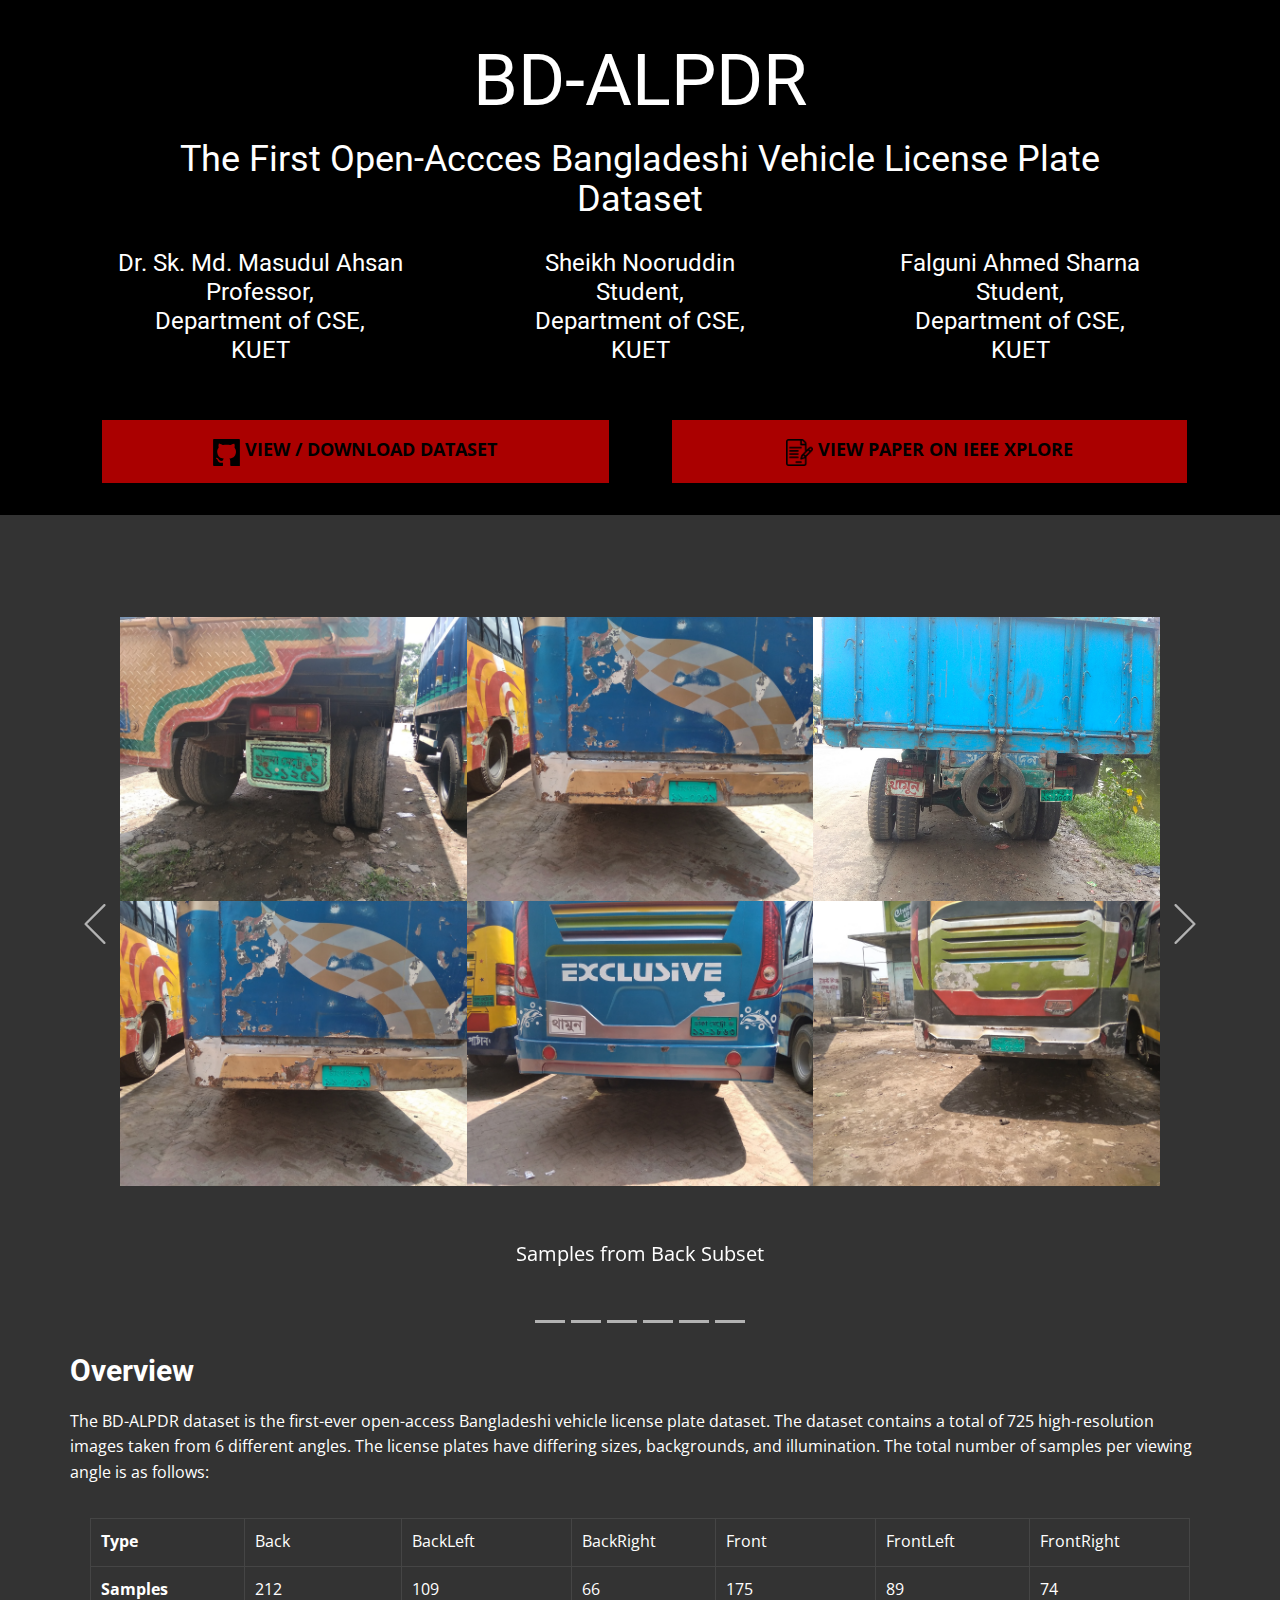
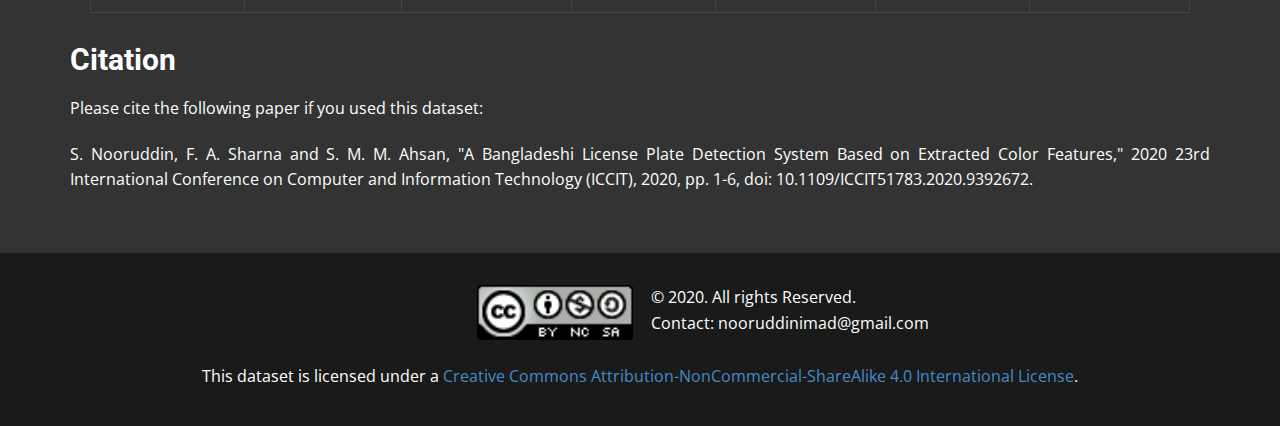
<file: index.html>
<!DOCTYPE html>
<html style="font-size: 16px;">
  <head>
    <title>BD-ALPDR : Open-access Bangladeshi Vehicle License Plate Dataset.</title>
    <meta name="viewport" content="width=device-width, initial-scale=1.0">
    <meta charset="utf-8">
    <meta name="keywords" content="BD-ALPDR, The First Open-Accces Bangladeshi Vehicle License Plate Dataset, ALPDR, Dataset, Bangladesh">
    <meta name="description" content="Website for the first ever open-access Bangladeshi Vehicle License Plate Dataset">
    <meta name="page_type" content="np-template-header-footer-from-plugin">
    <title>BD-ALPDR</title>
    <link rel="stylesheet" href="nicepage.css" media="screen">
<link rel="stylesheet" href="BD-ALPDR.css" media="screen">
    <script class="u-script" type="text/javascript" src="jquery.js" defer=""></script>
    <script class="u-script" type="text/javascript" src="nicepage.js" defer=""></script>
    <meta name="generator" content="Nicepage 4.3.3, nicepage.com">
    <link id="u-theme-google-font" rel="stylesheet" href="https://fonts.googleapis.com/css?family=Roboto:100,100i,300,300i,400,400i,500,500i,700,700i,900,900i|Open+Sans:300,300i,400,400i,600,600i,700,700i,800,800i">
    
    
    
    <script type="application/ld+json">{
		"@context": "http://schema.org",
		"@type": "Organization",
		"name": ""
}</script>
    <meta name="theme-color" content="#478ac9">
    <meta property="og:title" content="BD-ALPDR">
    <meta property="og:type" content="website">
  </head>
  <body data-home-page="BD-ALPDR.html" data-home-page-title="BD-ALPDR" class="u-body"><header class="u-align-left u-black u-clearfix u-header u-header" id="sec-7ce0"><div class="u-clearfix u-sheet u-sheet-1">
        <h1 class="u-align-center u-heading-font u-text u-text-default u-title u-text-1">BD-ALPDR</h1>
        <h2 class="u-align-center u-text u-text-2">The First Open-Accces Bangladeshi Vehicle License Plate Dataset</h2>
        <div class="u-clearfix u-expanded-width u-layout-wrap u-layout-wrap-1">
          <div class="u-layout">
            <div class="u-layout-row">
              <div class="u-container-style u-layout-cell u-left-cell u-size-20 u-layout-cell-1">
                <div class="u-container-layout u-valign-middle u-container-layout-1">
                  <h4 class="u-align-center u-text u-text-3">
                    <a class="u-active-none u-border-none u-btn u-button-link u-button-style u-hover-none u-none u-text-white u-btn-1" href="http://www.kuet.ac.bd/cse/smmasudul/index.php?pg=publication" target="_blank">Dr. Sk. Md. Masudul Ahsan<br>Professor,<br>Department of CSE,<br>KUET
                    </a>
                  </h4>
                </div>
              </div>
              <div class="u-container-style u-layout-cell u-size-20 u-layout-cell-2">
                <div class="u-container-layout u-valign-middle u-container-layout-2">
                  <h4 class="u-align-center u-text u-text-4">
                    <a class="u-active-none u-border-none u-btn u-button-link u-button-style u-hover-none u-none u-text-body-alt-color u-btn-2" href="https://scholar.google.com/citations?user=53dPmZkAAAAJ&amp;hl=en" target="_blank">Sheikh Nooruddin<br>Student,<br>Department of CSE,<br>KUET
                    </a>
                  </h4>
                </div>
              </div>
              <div class="u-container-style u-layout-cell u-right-cell u-size-20 u-layout-cell-3">
                <div class="u-container-layout u-valign-middle u-container-layout-3">
                  <h4 class="u-align-center u-text u-text-5">
                    <a class="u-active-none u-border-none u-btn u-button-link u-button-style u-hover-none u-none u-text-body-alt-color u-btn-3" href="https://scholar.google.com/citations?user=rL8X_lAAAAAJ&amp;hl=en" target="_blank">Falguni Ahmed Sharna<br>Student,<br>Department of CSE,<br>KUET
                    </a>
                  </h4>
                </div>
              </div>
            </div>
          </div>
        </div>
        <div class="u-clearfix u-expanded-width u-layout-wrap u-layout-wrap-2">
          <div class="u-layout">
            <div class="u-layout-row">
              <div class="u-container-style u-layout-cell u-left-cell u-size-30 u-layout-cell-4">
                <div class="u-container-layout u-container-layout-4">
                  <a href="https://github.com/snooruddin/BD-ALPDR" class="u-border-2 u-border-black u-btn u-button-style u-custom-color-3 u-hover-palette-2-light-1 u-text-black u-text-hover-white u-btn-4" target="_blank"><span class="u-icon u-icon-1"><svg xmlns="http://www.w3.org/2000/svg" xmlns:xlink="http://www.w3.org/1999/xlink" version="1.1" xml:space="preserve" class="u-svg-content" viewBox="0 0 568.034 568.034" x="0px" y="0px" style="width: 1em; height: 1em;"><g><g><path d="M550.99,0H17.051C8.948,0,2.381,6.567,2.381,14.67v538.694c0,8.104,6.567,14.67,14.67,14.67h177.498v-0.129    c8.011-0.092,14.149-4.577,14.431-12.166c0.728-19.725,0.214-39.492,0.214-58.562c-14.296,0.667-27.944,2.473-41.438,1.695    c-29.762-1.714-52.632-14.413-64.493-43.556c-7.026-17.265-17.613-32.032-34.101-41.886c-3.079-1.842-5.771-4.554-8.127-7.308    c-3.079-3.592-2.503-7.282,2.362-8.268c4.908-0.998,10.27-1.695,15.11-0.79c19.009,3.568,32.154,15.49,42.216,31.347    c19.896,31.371,50.521,40.974,84.976,26.487c1.921-0.808,4.363-2.766,4.725-4.553c2.778-13.887,7.968-26.549,18.427-37.65    c-11.628-2.154-22.399-3.739-32.962-6.188c-30.417-7.038-57.742-19.7-77.724-44.848c-16.303-20.514-23.758-44.528-27.185-70.086    c-5.367-40.031-0.563-77.503,26.928-109.493c1.389-1.616,2.142-4.927,1.524-6.94c-6.885-22.497-5.833-44.805,0.991-67.051    c3.581-11.683,4.578-12.265,16.5-10.637c0.729,0.098,1.438,0.281,2.161,0.404c23.898,3.954,44.468,15.526,64.731,27.95    c2.724,1.671,6.873,2.711,9.866,1.983c48.397-11.744,96.702-11.695,145.093,0.043c2.809,0.679,6.561-0.288,9.247-1.695    c11.016-5.759,21.561-12.454,32.718-17.914c12.98-6.346,26.652-11.12,41.371-10.857c2.576,0.049,6.561,2.509,7.423,4.786    c8.856,23.464,10.723,47.375,3.666,71.794c-0.753,2.607,0.367,6.322,1.769,8.892c6.965,12.779,16.689,24.572,21.096,38.127    c13.434,41.316,8.538,82.229-9.749,121.06c-16.757,35.594-47.834,53.63-84.621,62.933c-12.424,3.14-25.153,5.049-38.556,7.681    c17.564,18.348,20.318,40.74,20.006,64.192c-0.324,24.192-0.238,48.391-0.251,72.589c-0.006,11.72,5.11,18.195,14.039,18.574    c-0.006,0.037,188.723,0.037,188.723,0.037V14.67C565.653,6.567,559.087,0,550.99,0z"></path>
</g>
</g></svg><img></span> view / Download Dataset
                  </a>
                </div>
              </div>
              <div class="u-container-style u-layout-cell u-right-cell u-size-30 u-layout-cell-5">
                <div class="u-container-layout u-valign-middle-xl u-container-layout-5">
                  <a href="https://ieeexplore.ieee.org/document/9392672" class="u-border-2 u-border-black u-btn u-button-style u-custom-color-3 u-hover-palette-2-light-1 u-text-black u-text-hover-white u-btn-5" target="_blank"><span class="u-file-icon u-icon u-icon-2"><img src="images/684831.png" alt=""></span> View Paper on IEEE XPLORE
                  </a>
                </div>
              </div>
            </div>
          </div>
        </div>
      </div></header>
    <section class="u-clearfix u-grey-80 u-section-1" id="sec-0926">
      <div class="u-clearfix u-sheet u-valign-middle u-sheet-1">
        <div id="carousel-d577" data-interval="5000" data-u-ride="carousel" class="u-carousel u-expanded-width u-slider u-slider-1">
          <ol class="u-absolute-hcenter u-carousel-indicators u-carousel-indicators-1">
            <li data-u-target="#carousel-d577" class="u-active u-grey-30" data-u-slide-to="0"></li>
            <li data-u-target="#carousel-d577" class="u-grey-30" data-u-slide-to="1"></li>
            <li data-u-target="#carousel-d577" class="u-grey-30" data-u-slide-to="2"></li>
            <li data-u-target="#carousel-d577" class="u-grey-30" data-u-slide-to="3"></li>
            <li data-u-target="#carousel-d577" class="u-grey-30" data-u-slide-to="4"></li>
            <li data-u-target="#carousel-d577" class="u-grey-30" data-u-slide-to="5"></li>
          </ol>
          <div class="u-carousel-inner" role="listbox">
            <div class="u-active u-align-left u-carousel-item u-container-style u-slide u-carousel-item-1">
              <div class="u-container-layout u-container-layout-1">
                <div class="u-gallery u-layout-grid u-lightbox u-no-transition u-show-text-on-hover u-gallery-1">
                  <div class="u-gallery-inner u-gallery-inner-1">
                    <div class="u-effect-fade u-gallery-item">
                      <div class="u-back-slide">
                        <img class="u-back-image u-expanded" src="images/IMG_20190412_110513.jpg">
                      </div>
                      <div class="u-over-slide u-shading u-over-slide-1">
                        <h3 class="u-gallery-heading"></h3>
                        <p class="u-gallery-text"></p>
                      </div>
                    </div>
                    <div class="u-effect-fade u-gallery-item">
                      <div class="u-back-slide">
                        <img class="u-back-image u-expanded" src="images/IMG_20190413_130220.jpg">
                      </div>
                      <div class="u-over-slide u-shading u-over-slide-2">
                        <h3 class="u-gallery-heading"></h3>
                        <p class="u-gallery-text"></p>
                      </div>
                    </div>
                    <div class="u-effect-fade u-gallery-item">
                      <div class="u-back-slide">
                        <img class="u-back-image u-expanded" src="images/IMG_20190412_112918.jpg">
                      </div>
                      <div class="u-over-slide u-shading u-over-slide-3">
                        <h3 class="u-gallery-heading"></h3>
                        <p class="u-gallery-text"></p>
                      </div>
                    </div>
                    <div class="u-effect-fade u-gallery-item">
                      <div class="u-back-slide">
                        <img class="u-back-image u-expanded" src="images/IMG_20190413_1302201.jpg">
                      </div>
                      <div class="u-over-slide u-shading u-over-slide-4">
                        <h3 class="u-gallery-heading"></h3>
                        <p class="u-gallery-text"></p>
                      </div>
                    </div>
                    <div class="u-effect-fade u-gallery-item">
                      <div class="u-back-slide">
                        <img class="u-back-image u-expanded" src="images/IMG_20190413_130156.jpg">
                      </div>
                      <div class="u-over-slide u-shading u-over-slide-5">
                        <h3 class="u-gallery-heading"></h3>
                        <p class="u-gallery-text"></p>
                      </div>
                    </div>
                    <div class="u-effect-fade u-gallery-item">
                      <div class="u-back-slide">
                        <img class="u-back-image u-expanded" src="images/IMG_20190413_125458.jpg">
                      </div>
                      <div class="u-over-slide u-shading u-over-slide-6">
                        <h3 class="u-gallery-heading"></h3>
                        <p class="u-gallery-text"></p>
                      </div>
                    </div>
                  </div>
                </div>
                <p class="u-text u-text-default u-text-1">Samples from Back Subset</p>
              </div>
            </div>
            <div class="u-carousel-item u-container-style u-slide">
              <div class="u-container-layout u-valign-middle u-container-layout-2">
                <div class="u-gallery u-layout-grid u-lightbox u-no-transition u-show-text-on-hover u-gallery-2">
                  <div class="u-gallery-inner u-gallery-inner-2">
                    <div class="u-effect-fade u-gallery-item">
                      <div class="u-back-slide">
                        <img class="u-back-image u-expanded" src="images/IMG_20190412_114606.jpg">
                      </div>
                      <div class="u-over-slide u-shading u-over-slide-7">
                        <h3 class="u-gallery-heading"></h3>
                        <p class="u-gallery-text"></p>
                      </div>
                    </div>
                    <div class="u-effect-fade u-gallery-item">
                      <div class="u-back-slide">
                        <img class="u-back-image u-expanded" src="images/IMG_20190412_112219.jpg">
                      </div>
                      <div class="u-over-slide u-shading u-over-slide-8">
                        <h3 class="u-gallery-heading"></h3>
                        <p class="u-gallery-text"></p>
                      </div>
                    </div>
                    <div class="u-effect-fade u-gallery-item">
                      <div class="u-back-slide">
                        <img class="u-back-image u-expanded" src="images/IMG_20190412_115119.jpg">
                      </div>
                      <div class="u-over-slide u-shading u-over-slide-9">
                        <h3 class="u-gallery-heading"></h3>
                        <p class="u-gallery-text"></p>
                      </div>
                    </div>
                    <div class="u-effect-fade u-gallery-item">
                      <div class="u-back-slide">
                        <img class="u-back-image u-expanded" src="images/IMG_20190413_130246.jpg">
                      </div>
                      <div class="u-over-slide u-shading u-over-slide-10">
                        <h3 class="u-gallery-heading"></h3>
                        <p class="u-gallery-text"></p>
                      </div>
                    </div>
                    <div class="u-effect-fade u-gallery-item">
                      <div class="u-back-slide">
                        <img class="u-back-image u-expanded" src="images/IMG_20190413_123650.jpg">
                      </div>
                      <div class="u-over-slide u-shading u-over-slide-11">
                        <h3 class="u-gallery-heading"></h3>
                        <p class="u-gallery-text"></p>
                      </div>
                    </div>
                    <div class="u-effect-fade u-gallery-item">
                      <div class="u-back-slide">
                        <img class="u-back-image u-expanded" src="images/IMG_20190413_122948.jpg">
                      </div>
                      <div class="u-over-slide u-shading u-over-slide-12">
                        <h3 class="u-gallery-heading"></h3>
                        <p class="u-gallery-text"></p>
                      </div>
                    </div>
                  </div>
                </div>
                <p class="u-text u-text-default u-text-2">Samples from BackRight Subset</p>
              </div>
            </div>
            <div class="test-slide u-carousel-item u-container-style u-slide">
              <div class="u-container-layout u-valign-middle u-container-layout-3">
                <div class="u-gallery u-layout-grid u-lightbox u-no-transition u-show-text-on-hover u-gallery-3">
                  <div class="u-gallery-inner u-gallery-inner-3">
                    <div class="u-effect-fade u-gallery-item">
                      <div class="u-back-slide">
                        <img class="u-back-image u-expanded" src="images/IMG_20190412_115019.jpg">
                      </div>
                      <div class="u-over-slide u-shading u-over-slide-13">
                        <h3 class="u-gallery-heading"></h3>
                        <p class="u-gallery-text"></p>
                      </div>
                    </div>
                    <div class="u-effect-fade u-gallery-item">
                      <div class="u-back-slide">
                        <img class="u-back-image u-expanded" src="images/IMG_20190413_122231.jpg">
                      </div>
                      <div class="u-over-slide u-shading u-over-slide-14">
                        <h3 class="u-gallery-heading"></h3>
                        <p class="u-gallery-text"></p>
                      </div>
                    </div>
                    <div class="u-effect-fade u-gallery-item">
                      <div class="u-back-slide">
                        <img class="u-back-image u-expanded" src="images/IMG_20190413_130211.jpg">
                      </div>
                      <div class="u-over-slide u-shading u-over-slide-15">
                        <h3 class="u-gallery-heading"></h3>
                        <p class="u-gallery-text"></p>
                      </div>
                    </div>
                    <div class="u-effect-fade u-gallery-item">
                      <div class="u-back-slide">
                        <img class="u-back-image u-expanded" src="images/IMG_20190413_123612.jpg">
                      </div>
                      <div class="u-over-slide u-shading u-over-slide-16">
                        <h3 class="u-gallery-heading"></h3>
                        <p class="u-gallery-text"></p>
                      </div>
                    </div>
                    <div class="u-effect-fade u-gallery-item">
                      <div class="u-back-slide">
                        <img class="u-back-image u-expanded u-image-contain" src="images/IMG_20190413_124855.jpg">
                      </div>
                      <div class="u-over-slide u-shading u-over-slide-17">
                        <h3 class="u-gallery-heading"></h3>
                        <p class="u-gallery-text"></p>
                      </div>
                    </div>
                    <div class="u-effect-fade u-gallery-item">
                      <div class="u-back-slide">
                        <img class="u-back-image u-expanded" src="images/IMG_20190413_124542.jpg">
                      </div>
                      <div class="u-over-slide u-shading u-over-slide-18">
                        <h3 class="u-gallery-heading"></h3>
                        <p class="u-gallery-text"></p>
                      </div>
                    </div>
                  </div>
                </div>
                <p class="u-text u-text-default u-text-3">Samples from BackRight Subset</p>
              </div>
            </div>
            <div class="test-slide u-carousel-item u-container-style u-slide">
              <div class="u-container-layout u-valign-middle u-container-layout-4">
                <div class="u-gallery u-layout-grid u-lightbox u-no-transition u-show-text-on-hover u-gallery-4">
                  <div class="u-gallery-inner u-gallery-inner-4">
                    <div class="u-effect-fade u-gallery-item">
                      <div class="u-back-slide">
                        <img class="u-back-image u-expanded" src="images/IMG_20190412_105234.jpg">
                      </div>
                      <div class="u-over-slide u-shading u-over-slide-19">
                        <h3 class="u-gallery-heading"></h3>
                        <p class="u-gallery-text"></p>
                      </div>
                    </div>
                    <div class="u-effect-fade u-gallery-item">
                      <div class="u-back-slide">
                        <img class="u-back-image u-expanded" src="images/IMG_20190412_105252.jpg">
                      </div>
                      <div class="u-over-slide u-shading u-over-slide-20">
                        <h3 class="u-gallery-heading"></h3>
                        <p class="u-gallery-text"></p>
                      </div>
                    </div>
                    <div class="u-effect-fade u-gallery-item">
                      <div class="u-back-slide">
                        <img class="u-back-image u-expanded" src="images/IMG_20190412_105352.jpg">
                      </div>
                      <div class="u-over-slide u-shading u-over-slide-21">
                        <h3 class="u-gallery-heading"></h3>
                        <p class="u-gallery-text"></p>
                      </div>
                    </div>
                    <div class="u-effect-fade u-gallery-item">
                      <div class="u-back-slide">
                        <img class="u-back-image u-expanded" src="images/IMG_20190413_125311.jpg">
                      </div>
                      <div class="u-over-slide u-shading u-over-slide-22">
                        <h3 class="u-gallery-heading"></h3>
                        <p class="u-gallery-text"></p>
                      </div>
                    </div>
                    <div class="u-effect-fade u-gallery-item">
                      <div class="u-back-slide">
                        <img class="u-back-image u-expanded" src="images/IMG_20190413_122346.jpg">
                      </div>
                      <div class="u-over-slide u-shading u-over-slide-23">
                        <h3 class="u-gallery-heading"></h3>
                        <p class="u-gallery-text"></p>
                      </div>
                    </div>
                    <div class="u-effect-fade u-gallery-item">
                      <div class="u-back-slide">
                        <img class="u-back-image u-expanded" src="images/IMG_20190413_124346.jpg">
                      </div>
                      <div class="u-over-slide u-shading u-over-slide-24">
                        <h3 class="u-gallery-heading"></h3>
                        <p class="u-gallery-text"></p>
                      </div>
                    </div>
                  </div>
                </div>
                <p class="u-text u-text-default u-text-4">Samplesfrom the Front Subset</p>
              </div>
            </div>
            <div class="test-slide u-carousel-item u-container-style u-slide u-carousel-item-5">
              <div class="u-container-layout u-valign-middle u-container-layout-5">
                <div class="u-gallery u-layout-grid u-lightbox u-no-transition u-show-text-on-hover u-gallery-5">
                  <div class="u-gallery-inner u-gallery-inner-5">
                    <div class="u-effect-fade u-gallery-item">
                      <div class="u-back-slide">
                        <img class="u-back-image u-expanded" src="images/IMG_20190412_105312.jpg">
                      </div>
                      <div class="u-over-slide u-shading u-over-slide-25">
                        <h3 class="u-gallery-heading"></h3>
                        <p class="u-gallery-text"></p>
                      </div>
                    </div>
                    <div class="u-effect-fade u-gallery-item">
                      <div class="u-back-slide">
                        <img class="u-back-image u-expanded" src="images/IMG_20190412_110846.jpg">
                      </div>
                      <div class="u-over-slide u-shading u-over-slide-26">
                        <h3 class="u-gallery-heading"></h3>
                        <p class="u-gallery-text"></p>
                      </div>
                    </div>
                    <div class="u-effect-fade u-gallery-item">
                      <div class="u-back-slide">
                        <img class="u-back-image u-expanded" src="images/IMG_20190412_114922.jpg">
                      </div>
                      <div class="u-over-slide u-shading u-over-slide-27">
                        <h3 class="u-gallery-heading"></h3>
                        <p class="u-gallery-text"></p>
                      </div>
                    </div>
                    <div class="u-effect-fade u-gallery-item">
                      <div class="u-back-slide">
                        <img class="u-back-image u-expanded" src="images/IMG_20190413_125645.jpg">
                      </div>
                      <div class="u-over-slide u-shading u-over-slide-28">
                        <h3 class="u-gallery-heading"></h3>
                        <p class="u-gallery-text"></p>
                      </div>
                    </div>
                    <div class="u-effect-fade u-gallery-item">
                      <div class="u-back-slide">
                        <img class="u-back-image u-expanded" src="images/IMG_20190413_123123.jpg">
                      </div>
                      <div class="u-over-slide u-shading u-over-slide-29">
                        <h3 class="u-gallery-heading"></h3>
                        <p class="u-gallery-text"></p>
                      </div>
                    </div>
                    <div class="u-effect-fade u-gallery-item">
                      <div class="u-back-slide">
                        <img class="u-back-image u-expanded" src="images/IMG_20190413_1242561.jpg">
                      </div>
                      <div class="u-over-slide u-shading u-over-slide-30">
                        <h3 class="u-gallery-heading"></h3>
                        <p class="u-gallery-text"></p>
                      </div>
                    </div>
                  </div>
                </div>
                <p class="u-text u-text-default u-text-5">Samples from FrontLeft Dataset</p>
              </div>
            </div>
            <div class="test-slide u-carousel-item u-container-style u-slide">
              <div class="u-container-layout u-valign-middle u-container-layout-6">
                <div class="u-gallery u-layout-grid u-lightbox u-no-transition u-show-text-on-hover u-gallery-6">
                  <div class="u-gallery-inner u-gallery-inner-6">
                    <div class="u-effect-fade u-gallery-item">
                      <div class="u-back-slide">
                        <img class="u-back-image u-expanded" src="images/IMG_20190412_112528.jpg">
                      </div>
                      <div class="u-over-slide u-shading u-over-slide-31">
                        <h3 class="u-gallery-heading"></h3>
                        <p class="u-gallery-text"></p>
                      </div>
                    </div>
                    <div class="u-effect-fade u-gallery-item">
                      <div class="u-back-slide">
                        <img class="u-back-image u-expanded" src="images/IMG_20190412_114849.jpg">
                      </div>
                      <div class="u-over-slide u-shading u-over-slide-32">
                        <h3 class="u-gallery-heading"></h3>
                        <p class="u-gallery-text"></p>
                      </div>
                    </div>
                    <div class="u-effect-fade u-gallery-item">
                      <div class="u-back-slide">
                        <img class="u-back-image u-expanded" src="images/IMG_20190413_121825.jpg">
                      </div>
                      <div class="u-over-slide u-shading u-over-slide-33">
                        <h3 class="u-gallery-heading"></h3>
                        <p class="u-gallery-text"></p>
                      </div>
                    </div>
                    <div class="u-effect-fade u-gallery-item">
                      <div class="u-back-slide">
                        <img class="u-back-image u-expanded" src="images/IMG_20190413_123246.jpg">
                      </div>
                      <div class="u-over-slide u-shading u-over-slide-34">
                        <h3 class="u-gallery-heading"></h3>
                        <p class="u-gallery-text"></p>
                      </div>
                    </div>
                    <div class="u-effect-fade u-gallery-item">
                      <div class="u-back-slide">
                        <img class="u-back-image u-expanded" src="images/IMG_20190413_123312.jpg">
                      </div>
                      <div class="u-over-slide u-shading u-over-slide-35">
                        <h3 class="u-gallery-heading"></h3>
                        <p class="u-gallery-text"></p>
                      </div>
                    </div>
                    <div class="u-effect-fade u-gallery-item">
                      <div class="u-back-slide">
                        <img class="u-back-image u-expanded" src="images/IMG_20190413_122955.jpg">
                      </div>
                      <div class="u-over-slide u-shading u-over-slide-36">
                        <h3 class="u-gallery-heading"></h3>
                        <p class="u-gallery-text"></p>
                      </div>
                    </div>
                  </div>
                </div>
                <p class="u-text u-text-6">Samples from FrontRight Subset</p>
              </div>
            </div>
          </div>
          <a class="u-absolute-vcenter u-carousel-control u-carousel-control-prev u-spacing-5 u-text-grey-30 u-carousel-control-1" href="#carousel-d577" role="button" data-u-slide="prev">
            <span aria-hidden="true">
              <svg viewBox="0 0 477.175 477.175"><path d="M145.188,238.575l215.5-215.5c5.3-5.3,5.3-13.8,0-19.1s-13.8-5.3-19.1,0l-225.1,225.1c-5.3,5.3-5.3,13.8,0,19.1l225.1,225
                    c2.6,2.6,6.1,4,9.5,4s6.9-1.3,9.5-4c5.3-5.3,5.3-13.8,0-19.1L145.188,238.575z"></path></svg>
            </span>
            <span class="sr-only">Previous</span>
          </a>
          <a class="u-absolute-vcenter u-carousel-control u-carousel-control-next u-spacing-5 u-text-grey-30 u-carousel-control-2" href="#carousel-d577" role="button" data-u-slide="next">
            <span aria-hidden="true">
              <svg viewBox="0 0 477.175 477.175"><path d="M360.731,229.075l-225.1-225.1c-5.3-5.3-13.8-5.3-19.1,0s-5.3,13.8,0,19.1l215.5,215.5l-215.5,215.5
                    c-5.3,5.3-5.3,13.8,0,19.1c2.6,2.6,6.1,4,9.5,4c3.4,0,6.9-1.3,9.5-4l225.1-225.1C365.931,242.875,365.931,234.275,360.731,229.075z"></path></svg>
            </span>
            <span class="sr-only">Next</span>
          </a>
        </div>
      </div>
    </section>
    <section class="u-clearfix u-grey-80 u-section-2" id="sec-ed35">
      <div class="u-clearfix u-sheet u-sheet-1">
        <h3 class="u-text u-text-1">Overview</h3>
        <p class="u-text u-text-2">The BD-ALPDR dataset is the first-ever open-access Bangladeshi vehicle license plate dataset. The dataset contains a total of 725 high-resolution images taken from 6 different angles. The license plates have differing sizes, backgrounds, and illumination. The total number of samples per viewing angle is as follows:</p>
        <div class="u-table u-table-responsive u-table-1">
          <table class="u-table-entity">
            <colgroup>
              <col width="14%">
              <col width="14.3%">
              <col width="15.5%">
              <col width="13.1%">
              <col width="14.5%">
              <col width="14%">
              <col width="14.6%">
            </colgroup>
            <tbody class="u-table-body">
              <tr style="height: 48px;">
                <td class="u-border-1 u-border-grey-dark-1 u-table-cell u-table-cell-1">Type</td>
                <td class="u-border-1 u-border-grey-dark-1 u-table-cell">Back</td>
                <td class="u-border-1 u-border-grey-dark-1 u-table-cell">BackLeft</td>
                <td class="u-border-1 u-border-grey-dark-1 u-table-cell">BackRight</td>
                <td class="u-border-1 u-border-grey-dark-1 u-table-cell">Front</td>
                <td class="u-border-1 u-border-grey-dark-1 u-table-cell">FrontLeft</td>
                <td class="u-border-1 u-border-grey-dark-1 u-table-cell">FrontRight</td>
              </tr>
              <tr style="height: 26px;">
                <td class="u-border-1 u-border-grey-dark-1 u-table-cell u-table-cell-8">Samples</td>
                <td class="u-border-1 u-border-grey-dark-1 u-table-cell">212</td>
                <td class="u-border-1 u-border-grey-dark-1 u-table-cell">109</td>
                <td class="u-border-1 u-border-grey-dark-1 u-table-cell">66</td>
                <td class="u-border-1 u-border-grey-dark-1 u-table-cell">175</td>
                <td class="u-border-1 u-border-grey-dark-1 u-table-cell">89</td>
                <td class="u-border-1 u-border-grey-dark-1 u-table-cell">74</td>
              </tr>
            </tbody>
          </table>
        </div>
        <h2 class="u-text u-text-3">Citation</h2>
        <p class="u-text u-text-4">Please cite the following paper if you used this dataset:<br>
        </p>
        <p class="u-align-justify u-text u-text-5"> S. Nooruddin, F. A. Sharna and S. M. M. Ahsan, "A Bangladeshi License Plate Detection System Based on Extracted Color Features," 2020 23rd International Conference on Computer and Information Technology (ICCIT), 2020, pp. 1-6, doi: 10.1109/ICCIT51783.2020.9392672.</p>
      </div>
    </section>
    
    
    <footer class="u-align-center u-clearfix u-footer u-grey-90 u-footer" id="sec-f451"><div class="u-align-left u-clearfix u-sheet u-sheet-1">
        <p class="u-align-center u-text u-text-1"> &nbsp;<br> This dataset is licensed under a&nbsp;<a rel="license" href="http://creativecommons.org/licenses/by-nc-sa/4.0/" class="u-active-none u-border-none u-btn u-button-style u-hover-none u-none u-text-palette-1-base u-btn-1">Creative Commons Attribution-NonCommercial-ShareAlike 4.0 International License</a>.
        </p>
        <div class="u-clearfix u-expanded-width u-layout-wrap u-layout-wrap-1">
          <div class="u-layout">
            <div class="u-layout-row">
              <div class="u-container-style u-layout-cell u-size-30 u-layout-cell-1">
                <div class="u-container-layout u-container-layout-1"><span class="u-align-right u-file-icon u-icon u-icon-1"><img src="images/cc_nc_sa.png" alt=""></span>
                </div>
              </div>
              <div class="u-container-style u-layout-cell u-size-30 u-layout-cell-2">
                <div class="u-container-layout u-valign-bottom u-container-layout-2">
                  <p class="u-text u-text-default u-text-2"> © 2020. All rights Reserved.<br>Contact: nooruddinimad@gmail.com
                  </p>
                </div>
              </div>
            </div>
          </div>
        </div>
	    </div></footer>
  </body>
</html>
</file>
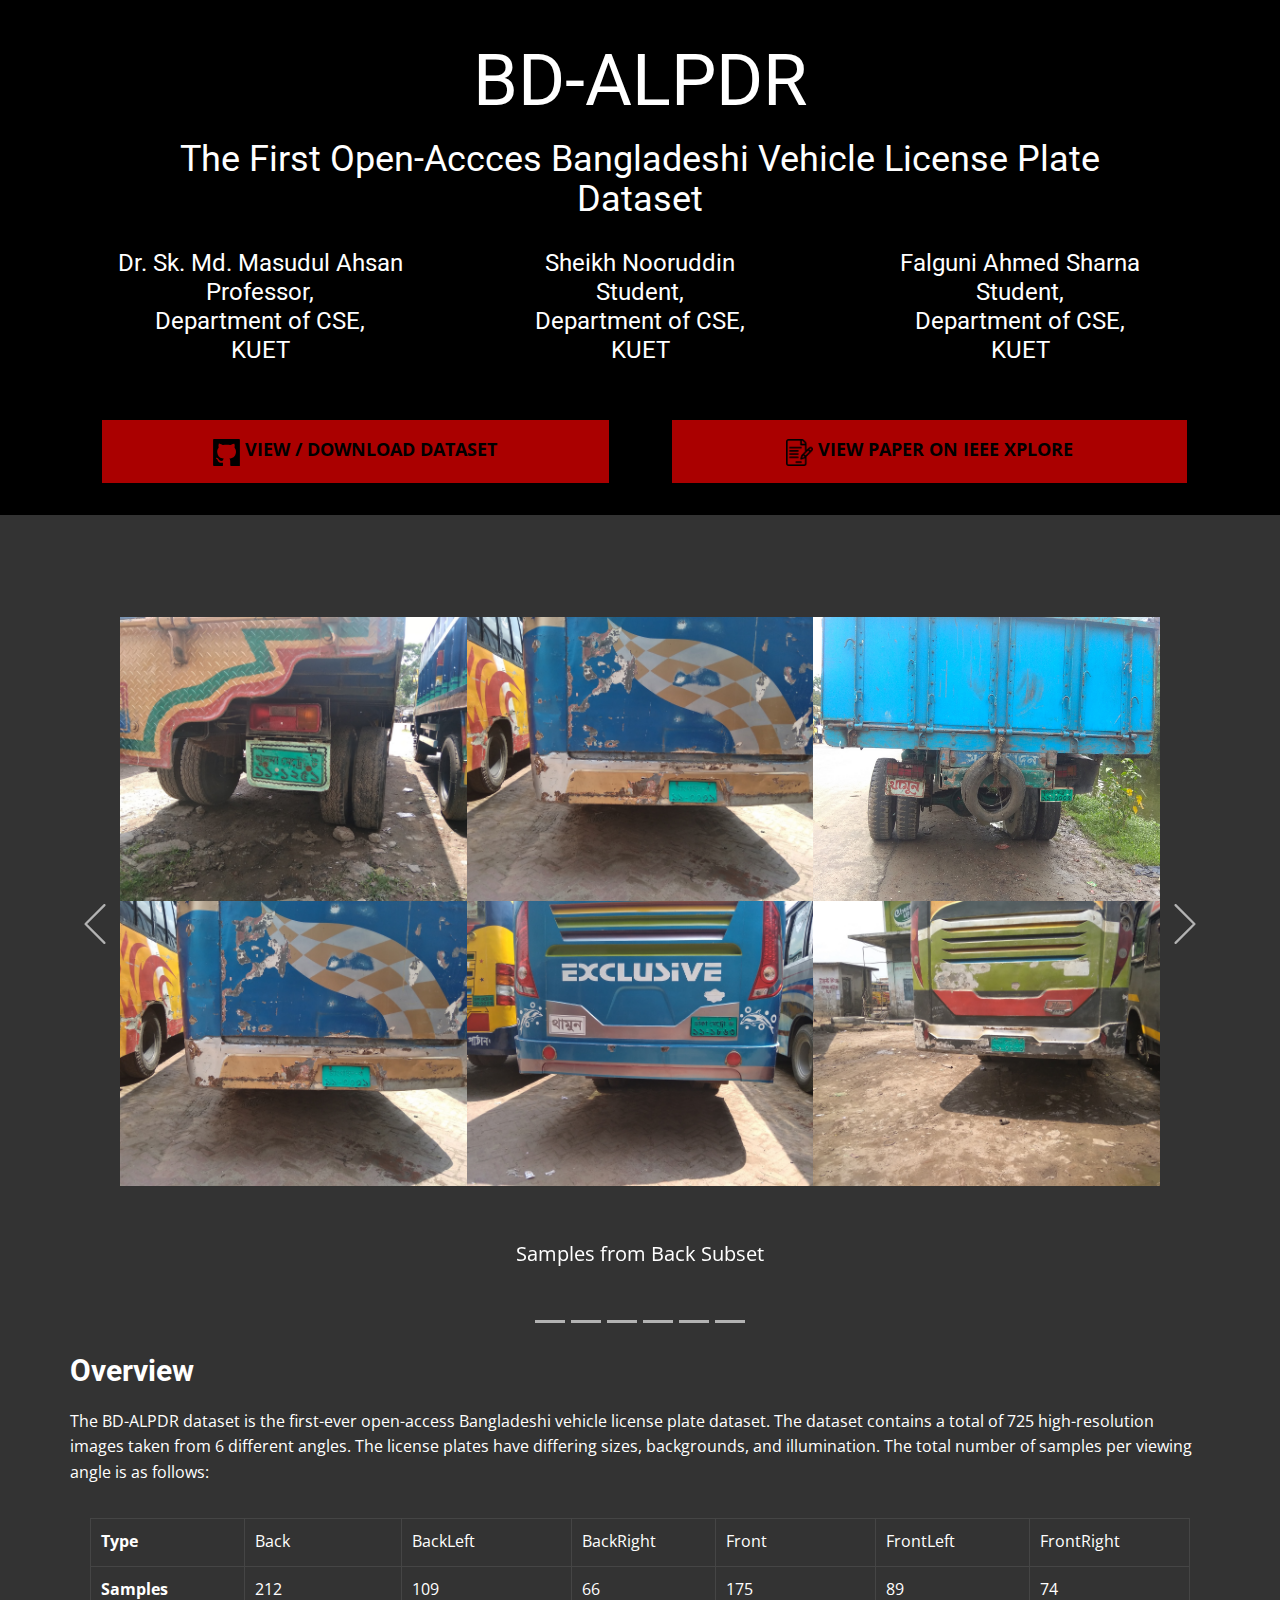
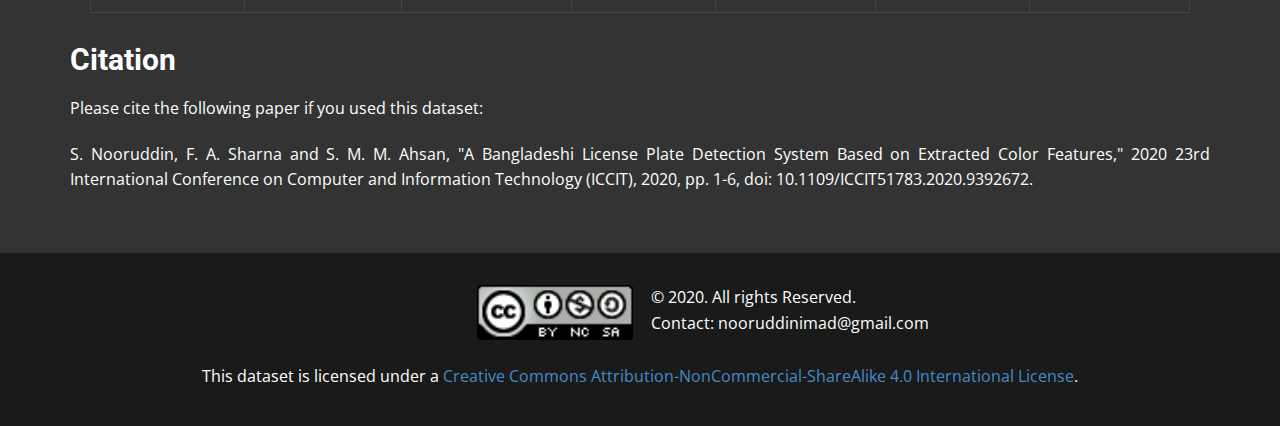
<file: BD-ALPDR.html>
<!DOCTYPE html>
<html style="font-size: 16px;">
  <head>
    <title>BD-ALPDR : Open-access Bangladeshi Vehicle License Plate Dataset.</title>
    <meta name="viewport" content="width=device-width, initial-scale=1.0">
    <meta charset="utf-8">
    <meta name="keywords" content="BD-ALPDR, The First Open-Accces Bangladeshi Vehicle License Plate Dataset, ALPDR, Dataset, Bangladesh">
    <meta name="description" content="Website for the first ever open-access Bangladeshi Vehicle License Plate Dataset">
    <meta name="page_type" content="np-template-header-footer-from-plugin">
    <title>BD-ALPDR</title>
    <link rel="stylesheet" href="nicepage.css" media="screen">
<link rel="stylesheet" href="BD-ALPDR.css" media="screen">
    <script class="u-script" type="text/javascript" src="jquery.js" defer=""></script>
    <script class="u-script" type="text/javascript" src="nicepage.js" defer=""></script>
    <meta name="generator" content="Nicepage 4.3.3, nicepage.com">
    <link id="u-theme-google-font" rel="stylesheet" href="https://fonts.googleapis.com/css?family=Roboto:100,100i,300,300i,400,400i,500,500i,700,700i,900,900i|Open+Sans:300,300i,400,400i,600,600i,700,700i,800,800i">
    
    
    
    <script type="application/ld+json">{
		"@context": "http://schema.org",
		"@type": "Organization",
		"name": ""
}</script>
    <meta name="theme-color" content="#478ac9">
    <meta property="og:title" content="BD-ALPDR">
    <meta property="og:type" content="website">
  </head>
  <body class="u-body"><header class="u-align-left u-black u-clearfix u-header u-header" id="sec-7ce0"><div class="u-clearfix u-sheet u-sheet-1">
        <h1 class="u-align-center u-heading-font u-text u-text-default u-title u-text-1">BD-ALPDR</h1>
        <h2 class="u-align-center u-text u-text-2">The First Open-Accces Bangladeshi Vehicle License Plate Dataset</h2>
        <div class="u-clearfix u-expanded-width u-layout-wrap u-layout-wrap-1">
          <div class="u-layout">
            <div class="u-layout-row">
              <div class="u-container-style u-layout-cell u-left-cell u-size-20 u-layout-cell-1">
                <div class="u-container-layout u-valign-middle u-container-layout-1">
                  <h4 class="u-align-center u-text u-text-3">
                    <a class="u-active-none u-border-none u-btn u-button-link u-button-style u-hover-none u-none u-text-white u-btn-1" href="http://www.kuet.ac.bd/cse/smmasudul/index.php?pg=publication" target="_blank">Dr. Sk. Md. Masudul Ahsan<br>Professor,<br>Department of CSE,<br>KUET
                    </a>
                  </h4>
                </div>
              </div>
              <div class="u-container-style u-layout-cell u-size-20 u-layout-cell-2">
                <div class="u-container-layout u-valign-middle u-container-layout-2">
                  <h4 class="u-align-center u-text u-text-4">
                    <a class="u-active-none u-border-none u-btn u-button-link u-button-style u-hover-none u-none u-text-body-alt-color u-btn-2" href="https://scholar.google.com/citations?user=53dPmZkAAAAJ&amp;hl=en" target="_blank">Sheikh Nooruddin<br>Student,<br>Department of CSE,<br>KUET
                    </a>
                  </h4>
                </div>
              </div>
              <div class="u-container-style u-layout-cell u-right-cell u-size-20 u-layout-cell-3">
                <div class="u-container-layout u-valign-middle u-container-layout-3">
                  <h4 class="u-align-center u-text u-text-5">
                    <a class="u-active-none u-border-none u-btn u-button-link u-button-style u-hover-none u-none u-text-body-alt-color u-btn-3" href="https://scholar.google.com/citations?user=rL8X_lAAAAAJ&amp;hl=en" target="_blank">Falguni Ahmed Sharna<br>Student,<br>Department of CSE,<br>KUET
                    </a>
                  </h4>
                </div>
              </div>
            </div>
          </div>
        </div>
        <div class="u-clearfix u-expanded-width u-layout-wrap u-layout-wrap-2">
          <div class="u-layout">
            <div class="u-layout-row">
              <div class="u-container-style u-layout-cell u-left-cell u-size-30 u-layout-cell-4">
                <div class="u-container-layout u-container-layout-4">
                  <a href="https://github.com/snooruddin/BD-ALPDR" class="u-border-2 u-border-black u-btn u-button-style u-custom-color-3 u-hover-palette-2-light-1 u-text-black u-text-hover-white u-btn-4" target="_blank"><span class="u-icon u-icon-1"><svg xmlns="http://www.w3.org/2000/svg" xmlns:xlink="http://www.w3.org/1999/xlink" version="1.1" xml:space="preserve" class="u-svg-content" viewBox="0 0 568.034 568.034" x="0px" y="0px" style="width: 1em; height: 1em;"><g><g><path d="M550.99,0H17.051C8.948,0,2.381,6.567,2.381,14.67v538.694c0,8.104,6.567,14.67,14.67,14.67h177.498v-0.129    c8.011-0.092,14.149-4.577,14.431-12.166c0.728-19.725,0.214-39.492,0.214-58.562c-14.296,0.667-27.944,2.473-41.438,1.695    c-29.762-1.714-52.632-14.413-64.493-43.556c-7.026-17.265-17.613-32.032-34.101-41.886c-3.079-1.842-5.771-4.554-8.127-7.308    c-3.079-3.592-2.503-7.282,2.362-8.268c4.908-0.998,10.27-1.695,15.11-0.79c19.009,3.568,32.154,15.49,42.216,31.347    c19.896,31.371,50.521,40.974,84.976,26.487c1.921-0.808,4.363-2.766,4.725-4.553c2.778-13.887,7.968-26.549,18.427-37.65    c-11.628-2.154-22.399-3.739-32.962-6.188c-30.417-7.038-57.742-19.7-77.724-44.848c-16.303-20.514-23.758-44.528-27.185-70.086    c-5.367-40.031-0.563-77.503,26.928-109.493c1.389-1.616,2.142-4.927,1.524-6.94c-6.885-22.497-5.833-44.805,0.991-67.051    c3.581-11.683,4.578-12.265,16.5-10.637c0.729,0.098,1.438,0.281,2.161,0.404c23.898,3.954,44.468,15.526,64.731,27.95    c2.724,1.671,6.873,2.711,9.866,1.983c48.397-11.744,96.702-11.695,145.093,0.043c2.809,0.679,6.561-0.288,9.247-1.695    c11.016-5.759,21.561-12.454,32.718-17.914c12.98-6.346,26.652-11.12,41.371-10.857c2.576,0.049,6.561,2.509,7.423,4.786    c8.856,23.464,10.723,47.375,3.666,71.794c-0.753,2.607,0.367,6.322,1.769,8.892c6.965,12.779,16.689,24.572,21.096,38.127    c13.434,41.316,8.538,82.229-9.749,121.06c-16.757,35.594-47.834,53.63-84.621,62.933c-12.424,3.14-25.153,5.049-38.556,7.681    c17.564,18.348,20.318,40.74,20.006,64.192c-0.324,24.192-0.238,48.391-0.251,72.589c-0.006,11.72,5.11,18.195,14.039,18.574    c-0.006,0.037,188.723,0.037,188.723,0.037V14.67C565.653,6.567,559.087,0,550.99,0z"></path>
</g>
</g></svg><img></span> view / Download Dataset
                  </a>
                </div>
              </div>
              <div class="u-container-style u-layout-cell u-right-cell u-size-30 u-layout-cell-5">
                <div class="u-container-layout u-valign-middle-xl u-container-layout-5">
                  <a href="https://ieeexplore.ieee.org/document/9392672" class="u-border-2 u-border-black u-btn u-button-style u-custom-color-3 u-hover-palette-2-light-1 u-text-black u-text-hover-white u-btn-5" target="_blank"><span class="u-file-icon u-icon u-icon-2"><img src="images/684831.png" alt=""></span> View Paper on IEEE XPLORE
                  </a>
                </div>
              </div>
            </div>
          </div>
        </div>
      </div></header>
    <section class="u-clearfix u-grey-80 u-section-1" id="sec-0926">
      <div class="u-clearfix u-sheet u-valign-middle u-sheet-1">
        <div id="carousel-d577" data-interval="5000" data-u-ride="carousel" class="u-carousel u-expanded-width u-slider u-slider-1">
          <ol class="u-absolute-hcenter u-carousel-indicators u-carousel-indicators-1">
            <li data-u-target="#carousel-d577" class="u-active u-grey-30" data-u-slide-to="0"></li>
            <li data-u-target="#carousel-d577" class="u-grey-30" data-u-slide-to="1"></li>
            <li data-u-target="#carousel-d577" class="u-grey-30" data-u-slide-to="2"></li>
            <li data-u-target="#carousel-d577" class="u-grey-30" data-u-slide-to="3"></li>
            <li data-u-target="#carousel-d577" class="u-grey-30" data-u-slide-to="4"></li>
            <li data-u-target="#carousel-d577" class="u-grey-30" data-u-slide-to="5"></li>
          </ol>
          <div class="u-carousel-inner" role="listbox">
            <div class="u-active u-align-left u-carousel-item u-container-style u-slide u-carousel-item-1">
              <div class="u-container-layout u-container-layout-1">
                <div class="u-gallery u-layout-grid u-lightbox u-no-transition u-show-text-on-hover u-gallery-1">
                  <div class="u-gallery-inner u-gallery-inner-1">
                    <div class="u-effect-fade u-gallery-item">
                      <div class="u-back-slide">
                        <img class="u-back-image u-expanded" src="images/IMG_20190412_110513.jpg">
                      </div>
                      <div class="u-over-slide u-shading u-over-slide-1">
                        <h3 class="u-gallery-heading"></h3>
                        <p class="u-gallery-text"></p>
                      </div>
                    </div>
                    <div class="u-effect-fade u-gallery-item">
                      <div class="u-back-slide">
                        <img class="u-back-image u-expanded" src="images/IMG_20190413_130220.jpg">
                      </div>
                      <div class="u-over-slide u-shading u-over-slide-2">
                        <h3 class="u-gallery-heading"></h3>
                        <p class="u-gallery-text"></p>
                      </div>
                    </div>
                    <div class="u-effect-fade u-gallery-item">
                      <div class="u-back-slide">
                        <img class="u-back-image u-expanded" src="images/IMG_20190412_112918.jpg">
                      </div>
                      <div class="u-over-slide u-shading u-over-slide-3">
                        <h3 class="u-gallery-heading"></h3>
                        <p class="u-gallery-text"></p>
                      </div>
                    </div>
                    <div class="u-effect-fade u-gallery-item">
                      <div class="u-back-slide">
                        <img class="u-back-image u-expanded" src="images/IMG_20190413_1302201.jpg">
                      </div>
                      <div class="u-over-slide u-shading u-over-slide-4">
                        <h3 class="u-gallery-heading"></h3>
                        <p class="u-gallery-text"></p>
                      </div>
                    </div>
                    <div class="u-effect-fade u-gallery-item">
                      <div class="u-back-slide">
                        <img class="u-back-image u-expanded" src="images/IMG_20190413_130156.jpg">
                      </div>
                      <div class="u-over-slide u-shading u-over-slide-5">
                        <h3 class="u-gallery-heading"></h3>
                        <p class="u-gallery-text"></p>
                      </div>
                    </div>
                    <div class="u-effect-fade u-gallery-item">
                      <div class="u-back-slide">
                        <img class="u-back-image u-expanded" src="images/IMG_20190413_125458.jpg">
                      </div>
                      <div class="u-over-slide u-shading u-over-slide-6">
                        <h3 class="u-gallery-heading"></h3>
                        <p class="u-gallery-text"></p>
                      </div>
                    </div>
                  </div>
                </div>
                <p class="u-text u-text-default u-text-1">Samples from Back Subset</p>
              </div>
            </div>
            <div class="u-carousel-item u-container-style u-slide">
              <div class="u-container-layout u-valign-middle u-container-layout-2">
                <div class="u-gallery u-layout-grid u-lightbox u-no-transition u-show-text-on-hover u-gallery-2">
                  <div class="u-gallery-inner u-gallery-inner-2">
                    <div class="u-effect-fade u-gallery-item">
                      <div class="u-back-slide">
                        <img class="u-back-image u-expanded" src="images/IMG_20190412_114606.jpg">
                      </div>
                      <div class="u-over-slide u-shading u-over-slide-7">
                        <h3 class="u-gallery-heading"></h3>
                        <p class="u-gallery-text"></p>
                      </div>
                    </div>
                    <div class="u-effect-fade u-gallery-item">
                      <div class="u-back-slide">
                        <img class="u-back-image u-expanded" src="images/IMG_20190412_112219.jpg">
                      </div>
                      <div class="u-over-slide u-shading u-over-slide-8">
                        <h3 class="u-gallery-heading"></h3>
                        <p class="u-gallery-text"></p>
                      </div>
                    </div>
                    <div class="u-effect-fade u-gallery-item">
                      <div class="u-back-slide">
                        <img class="u-back-image u-expanded" src="images/IMG_20190412_115119.jpg">
                      </div>
                      <div class="u-over-slide u-shading u-over-slide-9">
                        <h3 class="u-gallery-heading"></h3>
                        <p class="u-gallery-text"></p>
                      </div>
                    </div>
                    <div class="u-effect-fade u-gallery-item">
                      <div class="u-back-slide">
                        <img class="u-back-image u-expanded" src="images/IMG_20190413_130246.jpg">
                      </div>
                      <div class="u-over-slide u-shading u-over-slide-10">
                        <h3 class="u-gallery-heading"></h3>
                        <p class="u-gallery-text"></p>
                      </div>
                    </div>
                    <div class="u-effect-fade u-gallery-item">
                      <div class="u-back-slide">
                        <img class="u-back-image u-expanded" src="images/IMG_20190413_123650.jpg">
                      </div>
                      <div class="u-over-slide u-shading u-over-slide-11">
                        <h3 class="u-gallery-heading"></h3>
                        <p class="u-gallery-text"></p>
                      </div>
                    </div>
                    <div class="u-effect-fade u-gallery-item">
                      <div class="u-back-slide">
                        <img class="u-back-image u-expanded" src="images/IMG_20190413_122948.jpg">
                      </div>
                      <div class="u-over-slide u-shading u-over-slide-12">
                        <h3 class="u-gallery-heading"></h3>
                        <p class="u-gallery-text"></p>
                      </div>
                    </div>
                  </div>
                </div>
                <p class="u-text u-text-default u-text-2">Samples from BackRight Subset</p>
              </div>
            </div>
            <div class="test-slide u-carousel-item u-container-style u-slide">
              <div class="u-container-layout u-valign-middle u-container-layout-3">
                <div class="u-gallery u-layout-grid u-lightbox u-no-transition u-show-text-on-hover u-gallery-3">
                  <div class="u-gallery-inner u-gallery-inner-3">
                    <div class="u-effect-fade u-gallery-item">
                      <div class="u-back-slide">
                        <img class="u-back-image u-expanded" src="images/IMG_20190412_115019.jpg">
                      </div>
                      <div class="u-over-slide u-shading u-over-slide-13">
                        <h3 class="u-gallery-heading"></h3>
                        <p class="u-gallery-text"></p>
                      </div>
                    </div>
                    <div class="u-effect-fade u-gallery-item">
                      <div class="u-back-slide">
                        <img class="u-back-image u-expanded" src="images/IMG_20190413_122231.jpg">
                      </div>
                      <div class="u-over-slide u-shading u-over-slide-14">
                        <h3 class="u-gallery-heading"></h3>
                        <p class="u-gallery-text"></p>
                      </div>
                    </div>
                    <div class="u-effect-fade u-gallery-item">
                      <div class="u-back-slide">
                        <img class="u-back-image u-expanded" src="images/IMG_20190413_130211.jpg">
                      </div>
                      <div class="u-over-slide u-shading u-over-slide-15">
                        <h3 class="u-gallery-heading"></h3>
                        <p class="u-gallery-text"></p>
                      </div>
                    </div>
                    <div class="u-effect-fade u-gallery-item">
                      <div class="u-back-slide">
                        <img class="u-back-image u-expanded" src="images/IMG_20190413_123612.jpg">
                      </div>
                      <div class="u-over-slide u-shading u-over-slide-16">
                        <h3 class="u-gallery-heading"></h3>
                        <p class="u-gallery-text"></p>
                      </div>
                    </div>
                    <div class="u-effect-fade u-gallery-item">
                      <div class="u-back-slide">
                        <img class="u-back-image u-expanded u-image-contain" src="images/IMG_20190413_124855.jpg">
                      </div>
                      <div class="u-over-slide u-shading u-over-slide-17">
                        <h3 class="u-gallery-heading"></h3>
                        <p class="u-gallery-text"></p>
                      </div>
                    </div>
                    <div class="u-effect-fade u-gallery-item">
                      <div class="u-back-slide">
                        <img class="u-back-image u-expanded" src="images/IMG_20190413_124542.jpg">
                      </div>
                      <div class="u-over-slide u-shading u-over-slide-18">
                        <h3 class="u-gallery-heading"></h3>
                        <p class="u-gallery-text"></p>
                      </div>
                    </div>
                  </div>
                </div>
                <p class="u-text u-text-default u-text-3">Samples from BackRight Subset</p>
              </div>
            </div>
            <div class="test-slide u-carousel-item u-container-style u-slide">
              <div class="u-container-layout u-valign-middle u-container-layout-4">
                <div class="u-gallery u-layout-grid u-lightbox u-no-transition u-show-text-on-hover u-gallery-4">
                  <div class="u-gallery-inner u-gallery-inner-4">
                    <div class="u-effect-fade u-gallery-item">
                      <div class="u-back-slide">
                        <img class="u-back-image u-expanded" src="images/IMG_20190412_105234.jpg">
                      </div>
                      <div class="u-over-slide u-shading u-over-slide-19">
                        <h3 class="u-gallery-heading"></h3>
                        <p class="u-gallery-text"></p>
                      </div>
                    </div>
                    <div class="u-effect-fade u-gallery-item">
                      <div class="u-back-slide">
                        <img class="u-back-image u-expanded" src="images/IMG_20190412_105252.jpg">
                      </div>
                      <div class="u-over-slide u-shading u-over-slide-20">
                        <h3 class="u-gallery-heading"></h3>
                        <p class="u-gallery-text"></p>
                      </div>
                    </div>
                    <div class="u-effect-fade u-gallery-item">
                      <div class="u-back-slide">
                        <img class="u-back-image u-expanded" src="images/IMG_20190412_105352.jpg">
                      </div>
                      <div class="u-over-slide u-shading u-over-slide-21">
                        <h3 class="u-gallery-heading"></h3>
                        <p class="u-gallery-text"></p>
                      </div>
                    </div>
                    <div class="u-effect-fade u-gallery-item">
                      <div class="u-back-slide">
                        <img class="u-back-image u-expanded" src="images/IMG_20190413_125311.jpg">
                      </div>
                      <div class="u-over-slide u-shading u-over-slide-22">
                        <h3 class="u-gallery-heading"></h3>
                        <p class="u-gallery-text"></p>
                      </div>
                    </div>
                    <div class="u-effect-fade u-gallery-item">
                      <div class="u-back-slide">
                        <img class="u-back-image u-expanded" src="images/IMG_20190413_122346.jpg">
                      </div>
                      <div class="u-over-slide u-shading u-over-slide-23">
                        <h3 class="u-gallery-heading"></h3>
                        <p class="u-gallery-text"></p>
                      </div>
                    </div>
                    <div class="u-effect-fade u-gallery-item">
                      <div class="u-back-slide">
                        <img class="u-back-image u-expanded" src="images/IMG_20190413_124346.jpg">
                      </div>
                      <div class="u-over-slide u-shading u-over-slide-24">
                        <h3 class="u-gallery-heading"></h3>
                        <p class="u-gallery-text"></p>
                      </div>
                    </div>
                  </div>
                </div>
                <p class="u-text u-text-default u-text-4">Samplesfrom the Front Subset</p>
              </div>
            </div>
            <div class="test-slide u-carousel-item u-container-style u-slide u-carousel-item-5">
              <div class="u-container-layout u-valign-middle u-container-layout-5">
                <div class="u-gallery u-layout-grid u-lightbox u-no-transition u-show-text-on-hover u-gallery-5">
                  <div class="u-gallery-inner u-gallery-inner-5">
                    <div class="u-effect-fade u-gallery-item">
                      <div class="u-back-slide">
                        <img class="u-back-image u-expanded" src="images/IMG_20190412_105312.jpg">
                      </div>
                      <div class="u-over-slide u-shading u-over-slide-25">
                        <h3 class="u-gallery-heading"></h3>
                        <p class="u-gallery-text"></p>
                      </div>
                    </div>
                    <div class="u-effect-fade u-gallery-item">
                      <div class="u-back-slide">
                        <img class="u-back-image u-expanded" src="images/IMG_20190412_110846.jpg">
                      </div>
                      <div class="u-over-slide u-shading u-over-slide-26">
                        <h3 class="u-gallery-heading"></h3>
                        <p class="u-gallery-text"></p>
                      </div>
                    </div>
                    <div class="u-effect-fade u-gallery-item">
                      <div class="u-back-slide">
                        <img class="u-back-image u-expanded" src="images/IMG_20190412_114922.jpg">
                      </div>
                      <div class="u-over-slide u-shading u-over-slide-27">
                        <h3 class="u-gallery-heading"></h3>
                        <p class="u-gallery-text"></p>
                      </div>
                    </div>
                    <div class="u-effect-fade u-gallery-item">
                      <div class="u-back-slide">
                        <img class="u-back-image u-expanded" src="images/IMG_20190413_125645.jpg">
                      </div>
                      <div class="u-over-slide u-shading u-over-slide-28">
                        <h3 class="u-gallery-heading"></h3>
                        <p class="u-gallery-text"></p>
                      </div>
                    </div>
                    <div class="u-effect-fade u-gallery-item">
                      <div class="u-back-slide">
                        <img class="u-back-image u-expanded" src="images/IMG_20190413_123123.jpg">
                      </div>
                      <div class="u-over-slide u-shading u-over-slide-29">
                        <h3 class="u-gallery-heading"></h3>
                        <p class="u-gallery-text"></p>
                      </div>
                    </div>
                    <div class="u-effect-fade u-gallery-item">
                      <div class="u-back-slide">
                        <img class="u-back-image u-expanded" src="images/IMG_20190413_1242561.jpg">
                      </div>
                      <div class="u-over-slide u-shading u-over-slide-30">
                        <h3 class="u-gallery-heading"></h3>
                        <p class="u-gallery-text"></p>
                      </div>
                    </div>
                  </div>
                </div>
                <p class="u-text u-text-default u-text-5">Samples from FrontLeft Dataset</p>
              </div>
            </div>
            <div class="test-slide u-carousel-item u-container-style u-slide">
              <div class="u-container-layout u-valign-middle u-container-layout-6">
                <div class="u-gallery u-layout-grid u-lightbox u-no-transition u-show-text-on-hover u-gallery-6">
                  <div class="u-gallery-inner u-gallery-inner-6">
                    <div class="u-effect-fade u-gallery-item">
                      <div class="u-back-slide">
                        <img class="u-back-image u-expanded" src="images/IMG_20190412_112528.jpg">
                      </div>
                      <div class="u-over-slide u-shading u-over-slide-31">
                        <h3 class="u-gallery-heading"></h3>
                        <p class="u-gallery-text"></p>
                      </div>
                    </div>
                    <div class="u-effect-fade u-gallery-item">
                      <div class="u-back-slide">
                        <img class="u-back-image u-expanded" src="images/IMG_20190412_114849.jpg">
                      </div>
                      <div class="u-over-slide u-shading u-over-slide-32">
                        <h3 class="u-gallery-heading"></h3>
                        <p class="u-gallery-text"></p>
                      </div>
                    </div>
                    <div class="u-effect-fade u-gallery-item">
                      <div class="u-back-slide">
                        <img class="u-back-image u-expanded" src="images/IMG_20190413_121825.jpg">
                      </div>
                      <div class="u-over-slide u-shading u-over-slide-33">
                        <h3 class="u-gallery-heading"></h3>
                        <p class="u-gallery-text"></p>
                      </div>
                    </div>
                    <div class="u-effect-fade u-gallery-item">
                      <div class="u-back-slide">
                        <img class="u-back-image u-expanded" src="images/IMG_20190413_123246.jpg">
                      </div>
                      <div class="u-over-slide u-shading u-over-slide-34">
                        <h3 class="u-gallery-heading"></h3>
                        <p class="u-gallery-text"></p>
                      </div>
                    </div>
                    <div class="u-effect-fade u-gallery-item">
                      <div class="u-back-slide">
                        <img class="u-back-image u-expanded" src="images/IMG_20190413_123312.jpg">
                      </div>
                      <div class="u-over-slide u-shading u-over-slide-35">
                        <h3 class="u-gallery-heading"></h3>
                        <p class="u-gallery-text"></p>
                      </div>
                    </div>
                    <div class="u-effect-fade u-gallery-item">
                      <div class="u-back-slide">
                        <img class="u-back-image u-expanded" src="images/IMG_20190413_122955.jpg">
                      </div>
                      <div class="u-over-slide u-shading u-over-slide-36">
                        <h3 class="u-gallery-heading"></h3>
                        <p class="u-gallery-text"></p>
                      </div>
                    </div>
                  </div>
                </div>
                <p class="u-text u-text-6">Samples from FrontRight Subset</p>
              </div>
            </div>
          </div>
          <a class="u-absolute-vcenter u-carousel-control u-carousel-control-prev u-spacing-5 u-text-grey-30 u-carousel-control-1" href="#carousel-d577" role="button" data-u-slide="prev">
            <span aria-hidden="true">
              <svg viewBox="0 0 477.175 477.175"><path d="M145.188,238.575l215.5-215.5c5.3-5.3,5.3-13.8,0-19.1s-13.8-5.3-19.1,0l-225.1,225.1c-5.3,5.3-5.3,13.8,0,19.1l225.1,225
                    c2.6,2.6,6.1,4,9.5,4s6.9-1.3,9.5-4c5.3-5.3,5.3-13.8,0-19.1L145.188,238.575z"></path></svg>
            </span>
            <span class="sr-only">Previous</span>
          </a>
          <a class="u-absolute-vcenter u-carousel-control u-carousel-control-next u-spacing-5 u-text-grey-30 u-carousel-control-2" href="#carousel-d577" role="button" data-u-slide="next">
            <span aria-hidden="true">
              <svg viewBox="0 0 477.175 477.175"><path d="M360.731,229.075l-225.1-225.1c-5.3-5.3-13.8-5.3-19.1,0s-5.3,13.8,0,19.1l215.5,215.5l-215.5,215.5
                    c-5.3,5.3-5.3,13.8,0,19.1c2.6,2.6,6.1,4,9.5,4c3.4,0,6.9-1.3,9.5-4l225.1-225.1C365.931,242.875,365.931,234.275,360.731,229.075z"></path></svg>
            </span>
            <span class="sr-only">Next</span>
          </a>
        </div>
      </div>
    </section>
    <section class="u-clearfix u-grey-80 u-section-2" id="sec-ed35">
      <div class="u-clearfix u-sheet u-sheet-1">
        <h3 class="u-text u-text-1">Overview</h3>
        <p class="u-text u-text-2">The BD-ALPDR dataset is the first-ever open-access Bangladeshi vehicle license plate dataset. The dataset contains a total of 725 high-resolution images taken from 6 different angles. The license plates have differing sizes, backgrounds, and illumination. The total number of samples per viewing angle is as follows:</p>
        <div class="u-table u-table-responsive u-table-1">
          <table class="u-table-entity">
            <colgroup>
              <col width="14%">
              <col width="14.3%">
              <col width="15.5%">
              <col width="13.1%">
              <col width="14.5%">
              <col width="14%">
              <col width="14.6%">
            </colgroup>
            <tbody class="u-table-body">
              <tr style="height: 48px;">
                <td class="u-border-1 u-border-grey-dark-1 u-table-cell u-table-cell-1">Type</td>
                <td class="u-border-1 u-border-grey-dark-1 u-table-cell">Back</td>
                <td class="u-border-1 u-border-grey-dark-1 u-table-cell">BackLeft</td>
                <td class="u-border-1 u-border-grey-dark-1 u-table-cell">BackRight</td>
                <td class="u-border-1 u-border-grey-dark-1 u-table-cell">Front</td>
                <td class="u-border-1 u-border-grey-dark-1 u-table-cell">FrontLeft</td>
                <td class="u-border-1 u-border-grey-dark-1 u-table-cell">FrontRight</td>
              </tr>
              <tr style="height: 26px;">
                <td class="u-border-1 u-border-grey-dark-1 u-table-cell u-table-cell-8">Samples</td>
                <td class="u-border-1 u-border-grey-dark-1 u-table-cell">212</td>
                <td class="u-border-1 u-border-grey-dark-1 u-table-cell">109</td>
                <td class="u-border-1 u-border-grey-dark-1 u-table-cell">66</td>
                <td class="u-border-1 u-border-grey-dark-1 u-table-cell">175</td>
                <td class="u-border-1 u-border-grey-dark-1 u-table-cell">89</td>
                <td class="u-border-1 u-border-grey-dark-1 u-table-cell">74</td>
              </tr>
            </tbody>
          </table>
        </div>
        <h2 class="u-text u-text-3">Citation</h2>
        <p class="u-text u-text-4">Please cite the following paper if you used this dataset:<br>
        </p>
        <p class="u-align-justify u-text u-text-5"> S. Nooruddin, F. A. Sharna and S. M. M. Ahsan, "A Bangladeshi License Plate Detection System Based on Extracted Color Features," 2020 23rd International Conference on Computer and Information Technology (ICCIT), 2020, pp. 1-6, doi: 10.1109/ICCIT51783.2020.9392672.</p>
      </div>
    </section>
    
    
    <footer class="u-align-center u-clearfix u-footer u-grey-90 u-footer" id="sec-f451"><div class="u-align-left u-clearfix u-sheet u-sheet-1">
        <p class="u-align-center u-text u-text-1"> &nbsp;<br> This dataset is licensed under a&nbsp;<a rel="license" href="http://creativecommons.org/licenses/by-nc-sa/4.0/" class="u-active-none u-border-none u-btn u-button-style u-hover-none u-none u-text-palette-1-base u-btn-1">Creative Commons Attribution-NonCommercial-ShareAlike 4.0 International License</a>.
        </p>
        <div class="u-clearfix u-expanded-width u-layout-wrap u-layout-wrap-1">
          <div class="u-layout">
            <div class="u-layout-row">
              <div class="u-container-style u-layout-cell u-size-30 u-layout-cell-1">
                <div class="u-container-layout u-container-layout-1"><span class="u-align-right u-file-icon u-icon u-icon-1"><img src="images/cc_nc_sa.png" alt=""></span>
                </div>
              </div>
              <div class="u-container-style u-layout-cell u-size-30 u-layout-cell-2">
                <div class="u-container-layout u-valign-bottom u-container-layout-2">
                  <p class="u-text u-text-default u-text-2"> © 2020. All rights Reserved.<br>Contact: nooruddinimad@gmail.com
                  </p>
                </div>
              </div>
            </div>
          </div>
        </div>
      </div></footer>
  </body>
</html>
</file>
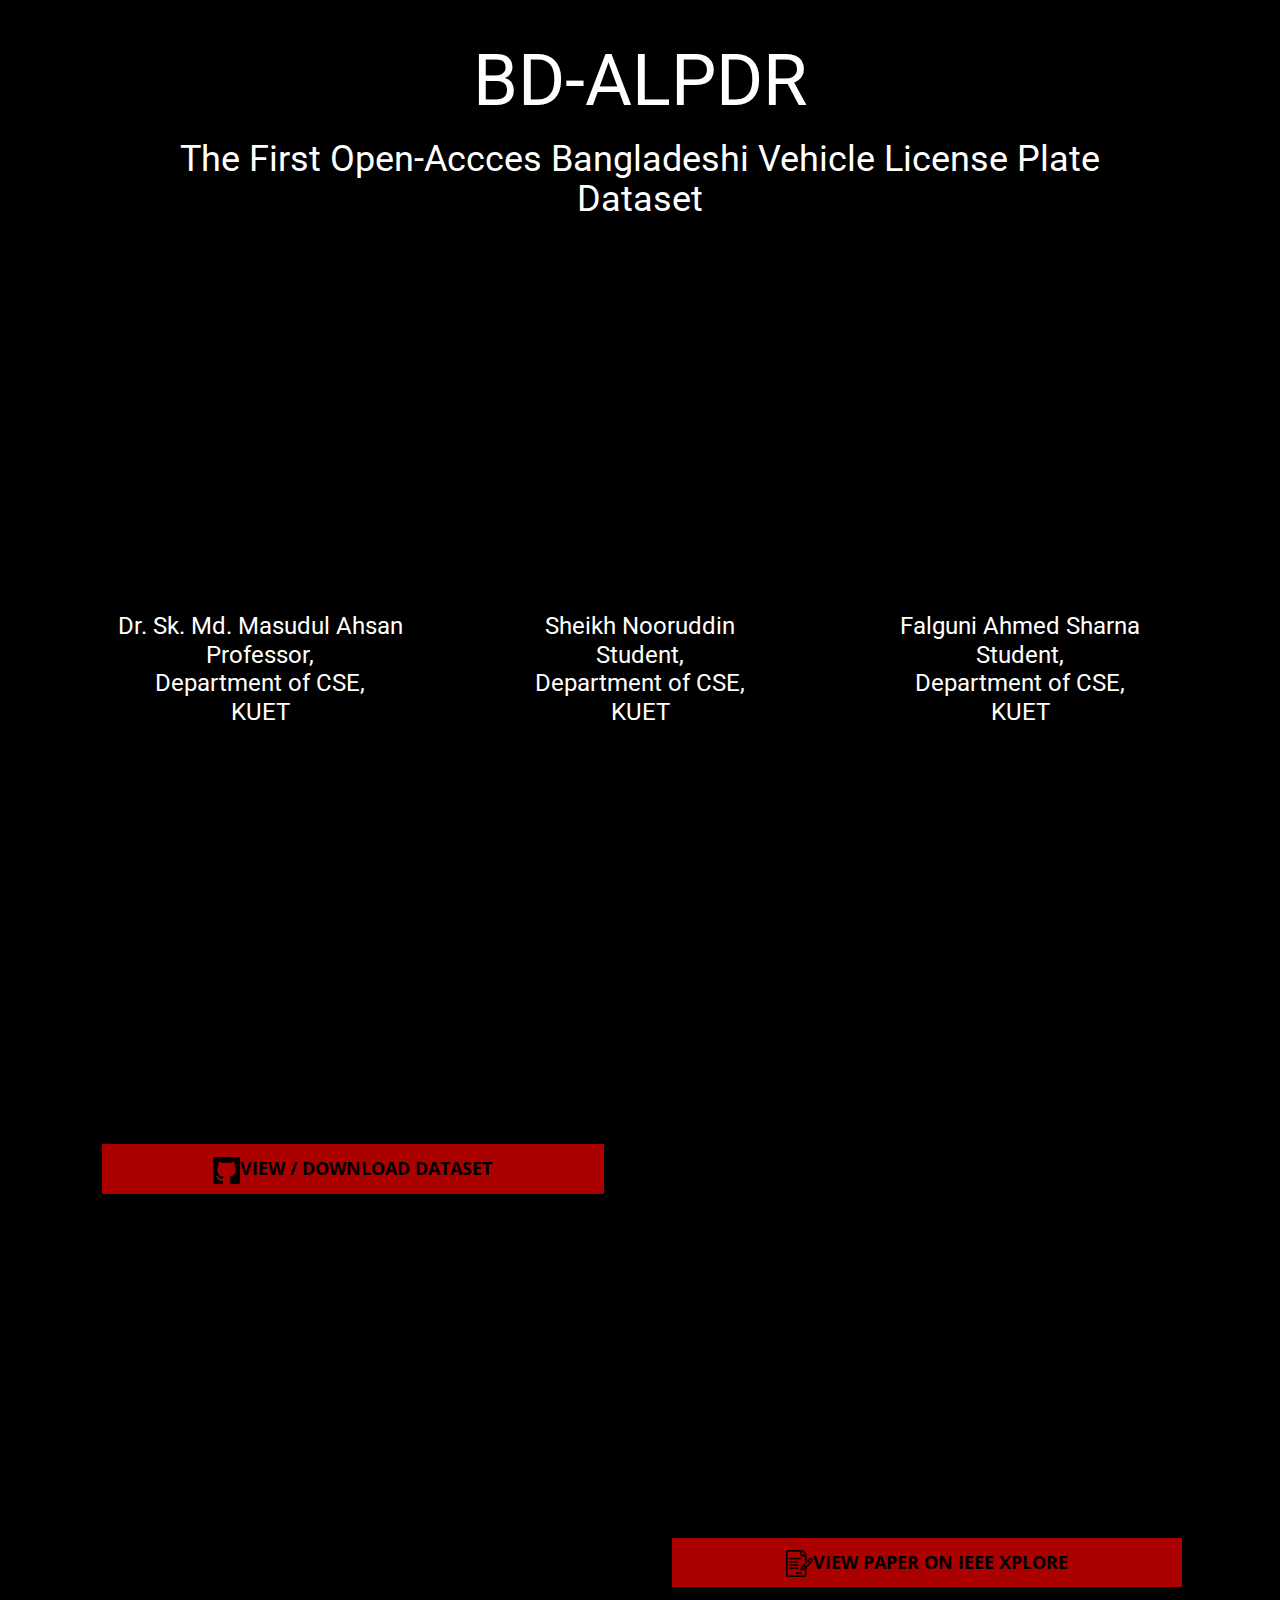
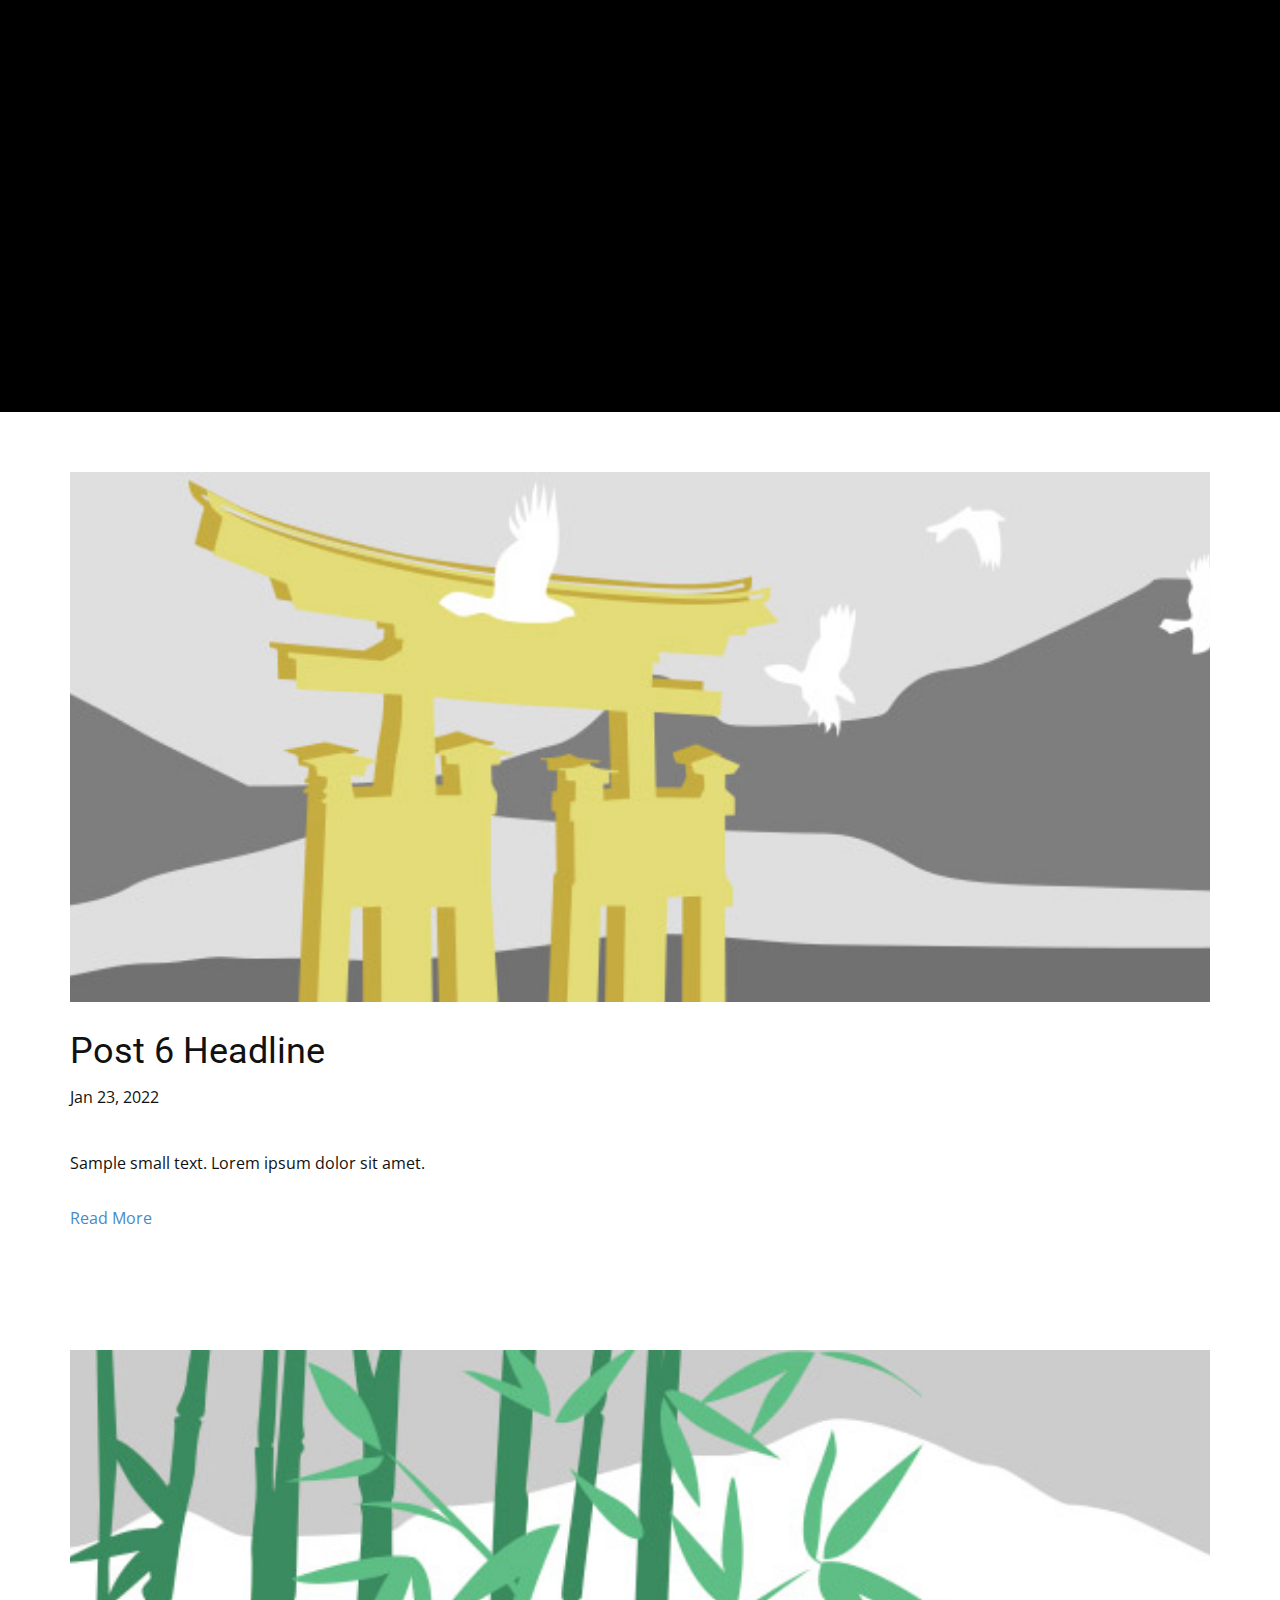
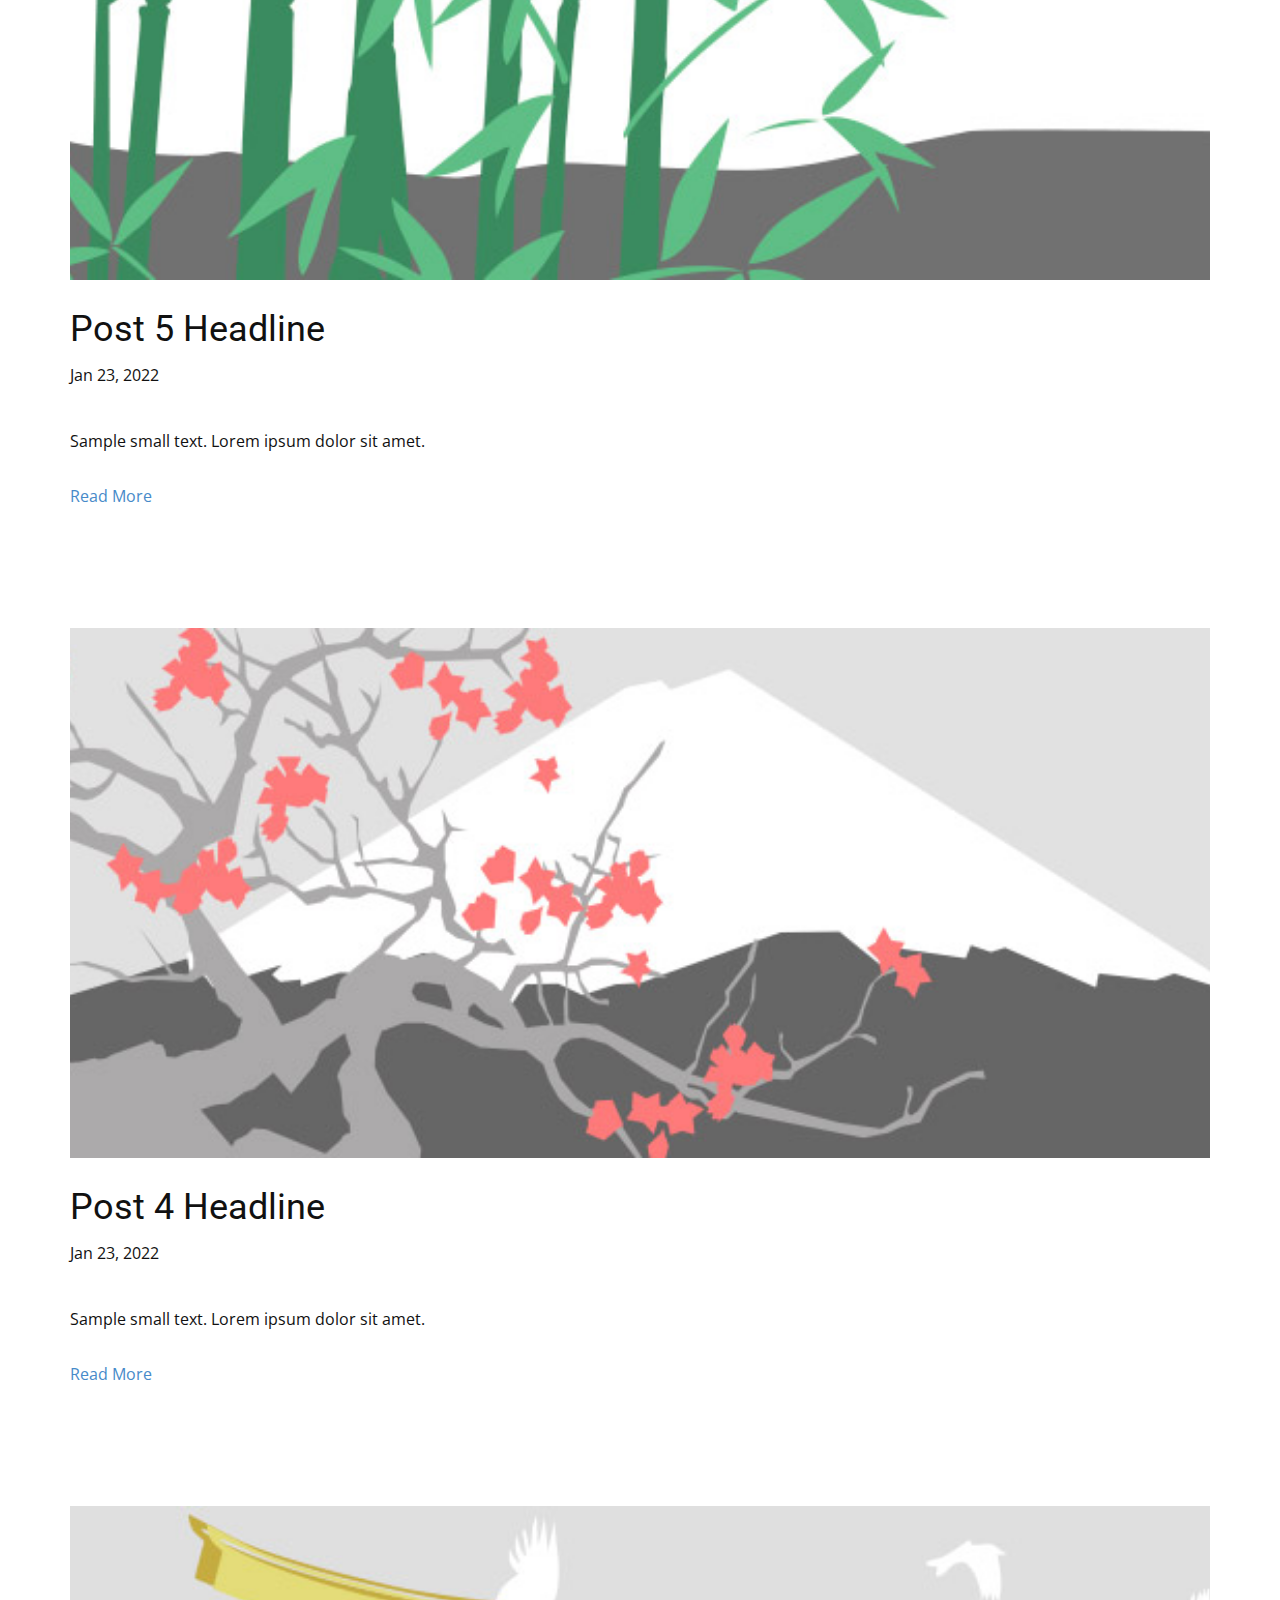
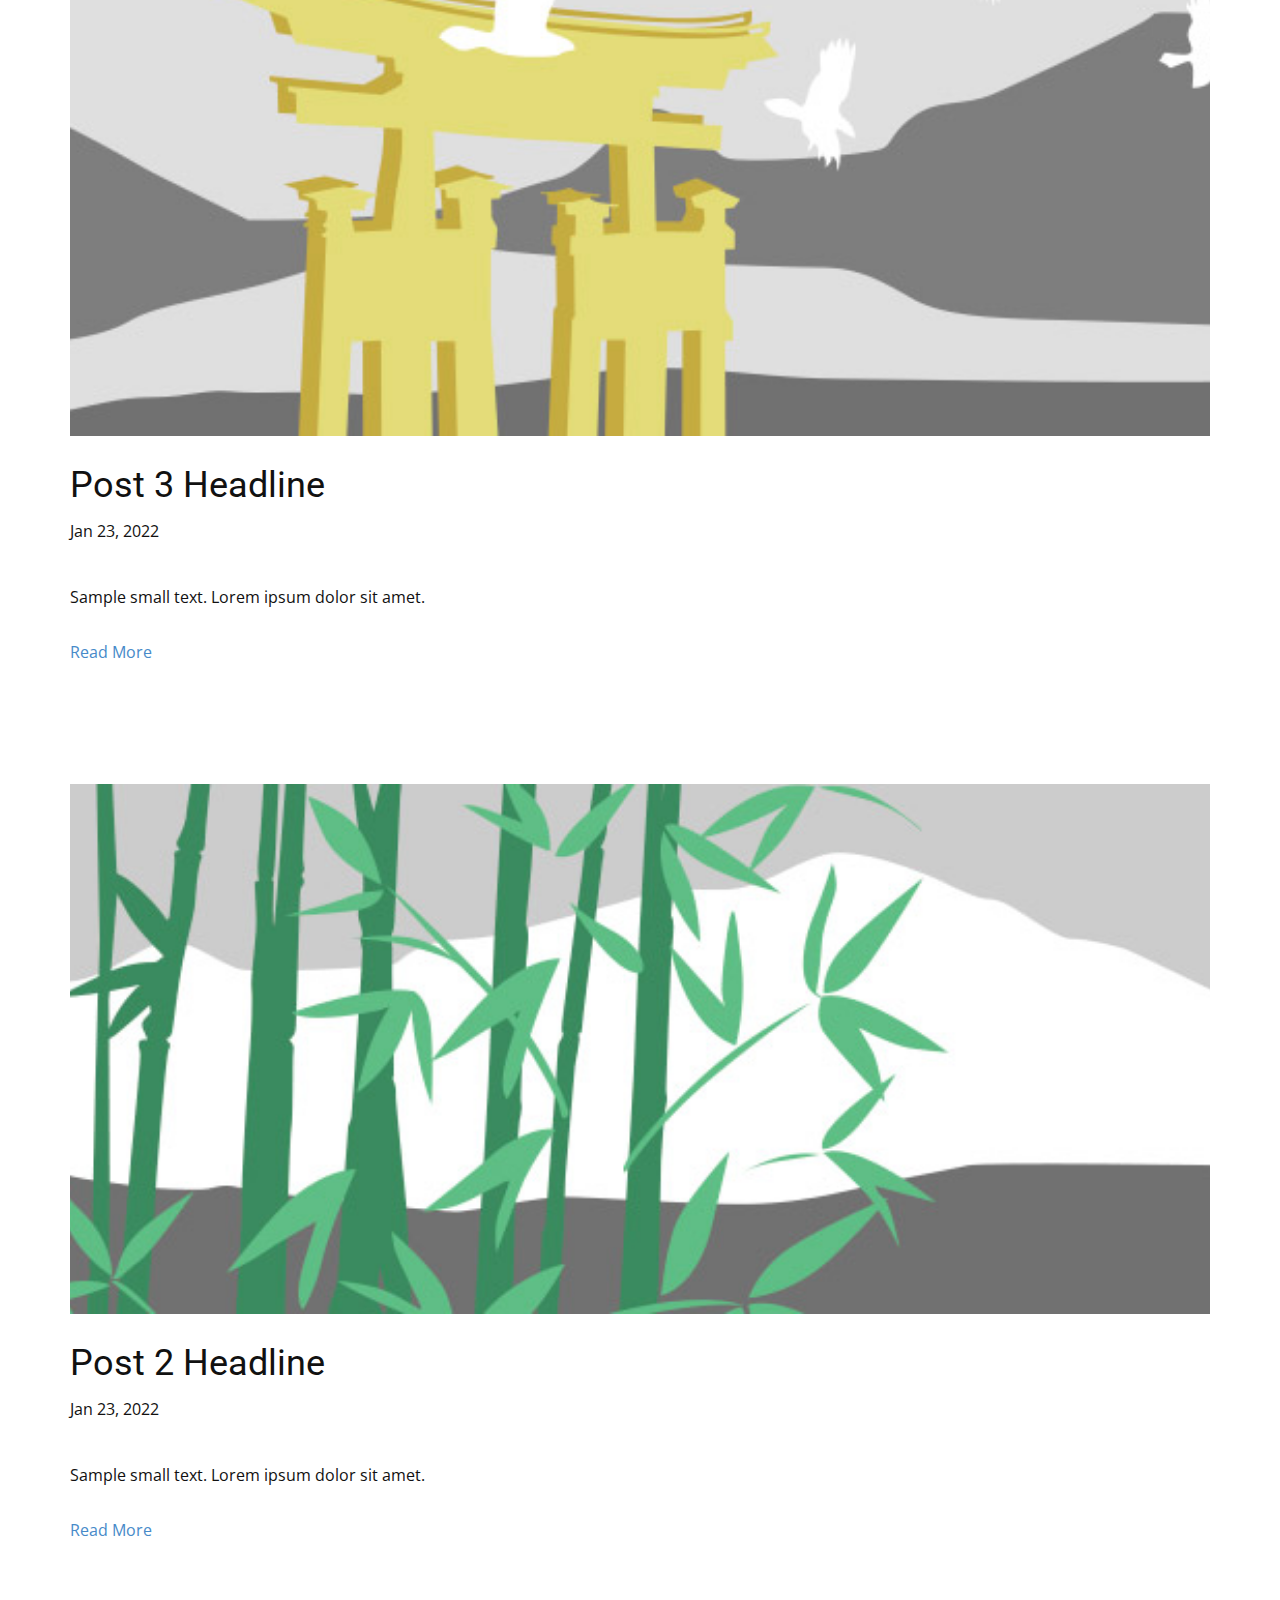
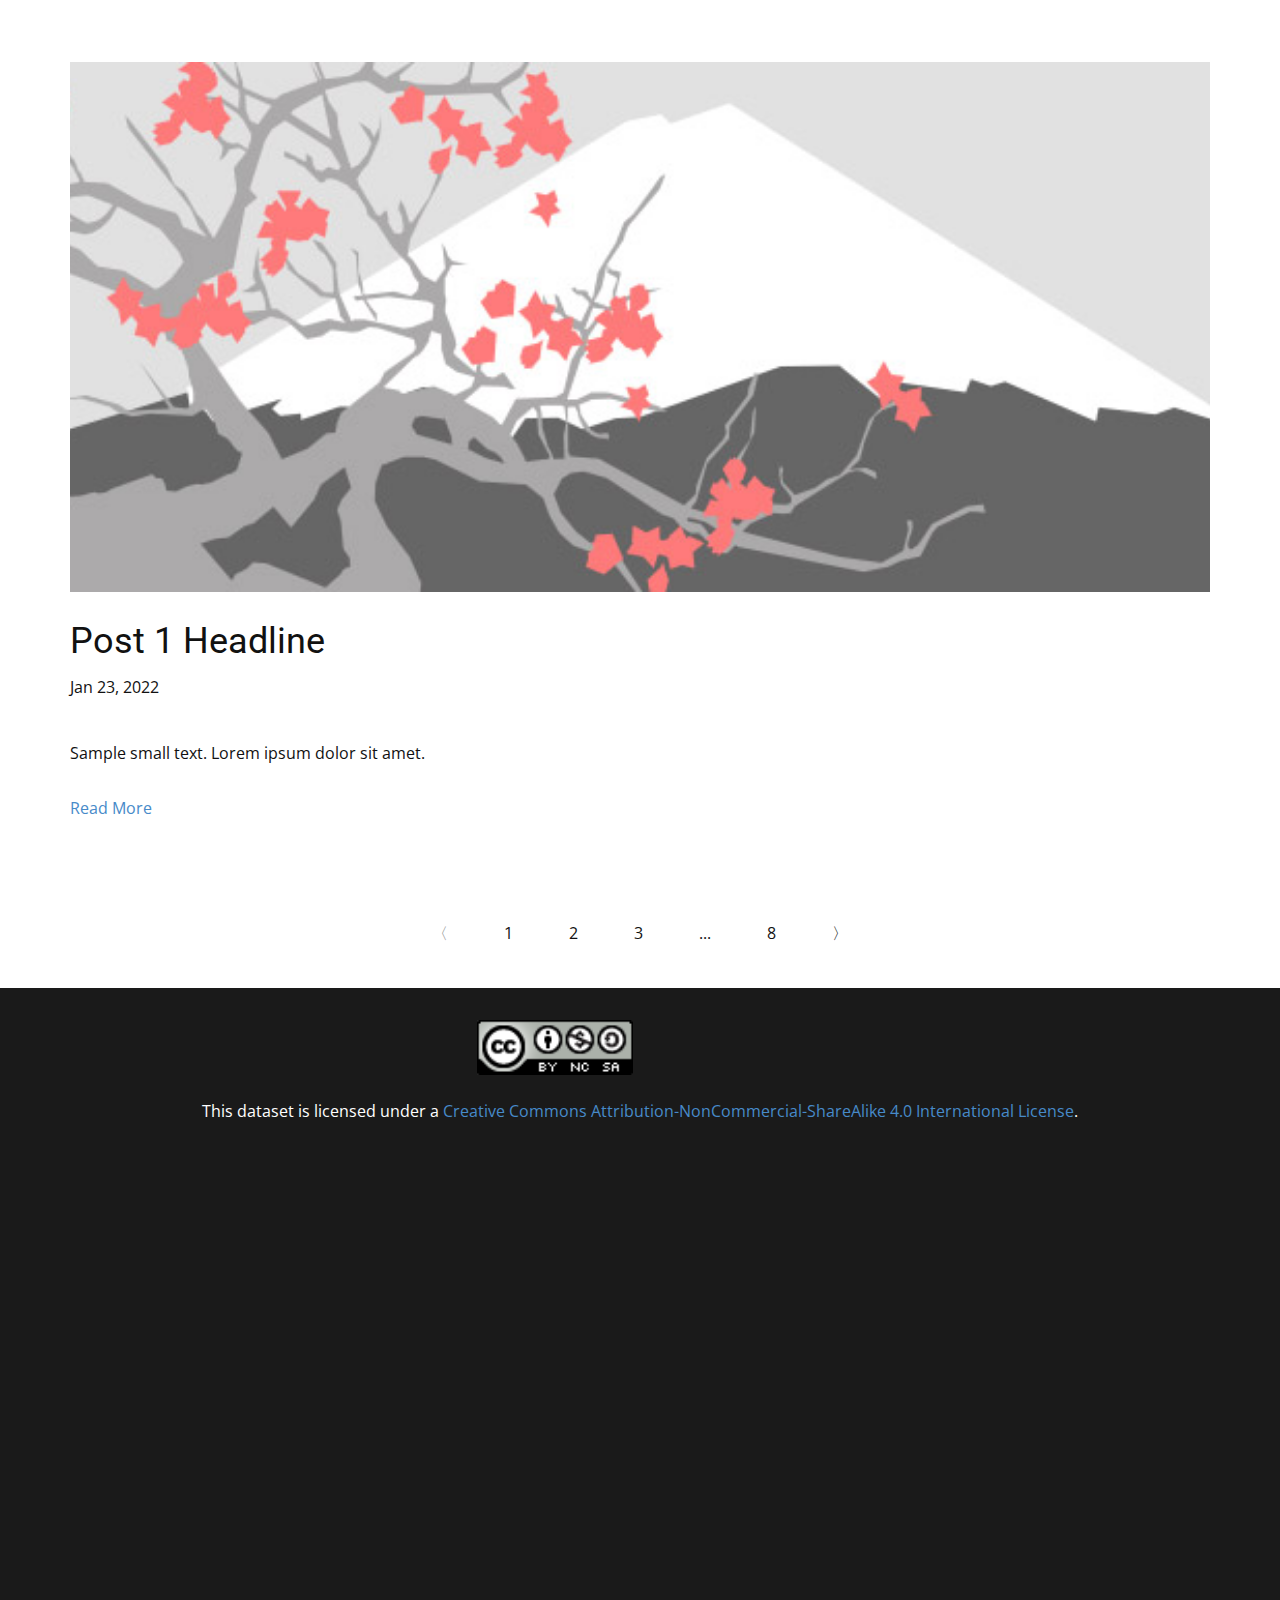
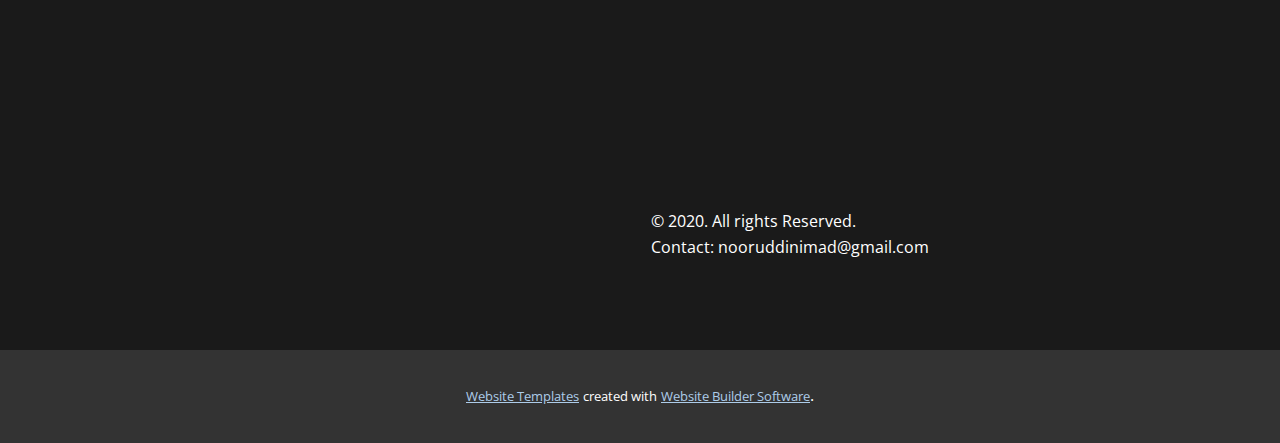
<file: blog/blog.html>
<html style="font-size: 16px;"><head>
    <meta name="viewport" content="width=device-width, initial-scale=1.0">
    <meta charset="utf-8">
    <meta name="keywords" content="Blog Post 1, Blog Post 2, Blog Post 3, Blog Post 4">
    <meta name="description" content="">
    <meta name="page_type" content="np-template-header-footer-from-plugin">
    <title>Blog Template</title>
    <link rel="stylesheet" href="../nicepage.css" media="screen">
<link rel="stylesheet" href="../Blog-Template.css" media="screen">
    <script class="u-script" type="text/javascript" src="../jquery.js" defer=""></script>
    <script class="u-script" type="text/javascript" src="../nicepage.js" defer=""></script>
    <meta name="generator" content="Nicepage 4.3.3, nicepage.com">
    <link id="u-theme-google-font" rel="stylesheet" href="https://fonts.googleapis.com/css?family=Roboto:100,100i,300,300i,400,400i,500,500i,700,700i,900,900i|Open+Sans:300,300i,400,400i,600,600i,700,700i,800,800i">
    
    
    
    
    
    
    <script type="application/ld+json">{
		"@context": "http://schema.org",
		"@type": "Organization",
		"name": ""
}</script>
    <meta name="theme-color" content="#478ac9">
  </head>
  <body class="u-body"><header class="u-align-left u-black u-clearfix u-header u-header" id="sec-7ce0"><div class="u-clearfix u-sheet u-sheet-1">
        <h1 class="u-align-center u-heading-font u-text u-text-default u-title u-text-1">BD-ALPDR</h1>
        <h2 class="u-align-center u-text u-text-2">The First Open-Accces Bangladeshi Vehicle License Plate Dataset</h2>
        <div class="u-clearfix u-expanded-width u-layout-wrap u-layout-wrap-1">
          <div class="u-layout">
            <div class="u-layout-row">
              <div class="u-container-style u-layout-cell u-left-cell u-size-20 u-layout-cell-1">
                <div class="u-container-layout u-valign-middle u-container-layout-1">
                  <h4 class="u-align-center u-text u-text-3">
                    <a class="u-active-none u-border-none u-btn u-button-link u-button-style u-hover-none u-none u-text-white u-btn-1" href="http://www.kuet.ac.bd/cse/smmasudul/index.php?pg=publication" target="_blank">Dr. Sk. Md. Masudul Ahsan<br>Professor,<br>Department of CSE,<br>KUET
                    </a>
                  </h4>
                </div>
              </div>
              <div class="u-container-style u-layout-cell u-size-20 u-layout-cell-2">
                <div class="u-container-layout u-valign-middle u-container-layout-2">
                  <h4 class="u-align-center u-text u-text-4">
                    <a class="u-active-none u-border-none u-btn u-button-link u-button-style u-hover-none u-none u-text-body-alt-color u-btn-2" href="https://scholar.google.com/citations?user=53dPmZkAAAAJ&amp;hl=en" target="_blank">Sheikh Nooruddin<br>Student,<br>Department of CSE,<br>KUET
                    </a>
                  </h4>
                </div>
              </div>
              <div class="u-container-style u-layout-cell u-right-cell u-size-20 u-layout-cell-3">
                <div class="u-container-layout u-valign-middle u-container-layout-3">
                  <h4 class="u-align-center u-text u-text-5">
                    <a class="u-active-none u-border-none u-btn u-button-link u-button-style u-hover-none u-none u-text-body-alt-color u-btn-3" href="https://scholar.google.com/citations?user=rL8X_lAAAAAJ&amp;hl=en" target="_blank">Falguni Ahmed Sharna<br>Student,<br>Department of CSE,<br>KUET
                    </a>
                  </h4>
                </div>
              </div>
            </div>
          </div>
        </div>
        <div class="u-clearfix u-expanded-width u-layout-wrap u-layout-wrap-2">
          <div class="u-layout">
            <div class="u-layout-row">
              <div class="u-container-style u-layout-cell u-left-cell u-size-30 u-layout-cell-4">
                <div class="u-container-layout u-container-layout-4">
                  <a href="https://github.com/snooruddin/BD-ALPDR" class="u-border-2 u-border-black u-btn u-button-style u-custom-color-3 u-hover-palette-2-light-1 u-text-black u-text-hover-white u-btn-4" target="_blank"><span class="u-icon u-icon-1"><svg xmlns="http://www.w3.org/2000/svg" xmlns:xlink="http://www.w3.org/1999/xlink" version="1.1" xml:space="preserve" class="u-svg-content" viewBox="0 0 568.034 568.034" x="0px" y="0px" style="width: 1em; height: 1em;"><g><g><path d="M550.99,0H17.051C8.948,0,2.381,6.567,2.381,14.67v538.694c0,8.104,6.567,14.67,14.67,14.67h177.498v-0.129    c8.011-0.092,14.149-4.577,14.431-12.166c0.728-19.725,0.214-39.492,0.214-58.562c-14.296,0.667-27.944,2.473-41.438,1.695    c-29.762-1.714-52.632-14.413-64.493-43.556c-7.026-17.265-17.613-32.032-34.101-41.886c-3.079-1.842-5.771-4.554-8.127-7.308    c-3.079-3.592-2.503-7.282,2.362-8.268c4.908-0.998,10.27-1.695,15.11-0.79c19.009,3.568,32.154,15.49,42.216,31.347    c19.896,31.371,50.521,40.974,84.976,26.487c1.921-0.808,4.363-2.766,4.725-4.553c2.778-13.887,7.968-26.549,18.427-37.65    c-11.628-2.154-22.399-3.739-32.962-6.188c-30.417-7.038-57.742-19.7-77.724-44.848c-16.303-20.514-23.758-44.528-27.185-70.086    c-5.367-40.031-0.563-77.503,26.928-109.493c1.389-1.616,2.142-4.927,1.524-6.94c-6.885-22.497-5.833-44.805,0.991-67.051    c3.581-11.683,4.578-12.265,16.5-10.637c0.729,0.098,1.438,0.281,2.161,0.404c23.898,3.954,44.468,15.526,64.731,27.95    c2.724,1.671,6.873,2.711,9.866,1.983c48.397-11.744,96.702-11.695,145.093,0.043c2.809,0.679,6.561-0.288,9.247-1.695    c11.016-5.759,21.561-12.454,32.718-17.914c12.98-6.346,26.652-11.12,41.371-10.857c2.576,0.049,6.561,2.509,7.423,4.786    c8.856,23.464,10.723,47.375,3.666,71.794c-0.753,2.607,0.367,6.322,1.769,8.892c6.965,12.779,16.689,24.572,21.096,38.127    c13.434,41.316,8.538,82.229-9.749,121.06c-16.757,35.594-47.834,53.63-84.621,62.933c-12.424,3.14-25.153,5.049-38.556,7.681    c17.564,18.348,20.318,40.74,20.006,64.192c-0.324,24.192-0.238,48.391-0.251,72.589c-0.006,11.72,5.11,18.195,14.039,18.574    c-0.006,0.037,188.723,0.037,188.723,0.037V14.67C565.653,6.567,559.087,0,550.99,0z"></path>
</g>
</g></svg><img></span>view / Download Dataset
                  </a>
                </div>
              </div>
              <div class="u-container-style u-layout-cell u-right-cell u-size-30 u-layout-cell-5">
                <div class="u-container-layout u-valign-middle-xl u-container-layout-5">
                  <a href="https://ieeexplore.ieee.org/document/9392672" class="u-border-2 u-border-black u-btn u-button-style u-custom-color-3 u-hover-palette-2-light-1 u-text-black u-text-hover-white u-btn-5" target="_blank"><span class="u-file-icon u-icon u-icon-2"><img src="../images/684831.png" alt=""></span>View Paper on IEEE XPLORE
                  </a>
                </div>
              </div>
            </div>
          </div>
        </div>
      </div></header>
    <section class="u-clearfix u-section-1" id="sec-39e6">
      <div class="u-clearfix u-sheet u-sheet-1">
        <a class="u-post-header-link" href="../blog/post-5.html"><img src="[data-uri]" alt="" class="u-blog-control u-expanded-width u-image u-image-default u-image-1" data-image-width="1080" data-image-height="1080"></a>
        <h2 class="u-blog-control u-expanded-width u-text u-text-1">
          <a class="u-post-header-link" href="../blog/post-5.html">Post 6 Headline</a>
        </h2>
        <div class="u-metadata u-metadata-1">
          <span class="u-meta-date u-meta-icon">Jan 23, 2022</span>
          
          
        </div>
        <div class="u-blog-control u-expanded-width u-post-content u-text u-text-2 fr-view">Sample small text. Lorem ipsum dolor sit amet.</div>
        <a href="../blog/post-5.html" class="u-blog-control u-link u-link-1">Read More</a>
      </div>
    </section><section class="u-clearfix u-section-2" id="sec-0bd8">
      <div class="u-clearfix u-sheet u-sheet-1">
        <a class="u-post-header-link" href="../blog/post-4.html"><img src="[data-uri]" alt="" class="u-blog-control u-expanded-width u-image u-image-default u-image-1" data-image-width="1080" data-image-height="1080"></a>
        <h2 class="u-blog-control u-expanded-width u-text u-text-1">
          <a class="u-post-header-link" href="../blog/post-4.html">Post 5 Headline</a>
        </h2>
        <div class="u-metadata u-metadata-1">
          <span class="u-meta-date u-meta-icon">Jan 23, 2022</span>
          
          
        </div>
        <div class="u-blog-control u-expanded-width u-post-content u-text u-text-2 fr-view">Sample small text. Lorem ipsum dolor sit amet.</div>
        <a href="../blog/post-4.html" class="u-blog-control u-link u-link-1">Read More</a>
      </div>
    </section><section class="u-clearfix u-section-3" id="sec-38c8">
      <div class="u-clearfix u-sheet u-sheet-1">
        <a class="u-post-header-link" href="../blog/post-3.html"><img src="[data-uri]" alt="" class="u-blog-control u-expanded-width u-image u-image-default u-image-1" data-image-width="1080" data-image-height="1080"></a>
        <h2 class="u-blog-control u-expanded-width u-text u-text-1">
          <a class="u-post-header-link" href="../blog/post-3.html">Post 4 Headline</a>
        </h2>
        <div class="u-metadata u-metadata-1">
          <span class="u-meta-date u-meta-icon">Jan 23, 2022</span>
          
          
        </div>
        <div class="u-blog-control u-expanded-width u-post-content u-text u-text-2 fr-view">Sample small text. Lorem ipsum dolor sit amet.</div>
        <a href="../blog/post-3.html" class="u-blog-control u-link u-link-1">Read More</a>
      </div>
    </section><section class="u-clearfix u-section-4" id="sec-40bc">
      <div class="u-clearfix u-sheet u-sheet-1">
        <a class="u-post-header-link" href="../blog/post-2.html"><img src="[data-uri]" alt="" class="u-blog-control u-expanded-width u-image u-image-default u-image-1" data-image-width="1080" data-image-height="1080"></a>
        <h2 class="u-blog-control u-expanded-width u-text u-text-1">
          <a class="u-post-header-link" href="../blog/post-2.html">Post 3 Headline</a>
        </h2>
        <div class="u-metadata u-metadata-1">
          <span class="u-meta-date u-meta-icon">Jan 23, 2022</span>
          
          
        </div>
        <div class="u-blog-control u-expanded-width u-post-content u-text u-text-2 fr-view">Sample small text. Lorem ipsum dolor sit amet.</div>
        <a href="../blog/post-2.html" class="u-blog-control u-link u-link-1">Read More</a>
      </div>
    </section><section class="u-clearfix u-section-1" id="sec-39e6">
      <div class="u-clearfix u-sheet u-sheet-1">
        <a class="u-post-header-link" href="../blog/post-1.html"><img src="[data-uri]" alt="" class="u-blog-control u-expanded-width u-image u-image-default u-image-1" data-image-width="1080" data-image-height="1080"></a>
        <h2 class="u-blog-control u-expanded-width u-text u-text-1">
          <a class="u-post-header-link" href="../blog/post-1.html">Post 2 Headline</a>
        </h2>
        <div class="u-metadata u-metadata-1">
          <span class="u-meta-date u-meta-icon">Jan 23, 2022</span>
          
          
        </div>
        <div class="u-blog-control u-expanded-width u-post-content u-text u-text-2 fr-view">Sample small text. Lorem ipsum dolor sit amet.</div>
        <a href="../blog/post-1.html" class="u-blog-control u-link u-link-1">Read More</a>
      </div>
    </section><section class="u-clearfix u-section-2" id="sec-0bd8">
      <div class="u-clearfix u-sheet u-sheet-1">
        <a class="u-post-header-link" href="../blog/post.html"><img src="[data-uri]" alt="" class="u-blog-control u-expanded-width u-image u-image-default u-image-1" data-image-width="1080" data-image-height="1080"></a>
        <h2 class="u-blog-control u-expanded-width u-text u-text-1">
          <a class="u-post-header-link" href="../blog/post.html">Post 1 Headline</a>
        </h2>
        <div class="u-metadata u-metadata-1">
          <span class="u-meta-date u-meta-icon">Jan 23, 2022</span>
          
          
        </div>
        <div class="u-blog-control u-expanded-width u-post-content u-text u-text-2 fr-view">Sample small text. Lorem ipsum dolor sit amet.</div>
        <a href="../blog/post.html" class="u-blog-control u-link u-link-1">Read More</a>
      </div>
    </section>
    
    
    
    <section class="u-clearfix u-section-5" id="sec-1b76">
      <div class="u-clearfix u-sheet u-sheet-1">
        <ul class="responsive-style1 u-pagination u-unstyled u-pagination-1">
          <li class="disabled prev u-nav-item u-pagination-item">
            <a class="u-button-style u-nav-link" href="#" style="padding: 16px 28px;">〈</a>
          </li>
          <li class="active u-nav-item u-pagination-item">
            <a class="u-button-style u-nav-link" href="#" style="padding: 16px 28px;">1</a>
          </li>
          <li class="u-nav-item u-pagination-item">
            <a class="u-button-style u-nav-link" href="#" style="padding: 16px 28px;">2</a>
          </li>
          <li class="u-nav-item u-pagination-item">
            <a class="u-button-style u-nav-link" href="#" style="padding: 16px 28px;">3</a>
          </li>
          <li class="u-nav-item u-pagination-item u-pagination-separator">
            <a class="u-button-style u-nav-link" href="#" style="padding: 16px 28px;">...</a>
          </li>
          <li class="u-nav-item u-pagination-item">
            <a class="u-button-style u-nav-link" href="#" style="padding: 16px 28px;">8</a>
          </li>
          <li class="next u-nav-item u-pagination-item">
            <a class="u-button-style u-nav-link" href="#" style="padding: 16px 28px;">〉</a>
          </li>
        </ul>
      </div>
    </section>
    
    
    <footer class="u-align-center u-clearfix u-footer u-grey-90 u-footer" id="sec-f451"><div class="u-align-left u-clearfix u-sheet u-sheet-1">
        <p class="u-align-center u-text u-text-1"> &nbsp;<br> This dataset is licensed under a&nbsp;<a rel="license" href="http://creativecommons.org/licenses/by-nc-sa/4.0/" class="u-active-none u-border-none u-btn u-button-style u-hover-none u-none u-text-palette-1-base u-btn-1">Creative Commons Attribution-NonCommercial-ShareAlike 4.0 International License</a>.
        </p>
        <div class="u-clearfix u-expanded-width u-layout-wrap u-layout-wrap-1">
          <div class="u-layout">
            <div class="u-layout-row">
              <div class="u-container-style u-layout-cell u-size-30 u-layout-cell-1">
                <div class="u-container-layout u-container-layout-1"><span class="u-align-right u-file-icon u-icon u-icon-1"><img src="../images/cc_nc_sa.png" alt=""></span>
                </div>
              </div>
              <div class="u-container-style u-layout-cell u-size-30 u-layout-cell-2">
                <div class="u-container-layout u-valign-bottom u-container-layout-2">
                  <p class="u-text u-text-default u-text-2"> © 2020. All rights Reserved.<br>Contact: nooruddinimad@gmail.com
                  </p>
                </div>
              </div>
            </div>
          </div>
        </div>
      </div></footer>
    <section class="u-backlink u-clearfix u-grey-80">
      <a class="u-link" href="https://nicepage.com/website-templates" target="_blank">
        <span>Website Templates</span>
      </a>
      <p class="u-text">
        <span>created with</span>
      </p>
      <a class="u-link" href="" target="_blank">
        <span>Website Builder Software</span>
      </a>. 
    </section>
  
</body></html>
</file>
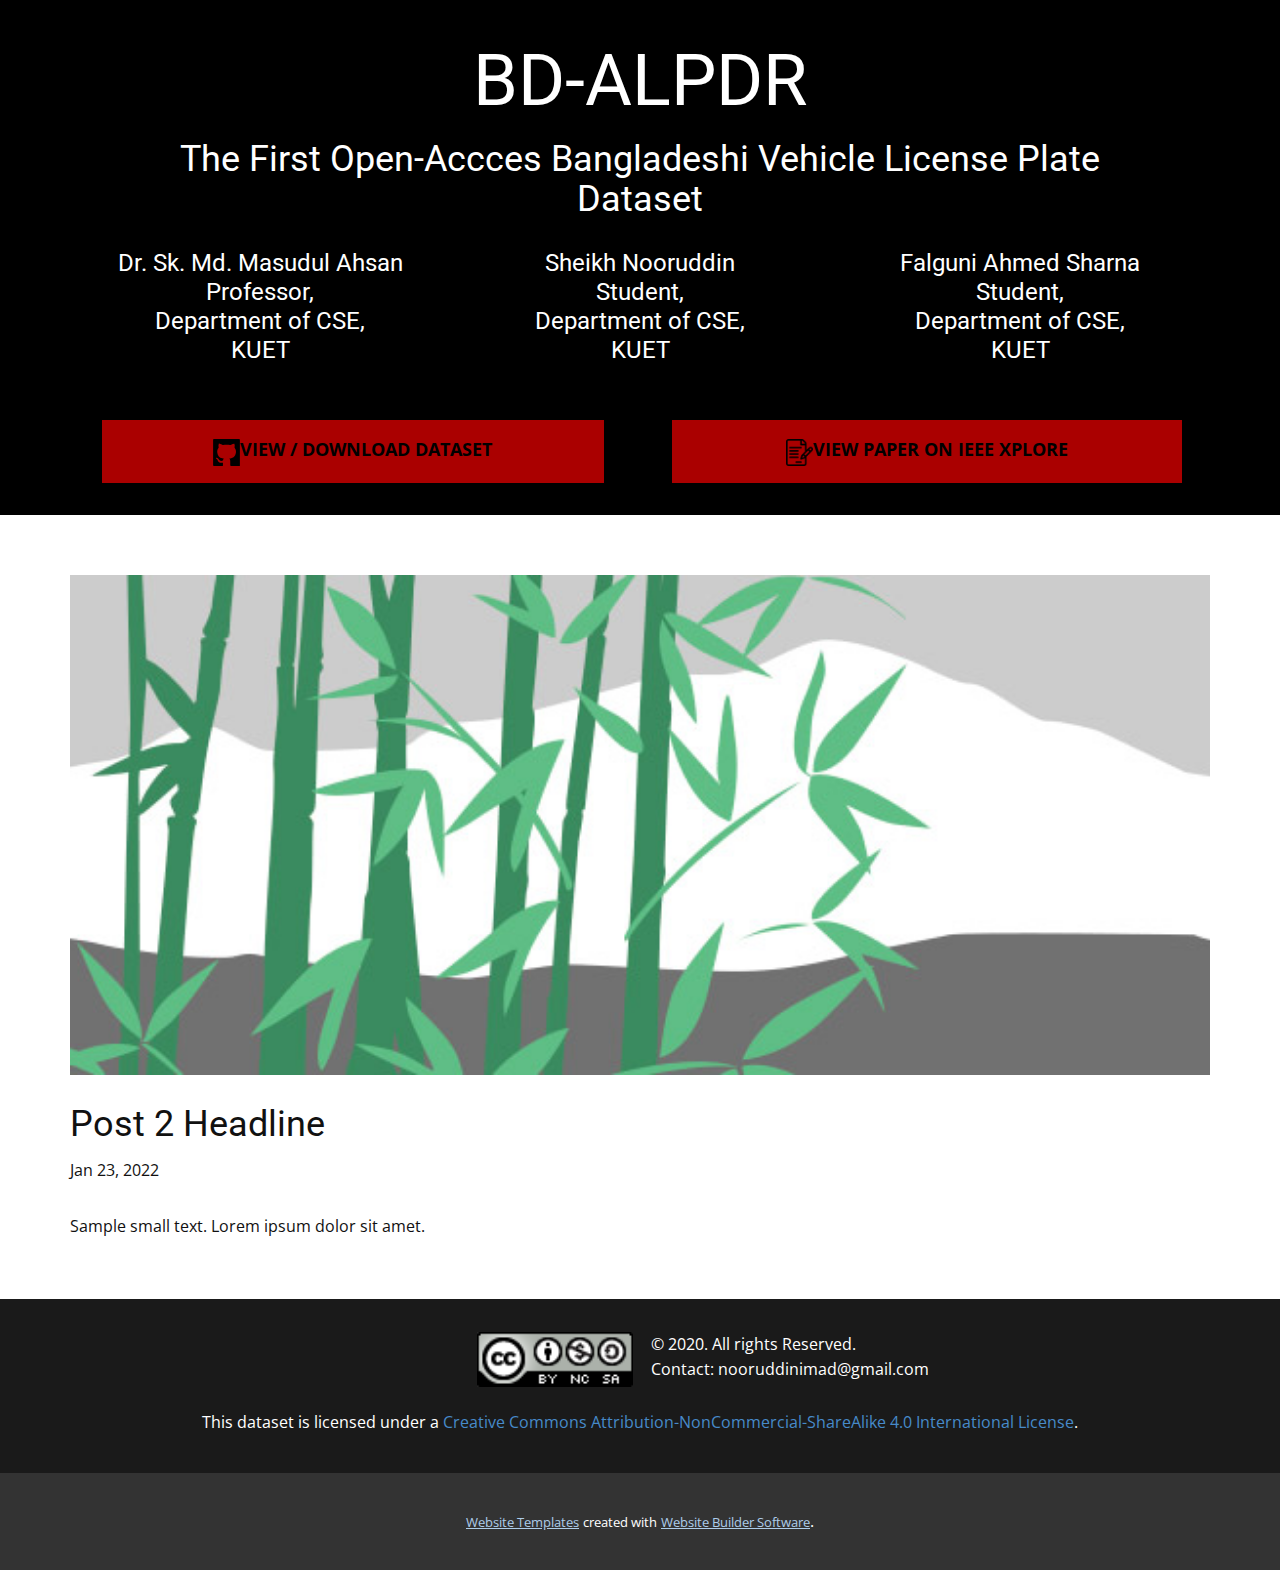
<file: blog/post-1.html>
<!doctype html>
<html style="font-size: 16px;"><head>
    <meta name="viewport" content="width=device-width, initial-scale=1.0">
    <meta charset="utf-8">
    <meta name="keywords" content="Blog Post 1">
    <meta name="description" content="">
    <meta name="page_type" content="np-template-header-footer-from-plugin">
    <title>Post 2 Headline</title>
    <link rel="stylesheet" href="../nicepage.css" media="screen">
<link rel="stylesheet" href="../Post-Template.css" media="screen">
    <script class="u-script" type="text/javascript" src="../jquery.js" defer=""></script>
    <script class="u-script" type="text/javascript" src="../nicepage.js" defer=""></script>
    <meta name="generator" content="Nicepage 4.3.3, nicepage.com">
    <link id="u-theme-google-font" rel="stylesheet" href="https://fonts.googleapis.com/css?family=Roboto:100,100i,300,300i,400,400i,500,500i,700,700i,900,900i|Open+Sans:300,300i,400,400i,600,600i,700,700i,800,800i">
    
    
    <script type="application/ld+json">{
		"@context": "http://schema.org",
		"@type": "Organization",
		"name": ""
}</script>
    <meta name="theme-color" content="#478ac9">
  </head>
  <body class="u-body"><header class="u-align-left u-black u-clearfix u-header u-header" id="sec-7ce0"><div class="u-clearfix u-sheet u-sheet-1">
        <h1 class="u-align-center u-heading-font u-text u-text-default u-title u-text-1">BD-ALPDR</h1>
        <h2 class="u-align-center u-text u-text-2">The First Open-Accces Bangladeshi Vehicle License Plate Dataset</h2>
        <div class="u-clearfix u-expanded-width u-layout-wrap u-layout-wrap-1">
          <div class="u-layout">
            <div class="u-layout-row">
              <div class="u-container-style u-layout-cell u-left-cell u-size-20 u-layout-cell-1">
                <div class="u-container-layout u-valign-middle u-container-layout-1">
                  <h4 class="u-align-center u-text u-text-3">
                    <a class="u-active-none u-border-none u-btn u-button-link u-button-style u-hover-none u-none u-text-white u-btn-1" href="http://www.kuet.ac.bd/cse/smmasudul/index.php?pg=publication" target="_blank">Dr. Sk. Md. Masudul Ahsan<br>Professor,<br>Department of CSE,<br>KUET
                    </a>
                  </h4>
                </div>
              </div>
              <div class="u-container-style u-layout-cell u-size-20 u-layout-cell-2">
                <div class="u-container-layout u-valign-middle u-container-layout-2">
                  <h4 class="u-align-center u-text u-text-4">
                    <a class="u-active-none u-border-none u-btn u-button-link u-button-style u-hover-none u-none u-text-body-alt-color u-btn-2" href="https://scholar.google.com/citations?user=53dPmZkAAAAJ&amp;hl=en" target="_blank">Sheikh Nooruddin<br>Student,<br>Department of CSE,<br>KUET
                    </a>
                  </h4>
                </div>
              </div>
              <div class="u-container-style u-layout-cell u-right-cell u-size-20 u-layout-cell-3">
                <div class="u-container-layout u-valign-middle u-container-layout-3">
                  <h4 class="u-align-center u-text u-text-5">
                    <a class="u-active-none u-border-none u-btn u-button-link u-button-style u-hover-none u-none u-text-body-alt-color u-btn-3" href="https://scholar.google.com/citations?user=rL8X_lAAAAAJ&amp;hl=en" target="_blank">Falguni Ahmed Sharna<br>Student,<br>Department of CSE,<br>KUET
                    </a>
                  </h4>
                </div>
              </div>
            </div>
          </div>
        </div>
        <div class="u-clearfix u-expanded-width u-layout-wrap u-layout-wrap-2">
          <div class="u-layout">
            <div class="u-layout-row">
              <div class="u-container-style u-layout-cell u-left-cell u-size-30 u-layout-cell-4">
                <div class="u-container-layout u-container-layout-4">
                  <a href="https://github.com/snooruddin/BD-ALPDR" class="u-border-2 u-border-black u-btn u-button-style u-custom-color-3 u-hover-palette-2-light-1 u-text-black u-text-hover-white u-btn-4" target="_blank"><span class="u-icon u-icon-1"><svg xmlns="http://www.w3.org/2000/svg" xmlns:xlink="http://www.w3.org/1999/xlink" version="1.1" xml:space="preserve" class="u-svg-content" viewBox="0 0 568.034 568.034" x="0px" y="0px" style="width: 1em; height: 1em;"><g><g><path d="M550.99,0H17.051C8.948,0,2.381,6.567,2.381,14.67v538.694c0,8.104,6.567,14.67,14.67,14.67h177.498v-0.129    c8.011-0.092,14.149-4.577,14.431-12.166c0.728-19.725,0.214-39.492,0.214-58.562c-14.296,0.667-27.944,2.473-41.438,1.695    c-29.762-1.714-52.632-14.413-64.493-43.556c-7.026-17.265-17.613-32.032-34.101-41.886c-3.079-1.842-5.771-4.554-8.127-7.308    c-3.079-3.592-2.503-7.282,2.362-8.268c4.908-0.998,10.27-1.695,15.11-0.79c19.009,3.568,32.154,15.49,42.216,31.347    c19.896,31.371,50.521,40.974,84.976,26.487c1.921-0.808,4.363-2.766,4.725-4.553c2.778-13.887,7.968-26.549,18.427-37.65    c-11.628-2.154-22.399-3.739-32.962-6.188c-30.417-7.038-57.742-19.7-77.724-44.848c-16.303-20.514-23.758-44.528-27.185-70.086    c-5.367-40.031-0.563-77.503,26.928-109.493c1.389-1.616,2.142-4.927,1.524-6.94c-6.885-22.497-5.833-44.805,0.991-67.051    c3.581-11.683,4.578-12.265,16.5-10.637c0.729,0.098,1.438,0.281,2.161,0.404c23.898,3.954,44.468,15.526,64.731,27.95    c2.724,1.671,6.873,2.711,9.866,1.983c48.397-11.744,96.702-11.695,145.093,0.043c2.809,0.679,6.561-0.288,9.247-1.695    c11.016-5.759,21.561-12.454,32.718-17.914c12.98-6.346,26.652-11.12,41.371-10.857c2.576,0.049,6.561,2.509,7.423,4.786    c8.856,23.464,10.723,47.375,3.666,71.794c-0.753,2.607,0.367,6.322,1.769,8.892c6.965,12.779,16.689,24.572,21.096,38.127    c13.434,41.316,8.538,82.229-9.749,121.06c-16.757,35.594-47.834,53.63-84.621,62.933c-12.424,3.14-25.153,5.049-38.556,7.681    c17.564,18.348,20.318,40.74,20.006,64.192c-0.324,24.192-0.238,48.391-0.251,72.589c-0.006,11.72,5.11,18.195,14.039,18.574    c-0.006,0.037,188.723,0.037,188.723,0.037V14.67C565.653,6.567,559.087,0,550.99,0z"></path>
</g>
</g></svg><img></span>view / Download Dataset
                  </a>
                </div>
              </div>
              <div class="u-container-style u-layout-cell u-right-cell u-size-30 u-layout-cell-5">
                <div class="u-container-layout u-valign-middle-xl u-container-layout-5">
                  <a href="https://ieeexplore.ieee.org/document/9392672" class="u-border-2 u-border-black u-btn u-button-style u-custom-color-3 u-hover-palette-2-light-1 u-text-black u-text-hover-white u-btn-5" target="_blank"><span class="u-file-icon u-icon u-icon-2"><img src="../images/684831.png" alt=""></span>View Paper on IEEE XPLORE
                  </a>
                </div>
              </div>
            </div>
          </div>
        </div>
      </div></header>
    <section class="u-clearfix u-section-1" id="sec-5fa7">
      <div class="u-clearfix u-sheet u-sheet-1">
        <img src="[data-uri]" alt="" class="u-blog-control u-expanded-width u-image u-image-default u-image-1" data-image-width="1080" data-image-height="1080">
        <h2 class="u-blog-control u-custom-font u-expanded-width u-heading-font u-text u-text-1">Post 2 Headline</h2>
        <div class="u-metadata u-metadata-1">
          <span class="u-meta-date u-meta-icon">Jan 23, 2022</span>
          
          
        </div>
        <div class="u-blog-control u-expanded-width-sm u-expanded-width-xl u-expanded-width-xs u-post-content u-text u-text-2 fr-view">
  Sample small text. Lorem ipsum dolor sit amet.
  </div>
      </div>
    </section>
    
    
    <footer class="u-align-center u-clearfix u-footer u-grey-90 u-footer" id="sec-f451"><div class="u-align-left u-clearfix u-sheet u-sheet-1">
        <p class="u-align-center u-text u-text-1"> &nbsp;<br> This dataset is licensed under a&nbsp;<a rel="license" href="http://creativecommons.org/licenses/by-nc-sa/4.0/" class="u-active-none u-border-none u-btn u-button-style u-hover-none u-none u-text-palette-1-base u-btn-1">Creative Commons Attribution-NonCommercial-ShareAlike 4.0 International License</a>.
        </p>
        <div class="u-clearfix u-expanded-width u-layout-wrap u-layout-wrap-1">
          <div class="u-layout">
            <div class="u-layout-row">
              <div class="u-container-style u-layout-cell u-size-30 u-layout-cell-1">
                <div class="u-container-layout u-container-layout-1"><span class="u-align-right u-file-icon u-icon u-icon-1"><img src="../images/cc_nc_sa.png" alt=""></span>
                </div>
              </div>
              <div class="u-container-style u-layout-cell u-size-30 u-layout-cell-2">
                <div class="u-container-layout u-valign-bottom u-container-layout-2">
                  <p class="u-text u-text-default u-text-2"> © 2020. All rights Reserved.<br>Contact: nooruddinimad@gmail.com
                  </p>
                </div>
              </div>
            </div>
          </div>
        </div>
      </div></footer>
    <section class="u-backlink u-clearfix u-grey-80">
      <a class="u-link" href="https://nicepage.com/website-templates" target="_blank">
        <span>Website Templates</span>
      </a>
      <p class="u-text">
        <span>created with</span>
      </p>
      <a class="u-link" href="" target="_blank">
        <span>Website Builder Software</span>
      </a>. 
    </section>
  
</body></html>
</file>
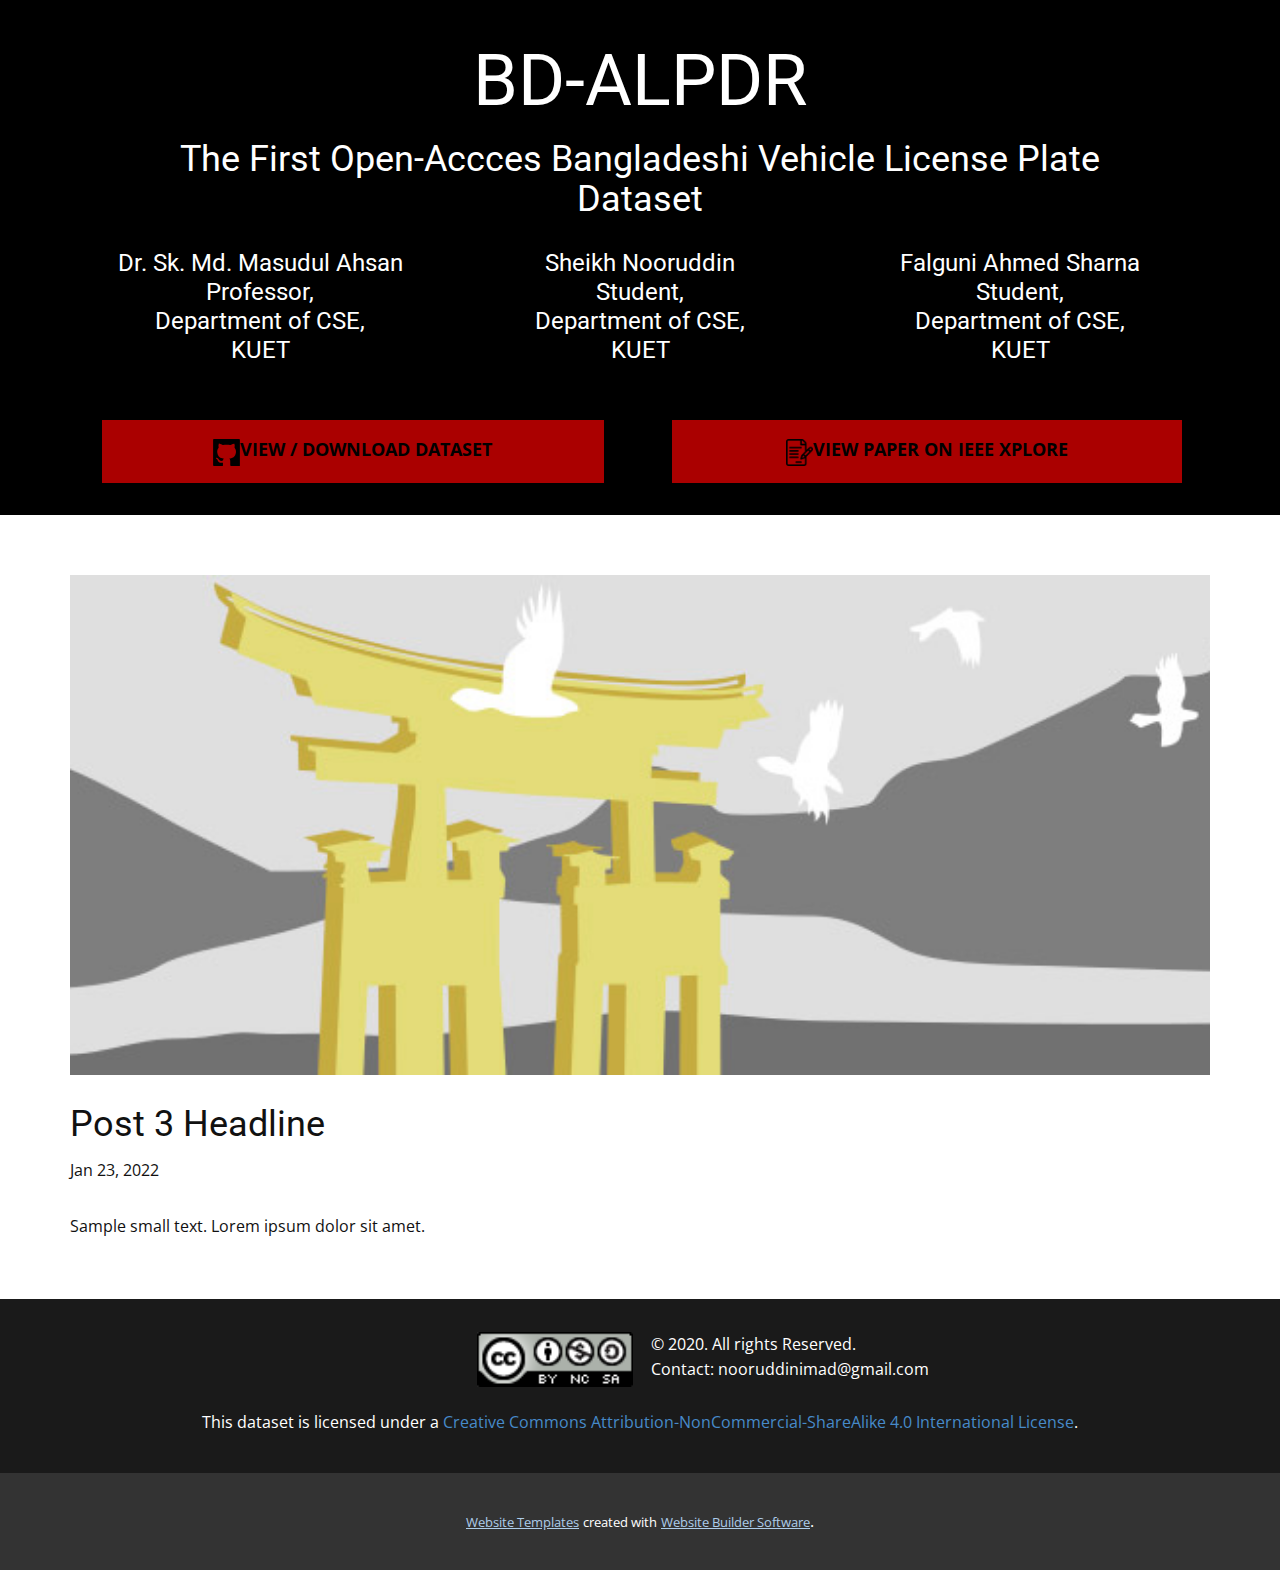
<file: blog/post-2.html>
<!doctype html>
<html style="font-size: 16px;"><head>
    <meta name="viewport" content="width=device-width, initial-scale=1.0">
    <meta charset="utf-8">
    <meta name="keywords" content="Blog Post 1">
    <meta name="description" content="">
    <meta name="page_type" content="np-template-header-footer-from-plugin">
    <title>Post 3 Headline</title>
    <link rel="stylesheet" href="../nicepage.css" media="screen">
<link rel="stylesheet" href="../Post-Template.css" media="screen">
    <script class="u-script" type="text/javascript" src="../jquery.js" defer=""></script>
    <script class="u-script" type="text/javascript" src="../nicepage.js" defer=""></script>
    <meta name="generator" content="Nicepage 4.3.3, nicepage.com">
    <link id="u-theme-google-font" rel="stylesheet" href="https://fonts.googleapis.com/css?family=Roboto:100,100i,300,300i,400,400i,500,500i,700,700i,900,900i|Open+Sans:300,300i,400,400i,600,600i,700,700i,800,800i">
    
    
    <script type="application/ld+json">{
		"@context": "http://schema.org",
		"@type": "Organization",
		"name": ""
}</script>
    <meta name="theme-color" content="#478ac9">
  </head>
  <body class="u-body"><header class="u-align-left u-black u-clearfix u-header u-header" id="sec-7ce0"><div class="u-clearfix u-sheet u-sheet-1">
        <h1 class="u-align-center u-heading-font u-text u-text-default u-title u-text-1">BD-ALPDR</h1>
        <h2 class="u-align-center u-text u-text-2">The First Open-Accces Bangladeshi Vehicle License Plate Dataset</h2>
        <div class="u-clearfix u-expanded-width u-layout-wrap u-layout-wrap-1">
          <div class="u-layout">
            <div class="u-layout-row">
              <div class="u-container-style u-layout-cell u-left-cell u-size-20 u-layout-cell-1">
                <div class="u-container-layout u-valign-middle u-container-layout-1">
                  <h4 class="u-align-center u-text u-text-3">
                    <a class="u-active-none u-border-none u-btn u-button-link u-button-style u-hover-none u-none u-text-white u-btn-1" href="http://www.kuet.ac.bd/cse/smmasudul/index.php?pg=publication" target="_blank">Dr. Sk. Md. Masudul Ahsan<br>Professor,<br>Department of CSE,<br>KUET
                    </a>
                  </h4>
                </div>
              </div>
              <div class="u-container-style u-layout-cell u-size-20 u-layout-cell-2">
                <div class="u-container-layout u-valign-middle u-container-layout-2">
                  <h4 class="u-align-center u-text u-text-4">
                    <a class="u-active-none u-border-none u-btn u-button-link u-button-style u-hover-none u-none u-text-body-alt-color u-btn-2" href="https://scholar.google.com/citations?user=53dPmZkAAAAJ&amp;hl=en" target="_blank">Sheikh Nooruddin<br>Student,<br>Department of CSE,<br>KUET
                    </a>
                  </h4>
                </div>
              </div>
              <div class="u-container-style u-layout-cell u-right-cell u-size-20 u-layout-cell-3">
                <div class="u-container-layout u-valign-middle u-container-layout-3">
                  <h4 class="u-align-center u-text u-text-5">
                    <a class="u-active-none u-border-none u-btn u-button-link u-button-style u-hover-none u-none u-text-body-alt-color u-btn-3" href="https://scholar.google.com/citations?user=rL8X_lAAAAAJ&amp;hl=en" target="_blank">Falguni Ahmed Sharna<br>Student,<br>Department of CSE,<br>KUET
                    </a>
                  </h4>
                </div>
              </div>
            </div>
          </div>
        </div>
        <div class="u-clearfix u-expanded-width u-layout-wrap u-layout-wrap-2">
          <div class="u-layout">
            <div class="u-layout-row">
              <div class="u-container-style u-layout-cell u-left-cell u-size-30 u-layout-cell-4">
                <div class="u-container-layout u-container-layout-4">
                  <a href="https://github.com/snooruddin/BD-ALPDR" class="u-border-2 u-border-black u-btn u-button-style u-custom-color-3 u-hover-palette-2-light-1 u-text-black u-text-hover-white u-btn-4" target="_blank"><span class="u-icon u-icon-1"><svg xmlns="http://www.w3.org/2000/svg" xmlns:xlink="http://www.w3.org/1999/xlink" version="1.1" xml:space="preserve" class="u-svg-content" viewBox="0 0 568.034 568.034" x="0px" y="0px" style="width: 1em; height: 1em;"><g><g><path d="M550.99,0H17.051C8.948,0,2.381,6.567,2.381,14.67v538.694c0,8.104,6.567,14.67,14.67,14.67h177.498v-0.129    c8.011-0.092,14.149-4.577,14.431-12.166c0.728-19.725,0.214-39.492,0.214-58.562c-14.296,0.667-27.944,2.473-41.438,1.695    c-29.762-1.714-52.632-14.413-64.493-43.556c-7.026-17.265-17.613-32.032-34.101-41.886c-3.079-1.842-5.771-4.554-8.127-7.308    c-3.079-3.592-2.503-7.282,2.362-8.268c4.908-0.998,10.27-1.695,15.11-0.79c19.009,3.568,32.154,15.49,42.216,31.347    c19.896,31.371,50.521,40.974,84.976,26.487c1.921-0.808,4.363-2.766,4.725-4.553c2.778-13.887,7.968-26.549,18.427-37.65    c-11.628-2.154-22.399-3.739-32.962-6.188c-30.417-7.038-57.742-19.7-77.724-44.848c-16.303-20.514-23.758-44.528-27.185-70.086    c-5.367-40.031-0.563-77.503,26.928-109.493c1.389-1.616,2.142-4.927,1.524-6.94c-6.885-22.497-5.833-44.805,0.991-67.051    c3.581-11.683,4.578-12.265,16.5-10.637c0.729,0.098,1.438,0.281,2.161,0.404c23.898,3.954,44.468,15.526,64.731,27.95    c2.724,1.671,6.873,2.711,9.866,1.983c48.397-11.744,96.702-11.695,145.093,0.043c2.809,0.679,6.561-0.288,9.247-1.695    c11.016-5.759,21.561-12.454,32.718-17.914c12.98-6.346,26.652-11.12,41.371-10.857c2.576,0.049,6.561,2.509,7.423,4.786    c8.856,23.464,10.723,47.375,3.666,71.794c-0.753,2.607,0.367,6.322,1.769,8.892c6.965,12.779,16.689,24.572,21.096,38.127    c13.434,41.316,8.538,82.229-9.749,121.06c-16.757,35.594-47.834,53.63-84.621,62.933c-12.424,3.14-25.153,5.049-38.556,7.681    c17.564,18.348,20.318,40.74,20.006,64.192c-0.324,24.192-0.238,48.391-0.251,72.589c-0.006,11.72,5.11,18.195,14.039,18.574    c-0.006,0.037,188.723,0.037,188.723,0.037V14.67C565.653,6.567,559.087,0,550.99,0z"></path>
</g>
</g></svg><img></span>view / Download Dataset
                  </a>
                </div>
              </div>
              <div class="u-container-style u-layout-cell u-right-cell u-size-30 u-layout-cell-5">
                <div class="u-container-layout u-valign-middle-xl u-container-layout-5">
                  <a href="https://ieeexplore.ieee.org/document/9392672" class="u-border-2 u-border-black u-btn u-button-style u-custom-color-3 u-hover-palette-2-light-1 u-text-black u-text-hover-white u-btn-5" target="_blank"><span class="u-file-icon u-icon u-icon-2"><img src="../images/684831.png" alt=""></span>View Paper on IEEE XPLORE
                  </a>
                </div>
              </div>
            </div>
          </div>
        </div>
      </div></header>
    <section class="u-clearfix u-section-1" id="sec-5fa7">
      <div class="u-clearfix u-sheet u-sheet-1">
        <img src="[data-uri]" alt="" class="u-blog-control u-expanded-width u-image u-image-default u-image-1" data-image-width="1080" data-image-height="1080">
        <h2 class="u-blog-control u-custom-font u-expanded-width u-heading-font u-text u-text-1">Post 3 Headline</h2>
        <div class="u-metadata u-metadata-1">
          <span class="u-meta-date u-meta-icon">Jan 23, 2022</span>
          
          
        </div>
        <div class="u-blog-control u-expanded-width-sm u-expanded-width-xl u-expanded-width-xs u-post-content u-text u-text-2 fr-view">
  Sample small text. Lorem ipsum dolor sit amet.
  </div>
      </div>
    </section>
    
    
    <footer class="u-align-center u-clearfix u-footer u-grey-90 u-footer" id="sec-f451"><div class="u-align-left u-clearfix u-sheet u-sheet-1">
        <p class="u-align-center u-text u-text-1"> &nbsp;<br> This dataset is licensed under a&nbsp;<a rel="license" href="http://creativecommons.org/licenses/by-nc-sa/4.0/" class="u-active-none u-border-none u-btn u-button-style u-hover-none u-none u-text-palette-1-base u-btn-1">Creative Commons Attribution-NonCommercial-ShareAlike 4.0 International License</a>.
        </p>
        <div class="u-clearfix u-expanded-width u-layout-wrap u-layout-wrap-1">
          <div class="u-layout">
            <div class="u-layout-row">
              <div class="u-container-style u-layout-cell u-size-30 u-layout-cell-1">
                <div class="u-container-layout u-container-layout-1"><span class="u-align-right u-file-icon u-icon u-icon-1"><img src="../images/cc_nc_sa.png" alt=""></span>
                </div>
              </div>
              <div class="u-container-style u-layout-cell u-size-30 u-layout-cell-2">
                <div class="u-container-layout u-valign-bottom u-container-layout-2">
                  <p class="u-text u-text-default u-text-2"> © 2020. All rights Reserved.<br>Contact: nooruddinimad@gmail.com
                  </p>
                </div>
              </div>
            </div>
          </div>
        </div>
      </div></footer>
    <section class="u-backlink u-clearfix u-grey-80">
      <a class="u-link" href="https://nicepage.com/website-templates" target="_blank">
        <span>Website Templates</span>
      </a>
      <p class="u-text">
        <span>created with</span>
      </p>
      <a class="u-link" href="" target="_blank">
        <span>Website Builder Software</span>
      </a>. 
    </section>
  
</body></html>
</file>
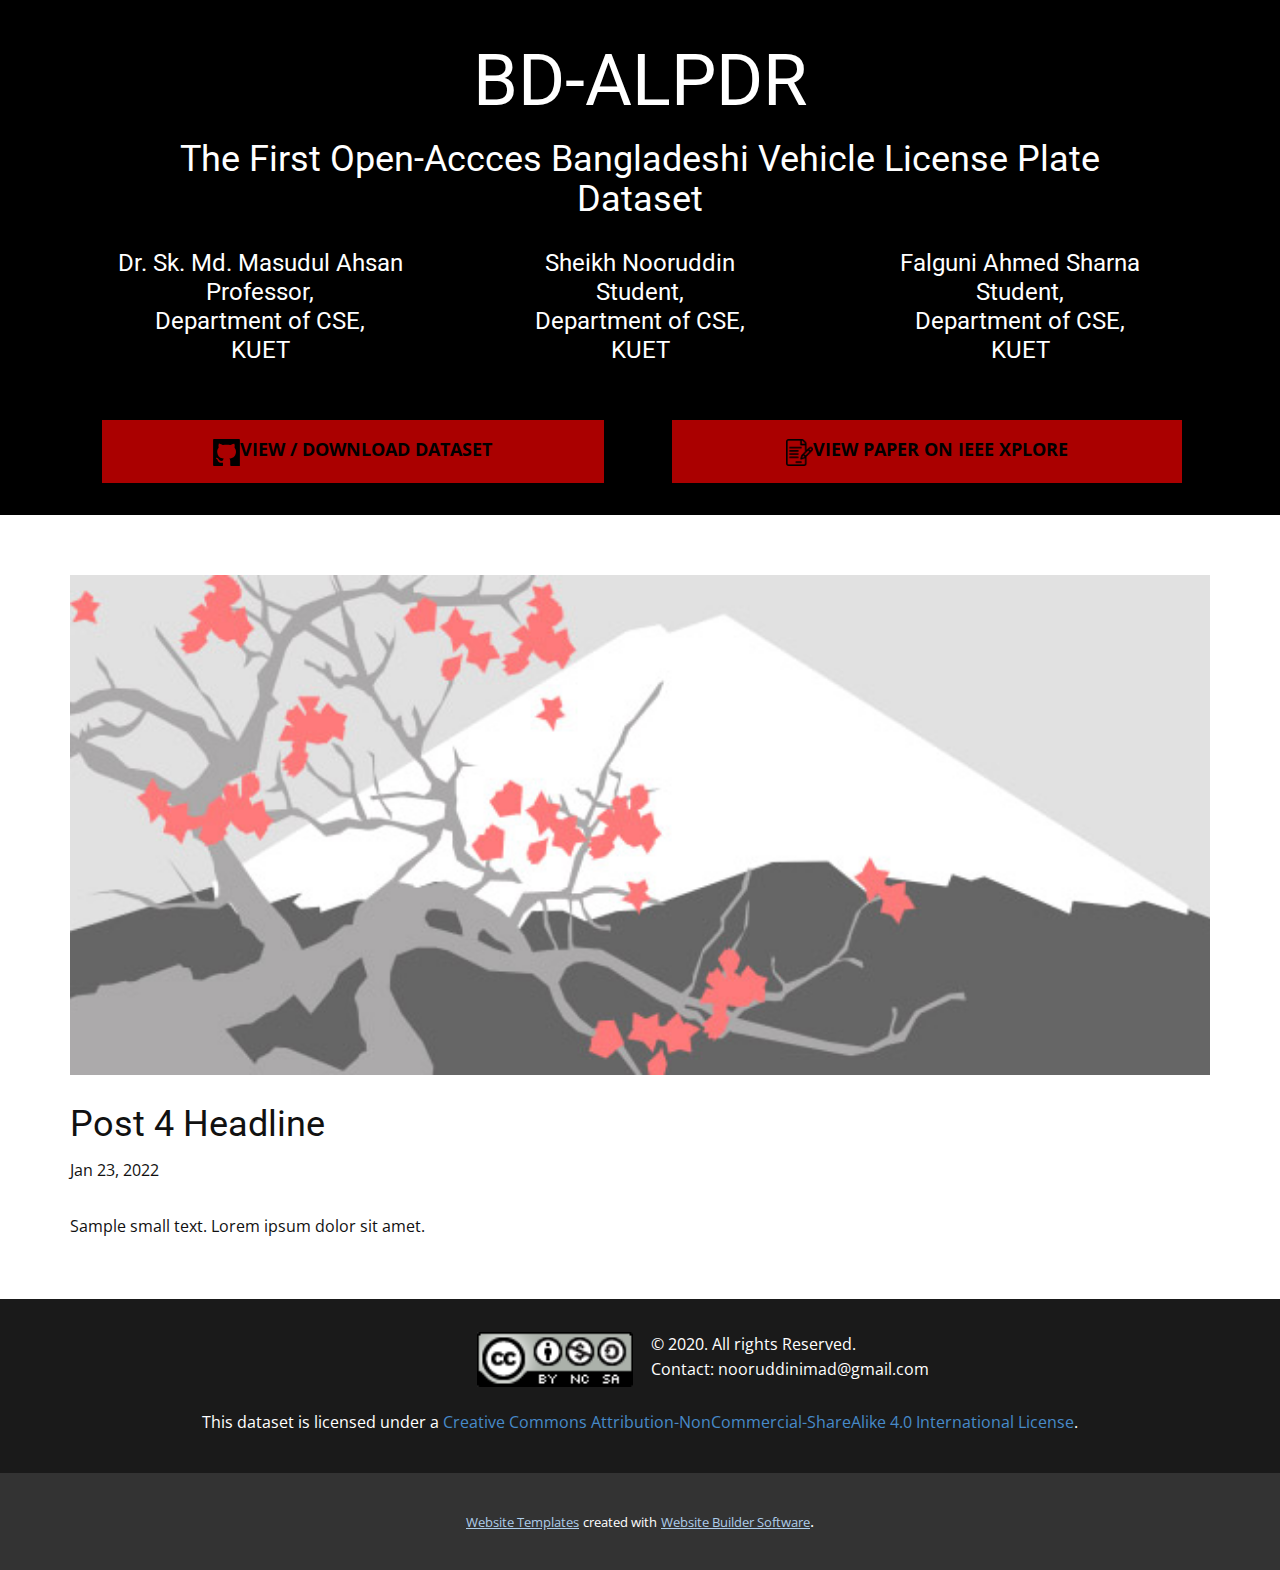
<file: blog/post-3.html>
<!doctype html>
<html style="font-size: 16px;"><head>
    <meta name="viewport" content="width=device-width, initial-scale=1.0">
    <meta charset="utf-8">
    <meta name="keywords" content="Blog Post 1">
    <meta name="description" content="">
    <meta name="page_type" content="np-template-header-footer-from-plugin">
    <title>Post 4 Headline</title>
    <link rel="stylesheet" href="../nicepage.css" media="screen">
<link rel="stylesheet" href="../Post-Template.css" media="screen">
    <script class="u-script" type="text/javascript" src="../jquery.js" defer=""></script>
    <script class="u-script" type="text/javascript" src="../nicepage.js" defer=""></script>
    <meta name="generator" content="Nicepage 4.3.3, nicepage.com">
    <link id="u-theme-google-font" rel="stylesheet" href="https://fonts.googleapis.com/css?family=Roboto:100,100i,300,300i,400,400i,500,500i,700,700i,900,900i|Open+Sans:300,300i,400,400i,600,600i,700,700i,800,800i">
    
    
    <script type="application/ld+json">{
		"@context": "http://schema.org",
		"@type": "Organization",
		"name": ""
}</script>
    <meta name="theme-color" content="#478ac9">
  </head>
  <body class="u-body"><header class="u-align-left u-black u-clearfix u-header u-header" id="sec-7ce0"><div class="u-clearfix u-sheet u-sheet-1">
        <h1 class="u-align-center u-heading-font u-text u-text-default u-title u-text-1">BD-ALPDR</h1>
        <h2 class="u-align-center u-text u-text-2">The First Open-Accces Bangladeshi Vehicle License Plate Dataset</h2>
        <div class="u-clearfix u-expanded-width u-layout-wrap u-layout-wrap-1">
          <div class="u-layout">
            <div class="u-layout-row">
              <div class="u-container-style u-layout-cell u-left-cell u-size-20 u-layout-cell-1">
                <div class="u-container-layout u-valign-middle u-container-layout-1">
                  <h4 class="u-align-center u-text u-text-3">
                    <a class="u-active-none u-border-none u-btn u-button-link u-button-style u-hover-none u-none u-text-white u-btn-1" href="http://www.kuet.ac.bd/cse/smmasudul/index.php?pg=publication" target="_blank">Dr. Sk. Md. Masudul Ahsan<br>Professor,<br>Department of CSE,<br>KUET
                    </a>
                  </h4>
                </div>
              </div>
              <div class="u-container-style u-layout-cell u-size-20 u-layout-cell-2">
                <div class="u-container-layout u-valign-middle u-container-layout-2">
                  <h4 class="u-align-center u-text u-text-4">
                    <a class="u-active-none u-border-none u-btn u-button-link u-button-style u-hover-none u-none u-text-body-alt-color u-btn-2" href="https://scholar.google.com/citations?user=53dPmZkAAAAJ&amp;hl=en" target="_blank">Sheikh Nooruddin<br>Student,<br>Department of CSE,<br>KUET
                    </a>
                  </h4>
                </div>
              </div>
              <div class="u-container-style u-layout-cell u-right-cell u-size-20 u-layout-cell-3">
                <div class="u-container-layout u-valign-middle u-container-layout-3">
                  <h4 class="u-align-center u-text u-text-5">
                    <a class="u-active-none u-border-none u-btn u-button-link u-button-style u-hover-none u-none u-text-body-alt-color u-btn-3" href="https://scholar.google.com/citations?user=rL8X_lAAAAAJ&amp;hl=en" target="_blank">Falguni Ahmed Sharna<br>Student,<br>Department of CSE,<br>KUET
                    </a>
                  </h4>
                </div>
              </div>
            </div>
          </div>
        </div>
        <div class="u-clearfix u-expanded-width u-layout-wrap u-layout-wrap-2">
          <div class="u-layout">
            <div class="u-layout-row">
              <div class="u-container-style u-layout-cell u-left-cell u-size-30 u-layout-cell-4">
                <div class="u-container-layout u-container-layout-4">
                  <a href="https://github.com/snooruddin/BD-ALPDR" class="u-border-2 u-border-black u-btn u-button-style u-custom-color-3 u-hover-palette-2-light-1 u-text-black u-text-hover-white u-btn-4" target="_blank"><span class="u-icon u-icon-1"><svg xmlns="http://www.w3.org/2000/svg" xmlns:xlink="http://www.w3.org/1999/xlink" version="1.1" xml:space="preserve" class="u-svg-content" viewBox="0 0 568.034 568.034" x="0px" y="0px" style="width: 1em; height: 1em;"><g><g><path d="M550.99,0H17.051C8.948,0,2.381,6.567,2.381,14.67v538.694c0,8.104,6.567,14.67,14.67,14.67h177.498v-0.129    c8.011-0.092,14.149-4.577,14.431-12.166c0.728-19.725,0.214-39.492,0.214-58.562c-14.296,0.667-27.944,2.473-41.438,1.695    c-29.762-1.714-52.632-14.413-64.493-43.556c-7.026-17.265-17.613-32.032-34.101-41.886c-3.079-1.842-5.771-4.554-8.127-7.308    c-3.079-3.592-2.503-7.282,2.362-8.268c4.908-0.998,10.27-1.695,15.11-0.79c19.009,3.568,32.154,15.49,42.216,31.347    c19.896,31.371,50.521,40.974,84.976,26.487c1.921-0.808,4.363-2.766,4.725-4.553c2.778-13.887,7.968-26.549,18.427-37.65    c-11.628-2.154-22.399-3.739-32.962-6.188c-30.417-7.038-57.742-19.7-77.724-44.848c-16.303-20.514-23.758-44.528-27.185-70.086    c-5.367-40.031-0.563-77.503,26.928-109.493c1.389-1.616,2.142-4.927,1.524-6.94c-6.885-22.497-5.833-44.805,0.991-67.051    c3.581-11.683,4.578-12.265,16.5-10.637c0.729,0.098,1.438,0.281,2.161,0.404c23.898,3.954,44.468,15.526,64.731,27.95    c2.724,1.671,6.873,2.711,9.866,1.983c48.397-11.744,96.702-11.695,145.093,0.043c2.809,0.679,6.561-0.288,9.247-1.695    c11.016-5.759,21.561-12.454,32.718-17.914c12.98-6.346,26.652-11.12,41.371-10.857c2.576,0.049,6.561,2.509,7.423,4.786    c8.856,23.464,10.723,47.375,3.666,71.794c-0.753,2.607,0.367,6.322,1.769,8.892c6.965,12.779,16.689,24.572,21.096,38.127    c13.434,41.316,8.538,82.229-9.749,121.06c-16.757,35.594-47.834,53.63-84.621,62.933c-12.424,3.14-25.153,5.049-38.556,7.681    c17.564,18.348,20.318,40.74,20.006,64.192c-0.324,24.192-0.238,48.391-0.251,72.589c-0.006,11.72,5.11,18.195,14.039,18.574    c-0.006,0.037,188.723,0.037,188.723,0.037V14.67C565.653,6.567,559.087,0,550.99,0z"></path>
</g>
</g></svg><img></span>view / Download Dataset
                  </a>
                </div>
              </div>
              <div class="u-container-style u-layout-cell u-right-cell u-size-30 u-layout-cell-5">
                <div class="u-container-layout u-valign-middle-xl u-container-layout-5">
                  <a href="https://ieeexplore.ieee.org/document/9392672" class="u-border-2 u-border-black u-btn u-button-style u-custom-color-3 u-hover-palette-2-light-1 u-text-black u-text-hover-white u-btn-5" target="_blank"><span class="u-file-icon u-icon u-icon-2"><img src="../images/684831.png" alt=""></span>View Paper on IEEE XPLORE
                  </a>
                </div>
              </div>
            </div>
          </div>
        </div>
      </div></header>
    <section class="u-clearfix u-section-1" id="sec-5fa7">
      <div class="u-clearfix u-sheet u-sheet-1">
        <img src="[data-uri]" alt="" class="u-blog-control u-expanded-width u-image u-image-default u-image-1" data-image-width="1080" data-image-height="1080">
        <h2 class="u-blog-control u-custom-font u-expanded-width u-heading-font u-text u-text-1">Post 4 Headline</h2>
        <div class="u-metadata u-metadata-1">
          <span class="u-meta-date u-meta-icon">Jan 23, 2022</span>
          
          
        </div>
        <div class="u-blog-control u-expanded-width-sm u-expanded-width-xl u-expanded-width-xs u-post-content u-text u-text-2 fr-view">
  Sample small text. Lorem ipsum dolor sit amet.
  </div>
      </div>
    </section>
    
    
    <footer class="u-align-center u-clearfix u-footer u-grey-90 u-footer" id="sec-f451"><div class="u-align-left u-clearfix u-sheet u-sheet-1">
        <p class="u-align-center u-text u-text-1"> &nbsp;<br> This dataset is licensed under a&nbsp;<a rel="license" href="http://creativecommons.org/licenses/by-nc-sa/4.0/" class="u-active-none u-border-none u-btn u-button-style u-hover-none u-none u-text-palette-1-base u-btn-1">Creative Commons Attribution-NonCommercial-ShareAlike 4.0 International License</a>.
        </p>
        <div class="u-clearfix u-expanded-width u-layout-wrap u-layout-wrap-1">
          <div class="u-layout">
            <div class="u-layout-row">
              <div class="u-container-style u-layout-cell u-size-30 u-layout-cell-1">
                <div class="u-container-layout u-container-layout-1"><span class="u-align-right u-file-icon u-icon u-icon-1"><img src="../images/cc_nc_sa.png" alt=""></span>
                </div>
              </div>
              <div class="u-container-style u-layout-cell u-size-30 u-layout-cell-2">
                <div class="u-container-layout u-valign-bottom u-container-layout-2">
                  <p class="u-text u-text-default u-text-2"> © 2020. All rights Reserved.<br>Contact: nooruddinimad@gmail.com
                  </p>
                </div>
              </div>
            </div>
          </div>
        </div>
      </div></footer>
    <section class="u-backlink u-clearfix u-grey-80">
      <a class="u-link" href="https://nicepage.com/website-templates" target="_blank">
        <span>Website Templates</span>
      </a>
      <p class="u-text">
        <span>created with</span>
      </p>
      <a class="u-link" href="" target="_blank">
        <span>Website Builder Software</span>
      </a>. 
    </section>
  
</body></html>
</file>
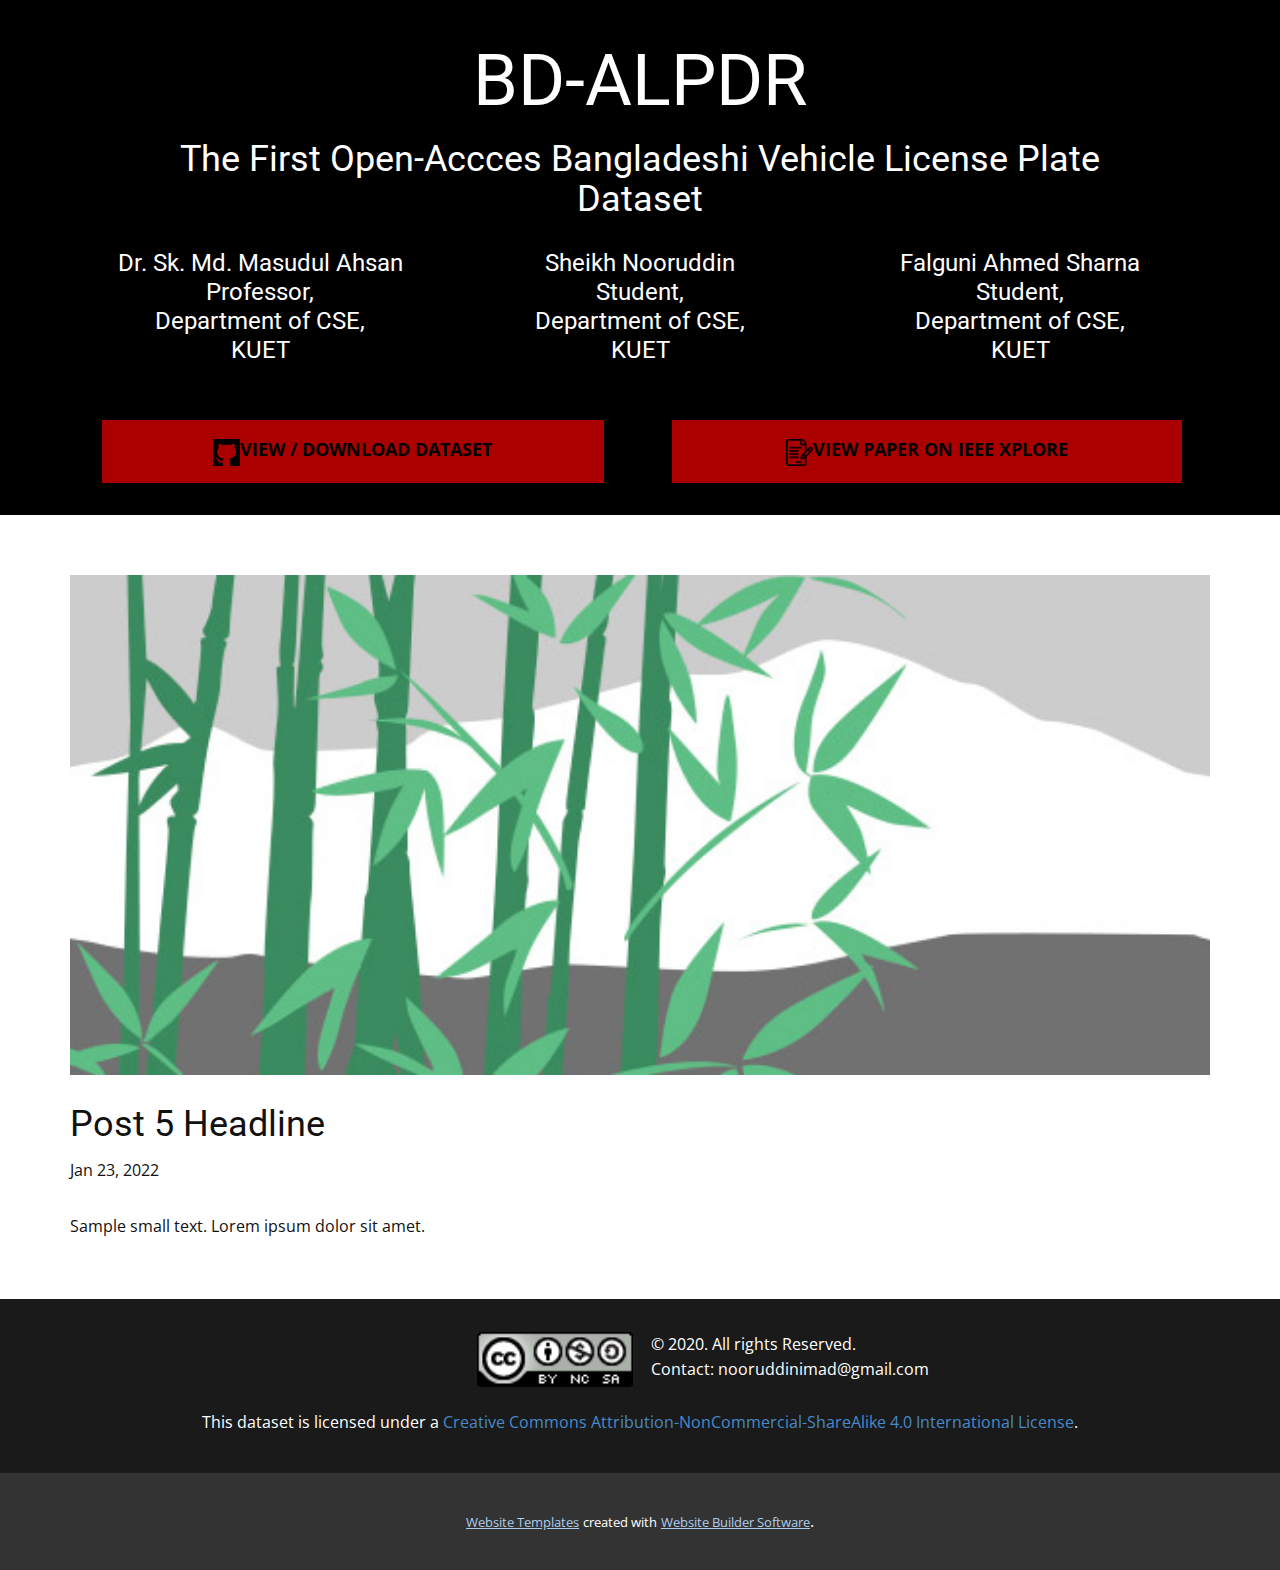
<file: blog/post-4.html>
<!doctype html>
<html style="font-size: 16px;"><head>
    <meta name="viewport" content="width=device-width, initial-scale=1.0">
    <meta charset="utf-8">
    <meta name="keywords" content="Blog Post 1">
    <meta name="description" content="">
    <meta name="page_type" content="np-template-header-footer-from-plugin">
    <title>Post 5 Headline</title>
    <link rel="stylesheet" href="../nicepage.css" media="screen">
<link rel="stylesheet" href="../Post-Template.css" media="screen">
    <script class="u-script" type="text/javascript" src="../jquery.js" defer=""></script>
    <script class="u-script" type="text/javascript" src="../nicepage.js" defer=""></script>
    <meta name="generator" content="Nicepage 4.3.3, nicepage.com">
    <link id="u-theme-google-font" rel="stylesheet" href="https://fonts.googleapis.com/css?family=Roboto:100,100i,300,300i,400,400i,500,500i,700,700i,900,900i|Open+Sans:300,300i,400,400i,600,600i,700,700i,800,800i">
    
    
    <script type="application/ld+json">{
		"@context": "http://schema.org",
		"@type": "Organization",
		"name": ""
}</script>
    <meta name="theme-color" content="#478ac9">
  </head>
  <body class="u-body"><header class="u-align-left u-black u-clearfix u-header u-header" id="sec-7ce0"><div class="u-clearfix u-sheet u-sheet-1">
        <h1 class="u-align-center u-heading-font u-text u-text-default u-title u-text-1">BD-ALPDR</h1>
        <h2 class="u-align-center u-text u-text-2">The First Open-Accces Bangladeshi Vehicle License Plate Dataset</h2>
        <div class="u-clearfix u-expanded-width u-layout-wrap u-layout-wrap-1">
          <div class="u-layout">
            <div class="u-layout-row">
              <div class="u-container-style u-layout-cell u-left-cell u-size-20 u-layout-cell-1">
                <div class="u-container-layout u-valign-middle u-container-layout-1">
                  <h4 class="u-align-center u-text u-text-3">
                    <a class="u-active-none u-border-none u-btn u-button-link u-button-style u-hover-none u-none u-text-white u-btn-1" href="http://www.kuet.ac.bd/cse/smmasudul/index.php?pg=publication" target="_blank">Dr. Sk. Md. Masudul Ahsan<br>Professor,<br>Department of CSE,<br>KUET
                    </a>
                  </h4>
                </div>
              </div>
              <div class="u-container-style u-layout-cell u-size-20 u-layout-cell-2">
                <div class="u-container-layout u-valign-middle u-container-layout-2">
                  <h4 class="u-align-center u-text u-text-4">
                    <a class="u-active-none u-border-none u-btn u-button-link u-button-style u-hover-none u-none u-text-body-alt-color u-btn-2" href="https://scholar.google.com/citations?user=53dPmZkAAAAJ&amp;hl=en" target="_blank">Sheikh Nooruddin<br>Student,<br>Department of CSE,<br>KUET
                    </a>
                  </h4>
                </div>
              </div>
              <div class="u-container-style u-layout-cell u-right-cell u-size-20 u-layout-cell-3">
                <div class="u-container-layout u-valign-middle u-container-layout-3">
                  <h4 class="u-align-center u-text u-text-5">
                    <a class="u-active-none u-border-none u-btn u-button-link u-button-style u-hover-none u-none u-text-body-alt-color u-btn-3" href="https://scholar.google.com/citations?user=rL8X_lAAAAAJ&amp;hl=en" target="_blank">Falguni Ahmed Sharna<br>Student,<br>Department of CSE,<br>KUET
                    </a>
                  </h4>
                </div>
              </div>
            </div>
          </div>
        </div>
        <div class="u-clearfix u-expanded-width u-layout-wrap u-layout-wrap-2">
          <div class="u-layout">
            <div class="u-layout-row">
              <div class="u-container-style u-layout-cell u-left-cell u-size-30 u-layout-cell-4">
                <div class="u-container-layout u-container-layout-4">
                  <a href="https://github.com/snooruddin/BD-ALPDR" class="u-border-2 u-border-black u-btn u-button-style u-custom-color-3 u-hover-palette-2-light-1 u-text-black u-text-hover-white u-btn-4" target="_blank"><span class="u-icon u-icon-1"><svg xmlns="http://www.w3.org/2000/svg" xmlns:xlink="http://www.w3.org/1999/xlink" version="1.1" xml:space="preserve" class="u-svg-content" viewBox="0 0 568.034 568.034" x="0px" y="0px" style="width: 1em; height: 1em;"><g><g><path d="M550.99,0H17.051C8.948,0,2.381,6.567,2.381,14.67v538.694c0,8.104,6.567,14.67,14.67,14.67h177.498v-0.129    c8.011-0.092,14.149-4.577,14.431-12.166c0.728-19.725,0.214-39.492,0.214-58.562c-14.296,0.667-27.944,2.473-41.438,1.695    c-29.762-1.714-52.632-14.413-64.493-43.556c-7.026-17.265-17.613-32.032-34.101-41.886c-3.079-1.842-5.771-4.554-8.127-7.308    c-3.079-3.592-2.503-7.282,2.362-8.268c4.908-0.998,10.27-1.695,15.11-0.79c19.009,3.568,32.154,15.49,42.216,31.347    c19.896,31.371,50.521,40.974,84.976,26.487c1.921-0.808,4.363-2.766,4.725-4.553c2.778-13.887,7.968-26.549,18.427-37.65    c-11.628-2.154-22.399-3.739-32.962-6.188c-30.417-7.038-57.742-19.7-77.724-44.848c-16.303-20.514-23.758-44.528-27.185-70.086    c-5.367-40.031-0.563-77.503,26.928-109.493c1.389-1.616,2.142-4.927,1.524-6.94c-6.885-22.497-5.833-44.805,0.991-67.051    c3.581-11.683,4.578-12.265,16.5-10.637c0.729,0.098,1.438,0.281,2.161,0.404c23.898,3.954,44.468,15.526,64.731,27.95    c2.724,1.671,6.873,2.711,9.866,1.983c48.397-11.744,96.702-11.695,145.093,0.043c2.809,0.679,6.561-0.288,9.247-1.695    c11.016-5.759,21.561-12.454,32.718-17.914c12.98-6.346,26.652-11.12,41.371-10.857c2.576,0.049,6.561,2.509,7.423,4.786    c8.856,23.464,10.723,47.375,3.666,71.794c-0.753,2.607,0.367,6.322,1.769,8.892c6.965,12.779,16.689,24.572,21.096,38.127    c13.434,41.316,8.538,82.229-9.749,121.06c-16.757,35.594-47.834,53.63-84.621,62.933c-12.424,3.14-25.153,5.049-38.556,7.681    c17.564,18.348,20.318,40.74,20.006,64.192c-0.324,24.192-0.238,48.391-0.251,72.589c-0.006,11.72,5.11,18.195,14.039,18.574    c-0.006,0.037,188.723,0.037,188.723,0.037V14.67C565.653,6.567,559.087,0,550.99,0z"></path>
</g>
</g></svg><img></span>view / Download Dataset
                  </a>
                </div>
              </div>
              <div class="u-container-style u-layout-cell u-right-cell u-size-30 u-layout-cell-5">
                <div class="u-container-layout u-valign-middle-xl u-container-layout-5">
                  <a href="https://ieeexplore.ieee.org/document/9392672" class="u-border-2 u-border-black u-btn u-button-style u-custom-color-3 u-hover-palette-2-light-1 u-text-black u-text-hover-white u-btn-5" target="_blank"><span class="u-file-icon u-icon u-icon-2"><img src="../images/684831.png" alt=""></span>View Paper on IEEE XPLORE
                  </a>
                </div>
              </div>
            </div>
          </div>
        </div>
      </div></header>
    <section class="u-clearfix u-section-1" id="sec-5fa7">
      <div class="u-clearfix u-sheet u-sheet-1">
        <img src="[data-uri]" alt="" class="u-blog-control u-expanded-width u-image u-image-default u-image-1" data-image-width="1080" data-image-height="1080">
        <h2 class="u-blog-control u-custom-font u-expanded-width u-heading-font u-text u-text-1">Post 5 Headline</h2>
        <div class="u-metadata u-metadata-1">
          <span class="u-meta-date u-meta-icon">Jan 23, 2022</span>
          
          
        </div>
        <div class="u-blog-control u-expanded-width-sm u-expanded-width-xl u-expanded-width-xs u-post-content u-text u-text-2 fr-view">
  Sample small text. Lorem ipsum dolor sit amet.
  </div>
      </div>
    </section>
    
    
    <footer class="u-align-center u-clearfix u-footer u-grey-90 u-footer" id="sec-f451"><div class="u-align-left u-clearfix u-sheet u-sheet-1">
        <p class="u-align-center u-text u-text-1"> &nbsp;<br> This dataset is licensed under a&nbsp;<a rel="license" href="http://creativecommons.org/licenses/by-nc-sa/4.0/" class="u-active-none u-border-none u-btn u-button-style u-hover-none u-none u-text-palette-1-base u-btn-1">Creative Commons Attribution-NonCommercial-ShareAlike 4.0 International License</a>.
        </p>
        <div class="u-clearfix u-expanded-width u-layout-wrap u-layout-wrap-1">
          <div class="u-layout">
            <div class="u-layout-row">
              <div class="u-container-style u-layout-cell u-size-30 u-layout-cell-1">
                <div class="u-container-layout u-container-layout-1"><span class="u-align-right u-file-icon u-icon u-icon-1"><img src="../images/cc_nc_sa.png" alt=""></span>
                </div>
              </div>
              <div class="u-container-style u-layout-cell u-size-30 u-layout-cell-2">
                <div class="u-container-layout u-valign-bottom u-container-layout-2">
                  <p class="u-text u-text-default u-text-2"> © 2020. All rights Reserved.<br>Contact: nooruddinimad@gmail.com
                  </p>
                </div>
              </div>
            </div>
          </div>
        </div>
      </div></footer>
    <section class="u-backlink u-clearfix u-grey-80">
      <a class="u-link" href="https://nicepage.com/website-templates" target="_blank">
        <span>Website Templates</span>
      </a>
      <p class="u-text">
        <span>created with</span>
      </p>
      <a class="u-link" href="" target="_blank">
        <span>Website Builder Software</span>
      </a>. 
    </section>
  
</body></html>
</file>
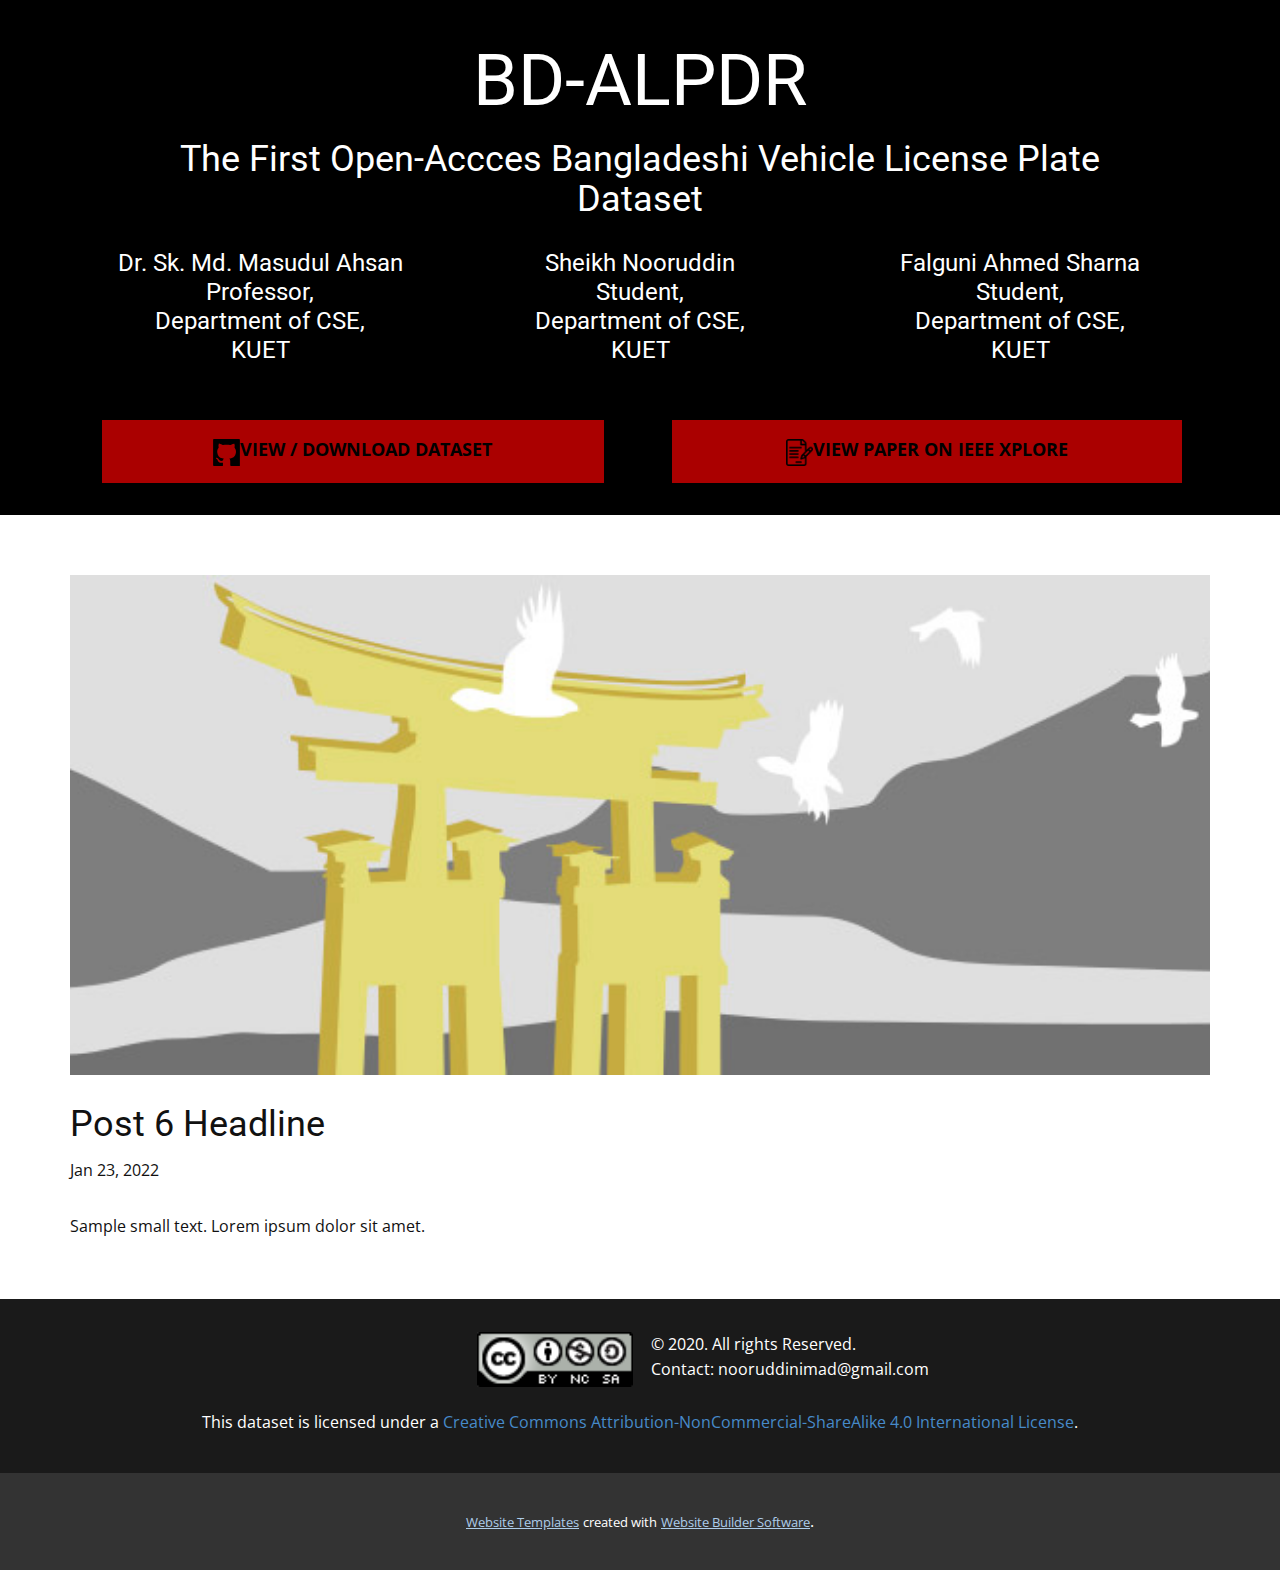
<file: blog/post-5.html>
<!doctype html>
<html style="font-size: 16px;"><head>
    <meta name="viewport" content="width=device-width, initial-scale=1.0">
    <meta charset="utf-8">
    <meta name="keywords" content="Blog Post 1">
    <meta name="description" content="">
    <meta name="page_type" content="np-template-header-footer-from-plugin">
    <title>Post 6 Headline</title>
    <link rel="stylesheet" href="../nicepage.css" media="screen">
<link rel="stylesheet" href="../Post-Template.css" media="screen">
    <script class="u-script" type="text/javascript" src="../jquery.js" defer=""></script>
    <script class="u-script" type="text/javascript" src="../nicepage.js" defer=""></script>
    <meta name="generator" content="Nicepage 4.3.3, nicepage.com">
    <link id="u-theme-google-font" rel="stylesheet" href="https://fonts.googleapis.com/css?family=Roboto:100,100i,300,300i,400,400i,500,500i,700,700i,900,900i|Open+Sans:300,300i,400,400i,600,600i,700,700i,800,800i">
    
    
    <script type="application/ld+json">{
		"@context": "http://schema.org",
		"@type": "Organization",
		"name": ""
}</script>
    <meta name="theme-color" content="#478ac9">
  </head>
  <body class="u-body"><header class="u-align-left u-black u-clearfix u-header u-header" id="sec-7ce0"><div class="u-clearfix u-sheet u-sheet-1">
        <h1 class="u-align-center u-heading-font u-text u-text-default u-title u-text-1">BD-ALPDR</h1>
        <h2 class="u-align-center u-text u-text-2">The First Open-Accces Bangladeshi Vehicle License Plate Dataset</h2>
        <div class="u-clearfix u-expanded-width u-layout-wrap u-layout-wrap-1">
          <div class="u-layout">
            <div class="u-layout-row">
              <div class="u-container-style u-layout-cell u-left-cell u-size-20 u-layout-cell-1">
                <div class="u-container-layout u-valign-middle u-container-layout-1">
                  <h4 class="u-align-center u-text u-text-3">
                    <a class="u-active-none u-border-none u-btn u-button-link u-button-style u-hover-none u-none u-text-white u-btn-1" href="http://www.kuet.ac.bd/cse/smmasudul/index.php?pg=publication" target="_blank">Dr. Sk. Md. Masudul Ahsan<br>Professor,<br>Department of CSE,<br>KUET
                    </a>
                  </h4>
                </div>
              </div>
              <div class="u-container-style u-layout-cell u-size-20 u-layout-cell-2">
                <div class="u-container-layout u-valign-middle u-container-layout-2">
                  <h4 class="u-align-center u-text u-text-4">
                    <a class="u-active-none u-border-none u-btn u-button-link u-button-style u-hover-none u-none u-text-body-alt-color u-btn-2" href="https://scholar.google.com/citations?user=53dPmZkAAAAJ&amp;hl=en" target="_blank">Sheikh Nooruddin<br>Student,<br>Department of CSE,<br>KUET
                    </a>
                  </h4>
                </div>
              </div>
              <div class="u-container-style u-layout-cell u-right-cell u-size-20 u-layout-cell-3">
                <div class="u-container-layout u-valign-middle u-container-layout-3">
                  <h4 class="u-align-center u-text u-text-5">
                    <a class="u-active-none u-border-none u-btn u-button-link u-button-style u-hover-none u-none u-text-body-alt-color u-btn-3" href="https://scholar.google.com/citations?user=rL8X_lAAAAAJ&amp;hl=en" target="_blank">Falguni Ahmed Sharna<br>Student,<br>Department of CSE,<br>KUET
                    </a>
                  </h4>
                </div>
              </div>
            </div>
          </div>
        </div>
        <div class="u-clearfix u-expanded-width u-layout-wrap u-layout-wrap-2">
          <div class="u-layout">
            <div class="u-layout-row">
              <div class="u-container-style u-layout-cell u-left-cell u-size-30 u-layout-cell-4">
                <div class="u-container-layout u-container-layout-4">
                  <a href="https://github.com/snooruddin/BD-ALPDR" class="u-border-2 u-border-black u-btn u-button-style u-custom-color-3 u-hover-palette-2-light-1 u-text-black u-text-hover-white u-btn-4" target="_blank"><span class="u-icon u-icon-1"><svg xmlns="http://www.w3.org/2000/svg" xmlns:xlink="http://www.w3.org/1999/xlink" version="1.1" xml:space="preserve" class="u-svg-content" viewBox="0 0 568.034 568.034" x="0px" y="0px" style="width: 1em; height: 1em;"><g><g><path d="M550.99,0H17.051C8.948,0,2.381,6.567,2.381,14.67v538.694c0,8.104,6.567,14.67,14.67,14.67h177.498v-0.129    c8.011-0.092,14.149-4.577,14.431-12.166c0.728-19.725,0.214-39.492,0.214-58.562c-14.296,0.667-27.944,2.473-41.438,1.695    c-29.762-1.714-52.632-14.413-64.493-43.556c-7.026-17.265-17.613-32.032-34.101-41.886c-3.079-1.842-5.771-4.554-8.127-7.308    c-3.079-3.592-2.503-7.282,2.362-8.268c4.908-0.998,10.27-1.695,15.11-0.79c19.009,3.568,32.154,15.49,42.216,31.347    c19.896,31.371,50.521,40.974,84.976,26.487c1.921-0.808,4.363-2.766,4.725-4.553c2.778-13.887,7.968-26.549,18.427-37.65    c-11.628-2.154-22.399-3.739-32.962-6.188c-30.417-7.038-57.742-19.7-77.724-44.848c-16.303-20.514-23.758-44.528-27.185-70.086    c-5.367-40.031-0.563-77.503,26.928-109.493c1.389-1.616,2.142-4.927,1.524-6.94c-6.885-22.497-5.833-44.805,0.991-67.051    c3.581-11.683,4.578-12.265,16.5-10.637c0.729,0.098,1.438,0.281,2.161,0.404c23.898,3.954,44.468,15.526,64.731,27.95    c2.724,1.671,6.873,2.711,9.866,1.983c48.397-11.744,96.702-11.695,145.093,0.043c2.809,0.679,6.561-0.288,9.247-1.695    c11.016-5.759,21.561-12.454,32.718-17.914c12.98-6.346,26.652-11.12,41.371-10.857c2.576,0.049,6.561,2.509,7.423,4.786    c8.856,23.464,10.723,47.375,3.666,71.794c-0.753,2.607,0.367,6.322,1.769,8.892c6.965,12.779,16.689,24.572,21.096,38.127    c13.434,41.316,8.538,82.229-9.749,121.06c-16.757,35.594-47.834,53.63-84.621,62.933c-12.424,3.14-25.153,5.049-38.556,7.681    c17.564,18.348,20.318,40.74,20.006,64.192c-0.324,24.192-0.238,48.391-0.251,72.589c-0.006,11.72,5.11,18.195,14.039,18.574    c-0.006,0.037,188.723,0.037,188.723,0.037V14.67C565.653,6.567,559.087,0,550.99,0z"></path>
</g>
</g></svg><img></span>view / Download Dataset
                  </a>
                </div>
              </div>
              <div class="u-container-style u-layout-cell u-right-cell u-size-30 u-layout-cell-5">
                <div class="u-container-layout u-valign-middle-xl u-container-layout-5">
                  <a href="https://ieeexplore.ieee.org/document/9392672" class="u-border-2 u-border-black u-btn u-button-style u-custom-color-3 u-hover-palette-2-light-1 u-text-black u-text-hover-white u-btn-5" target="_blank"><span class="u-file-icon u-icon u-icon-2"><img src="../images/684831.png" alt=""></span>View Paper on IEEE XPLORE
                  </a>
                </div>
              </div>
            </div>
          </div>
        </div>
      </div></header>
    <section class="u-clearfix u-section-1" id="sec-5fa7">
      <div class="u-clearfix u-sheet u-sheet-1">
        <img src="[data-uri]" alt="" class="u-blog-control u-expanded-width u-image u-image-default u-image-1" data-image-width="1080" data-image-height="1080">
        <h2 class="u-blog-control u-custom-font u-expanded-width u-heading-font u-text u-text-1">Post 6 Headline</h2>
        <div class="u-metadata u-metadata-1">
          <span class="u-meta-date u-meta-icon">Jan 23, 2022</span>
          
          
        </div>
        <div class="u-blog-control u-expanded-width-sm u-expanded-width-xl u-expanded-width-xs u-post-content u-text u-text-2 fr-view">
  Sample small text. Lorem ipsum dolor sit amet.
  </div>
      </div>
    </section>
    
    
    <footer class="u-align-center u-clearfix u-footer u-grey-90 u-footer" id="sec-f451"><div class="u-align-left u-clearfix u-sheet u-sheet-1">
        <p class="u-align-center u-text u-text-1"> &nbsp;<br> This dataset is licensed under a&nbsp;<a rel="license" href="http://creativecommons.org/licenses/by-nc-sa/4.0/" class="u-active-none u-border-none u-btn u-button-style u-hover-none u-none u-text-palette-1-base u-btn-1">Creative Commons Attribution-NonCommercial-ShareAlike 4.0 International License</a>.
        </p>
        <div class="u-clearfix u-expanded-width u-layout-wrap u-layout-wrap-1">
          <div class="u-layout">
            <div class="u-layout-row">
              <div class="u-container-style u-layout-cell u-size-30 u-layout-cell-1">
                <div class="u-container-layout u-container-layout-1"><span class="u-align-right u-file-icon u-icon u-icon-1"><img src="../images/cc_nc_sa.png" alt=""></span>
                </div>
              </div>
              <div class="u-container-style u-layout-cell u-size-30 u-layout-cell-2">
                <div class="u-container-layout u-valign-bottom u-container-layout-2">
                  <p class="u-text u-text-default u-text-2"> © 2020. All rights Reserved.<br>Contact: nooruddinimad@gmail.com
                  </p>
                </div>
              </div>
            </div>
          </div>
        </div>
      </div></footer>
    <section class="u-backlink u-clearfix u-grey-80">
      <a class="u-link" href="https://nicepage.com/website-templates" target="_blank">
        <span>Website Templates</span>
      </a>
      <p class="u-text">
        <span>created with</span>
      </p>
      <a class="u-link" href="" target="_blank">
        <span>Website Builder Software</span>
      </a>. 
    </section>
  
</body></html>
</file>
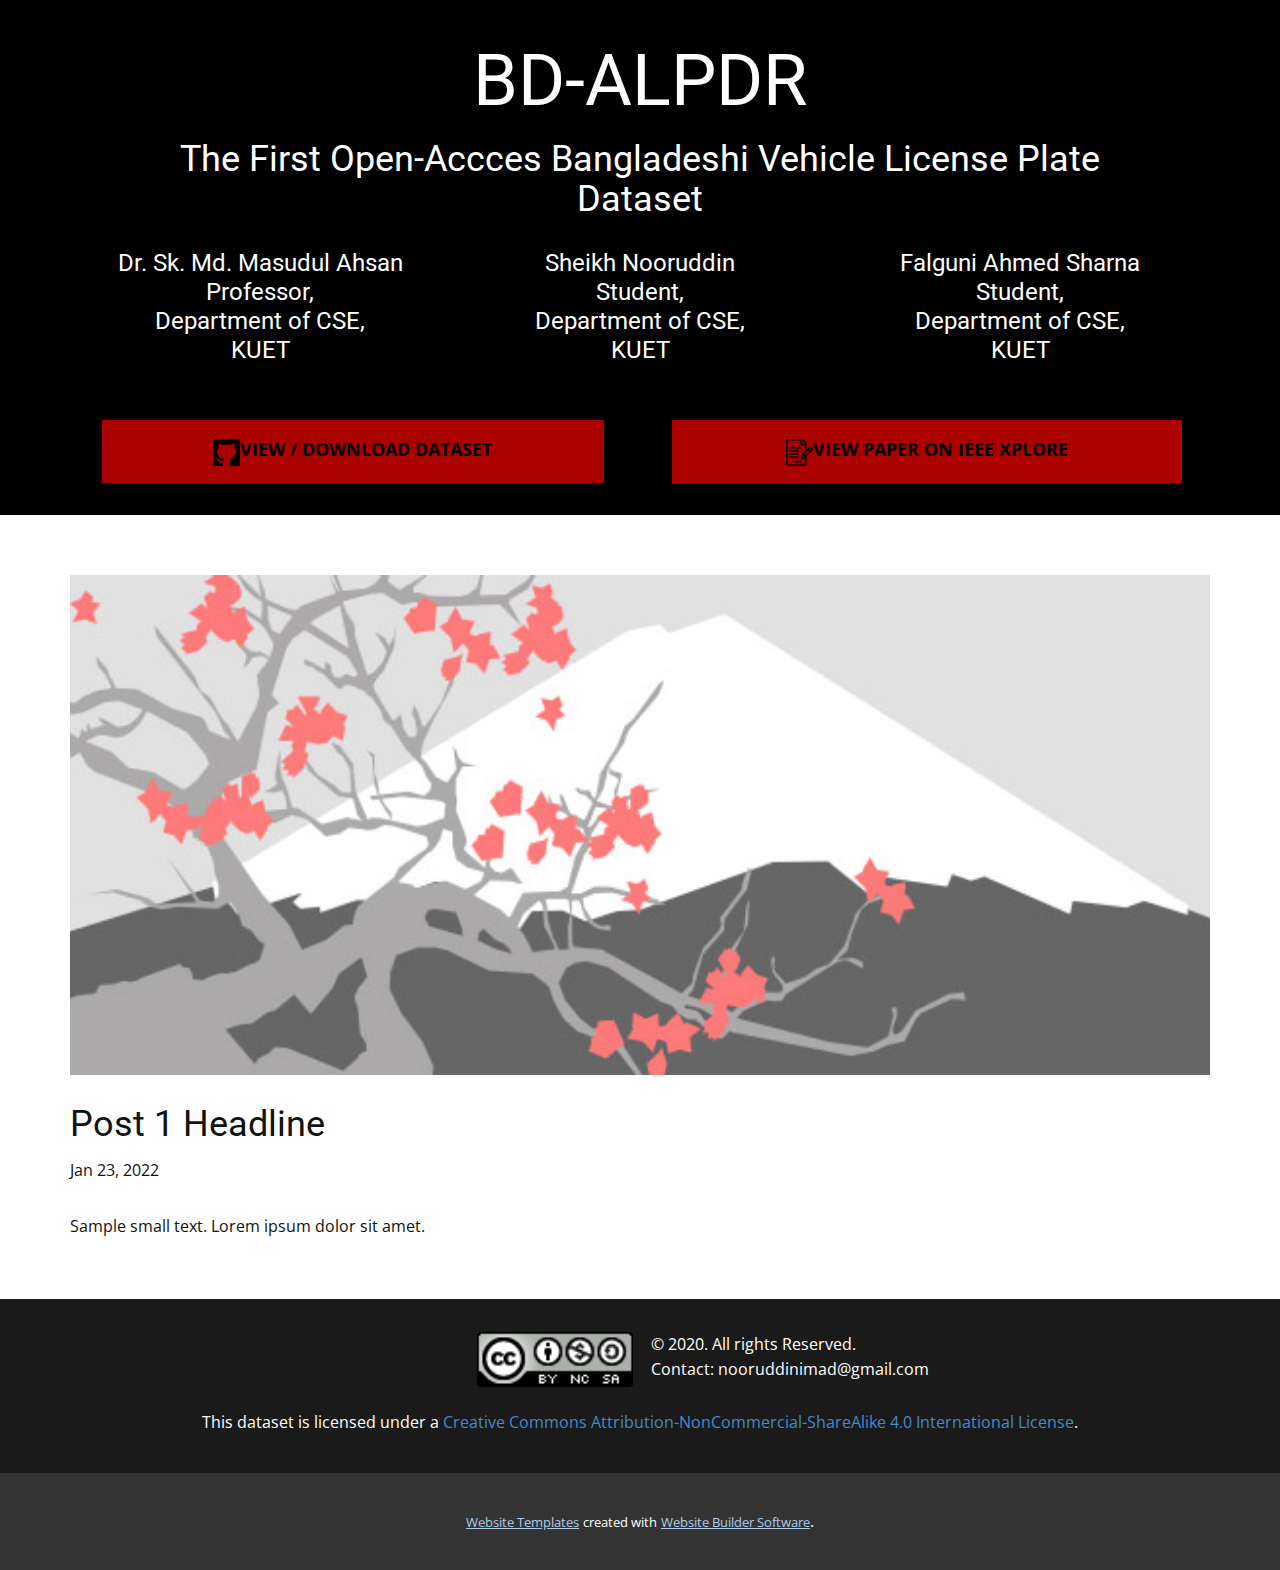
<file: blog/post.html>
<!doctype html>
<html style="font-size: 16px;"><head>
    <meta name="viewport" content="width=device-width, initial-scale=1.0">
    <meta charset="utf-8">
    <meta name="keywords" content="Blog Post 1">
    <meta name="description" content="">
    <meta name="page_type" content="np-template-header-footer-from-plugin">
    <title>Post 1 Headline</title>
    <link rel="stylesheet" href="../nicepage.css" media="screen">
<link rel="stylesheet" href="../Post-Template.css" media="screen">
    <script class="u-script" type="text/javascript" src="../jquery.js" defer=""></script>
    <script class="u-script" type="text/javascript" src="../nicepage.js" defer=""></script>
    <meta name="generator" content="Nicepage 4.3.3, nicepage.com">
    <link id="u-theme-google-font" rel="stylesheet" href="https://fonts.googleapis.com/css?family=Roboto:100,100i,300,300i,400,400i,500,500i,700,700i,900,900i|Open+Sans:300,300i,400,400i,600,600i,700,700i,800,800i">
    
    
    <script type="application/ld+json">{
		"@context": "http://schema.org",
		"@type": "Organization",
		"name": ""
}</script>
    <meta name="theme-color" content="#478ac9">
  </head>
  <body class="u-body"><header class="u-align-left u-black u-clearfix u-header u-header" id="sec-7ce0"><div class="u-clearfix u-sheet u-sheet-1">
        <h1 class="u-align-center u-heading-font u-text u-text-default u-title u-text-1">BD-ALPDR</h1>
        <h2 class="u-align-center u-text u-text-2">The First Open-Accces Bangladeshi Vehicle License Plate Dataset</h2>
        <div class="u-clearfix u-expanded-width u-layout-wrap u-layout-wrap-1">
          <div class="u-layout">
            <div class="u-layout-row">
              <div class="u-container-style u-layout-cell u-left-cell u-size-20 u-layout-cell-1">
                <div class="u-container-layout u-valign-middle u-container-layout-1">
                  <h4 class="u-align-center u-text u-text-3">
                    <a class="u-active-none u-border-none u-btn u-button-link u-button-style u-hover-none u-none u-text-white u-btn-1" href="http://www.kuet.ac.bd/cse/smmasudul/index.php?pg=publication" target="_blank">Dr. Sk. Md. Masudul Ahsan<br>Professor,<br>Department of CSE,<br>KUET
                    </a>
                  </h4>
                </div>
              </div>
              <div class="u-container-style u-layout-cell u-size-20 u-layout-cell-2">
                <div class="u-container-layout u-valign-middle u-container-layout-2">
                  <h4 class="u-align-center u-text u-text-4">
                    <a class="u-active-none u-border-none u-btn u-button-link u-button-style u-hover-none u-none u-text-body-alt-color u-btn-2" href="https://scholar.google.com/citations?user=53dPmZkAAAAJ&amp;hl=en" target="_blank">Sheikh Nooruddin<br>Student,<br>Department of CSE,<br>KUET
                    </a>
                  </h4>
                </div>
              </div>
              <div class="u-container-style u-layout-cell u-right-cell u-size-20 u-layout-cell-3">
                <div class="u-container-layout u-valign-middle u-container-layout-3">
                  <h4 class="u-align-center u-text u-text-5">
                    <a class="u-active-none u-border-none u-btn u-button-link u-button-style u-hover-none u-none u-text-body-alt-color u-btn-3" href="https://scholar.google.com/citations?user=rL8X_lAAAAAJ&amp;hl=en" target="_blank">Falguni Ahmed Sharna<br>Student,<br>Department of CSE,<br>KUET
                    </a>
                  </h4>
                </div>
              </div>
            </div>
          </div>
        </div>
        <div class="u-clearfix u-expanded-width u-layout-wrap u-layout-wrap-2">
          <div class="u-layout">
            <div class="u-layout-row">
              <div class="u-container-style u-layout-cell u-left-cell u-size-30 u-layout-cell-4">
                <div class="u-container-layout u-container-layout-4">
                  <a href="https://github.com/snooruddin/BD-ALPDR" class="u-border-2 u-border-black u-btn u-button-style u-custom-color-3 u-hover-palette-2-light-1 u-text-black u-text-hover-white u-btn-4" target="_blank"><span class="u-icon u-icon-1"><svg xmlns="http://www.w3.org/2000/svg" xmlns:xlink="http://www.w3.org/1999/xlink" version="1.1" xml:space="preserve" class="u-svg-content" viewBox="0 0 568.034 568.034" x="0px" y="0px" style="width: 1em; height: 1em;"><g><g><path d="M550.99,0H17.051C8.948,0,2.381,6.567,2.381,14.67v538.694c0,8.104,6.567,14.67,14.67,14.67h177.498v-0.129    c8.011-0.092,14.149-4.577,14.431-12.166c0.728-19.725,0.214-39.492,0.214-58.562c-14.296,0.667-27.944,2.473-41.438,1.695    c-29.762-1.714-52.632-14.413-64.493-43.556c-7.026-17.265-17.613-32.032-34.101-41.886c-3.079-1.842-5.771-4.554-8.127-7.308    c-3.079-3.592-2.503-7.282,2.362-8.268c4.908-0.998,10.27-1.695,15.11-0.79c19.009,3.568,32.154,15.49,42.216,31.347    c19.896,31.371,50.521,40.974,84.976,26.487c1.921-0.808,4.363-2.766,4.725-4.553c2.778-13.887,7.968-26.549,18.427-37.65    c-11.628-2.154-22.399-3.739-32.962-6.188c-30.417-7.038-57.742-19.7-77.724-44.848c-16.303-20.514-23.758-44.528-27.185-70.086    c-5.367-40.031-0.563-77.503,26.928-109.493c1.389-1.616,2.142-4.927,1.524-6.94c-6.885-22.497-5.833-44.805,0.991-67.051    c3.581-11.683,4.578-12.265,16.5-10.637c0.729,0.098,1.438,0.281,2.161,0.404c23.898,3.954,44.468,15.526,64.731,27.95    c2.724,1.671,6.873,2.711,9.866,1.983c48.397-11.744,96.702-11.695,145.093,0.043c2.809,0.679,6.561-0.288,9.247-1.695    c11.016-5.759,21.561-12.454,32.718-17.914c12.98-6.346,26.652-11.12,41.371-10.857c2.576,0.049,6.561,2.509,7.423,4.786    c8.856,23.464,10.723,47.375,3.666,71.794c-0.753,2.607,0.367,6.322,1.769,8.892c6.965,12.779,16.689,24.572,21.096,38.127    c13.434,41.316,8.538,82.229-9.749,121.06c-16.757,35.594-47.834,53.63-84.621,62.933c-12.424,3.14-25.153,5.049-38.556,7.681    c17.564,18.348,20.318,40.74,20.006,64.192c-0.324,24.192-0.238,48.391-0.251,72.589c-0.006,11.72,5.11,18.195,14.039,18.574    c-0.006,0.037,188.723,0.037,188.723,0.037V14.67C565.653,6.567,559.087,0,550.99,0z"></path>
</g>
</g></svg><img></span>view / Download Dataset
                  </a>
                </div>
              </div>
              <div class="u-container-style u-layout-cell u-right-cell u-size-30 u-layout-cell-5">
                <div class="u-container-layout u-valign-middle-xl u-container-layout-5">
                  <a href="https://ieeexplore.ieee.org/document/9392672" class="u-border-2 u-border-black u-btn u-button-style u-custom-color-3 u-hover-palette-2-light-1 u-text-black u-text-hover-white u-btn-5" target="_blank"><span class="u-file-icon u-icon u-icon-2"><img src="../images/684831.png" alt=""></span>View Paper on IEEE XPLORE
                  </a>
                </div>
              </div>
            </div>
          </div>
        </div>
      </div></header>
    <section class="u-clearfix u-section-1" id="sec-5fa7">
      <div class="u-clearfix u-sheet u-sheet-1">
        <img src="[data-uri]" alt="" class="u-blog-control u-expanded-width u-image u-image-default u-image-1" data-image-width="1080" data-image-height="1080">
        <h2 class="u-blog-control u-custom-font u-expanded-width u-heading-font u-text u-text-1">Post 1 Headline</h2>
        <div class="u-metadata u-metadata-1">
          <span class="u-meta-date u-meta-icon">Jan 23, 2022</span>
          
          
        </div>
        <div class="u-blog-control u-expanded-width-sm u-expanded-width-xl u-expanded-width-xs u-post-content u-text u-text-2 fr-view">
  Sample small text. Lorem ipsum dolor sit amet.
  </div>
      </div>
    </section>
    
    
    <footer class="u-align-center u-clearfix u-footer u-grey-90 u-footer" id="sec-f451"><div class="u-align-left u-clearfix u-sheet u-sheet-1">
        <p class="u-align-center u-text u-text-1"> &nbsp;<br> This dataset is licensed under a&nbsp;<a rel="license" href="http://creativecommons.org/licenses/by-nc-sa/4.0/" class="u-active-none u-border-none u-btn u-button-style u-hover-none u-none u-text-palette-1-base u-btn-1">Creative Commons Attribution-NonCommercial-ShareAlike 4.0 International License</a>.
        </p>
        <div class="u-clearfix u-expanded-width u-layout-wrap u-layout-wrap-1">
          <div class="u-layout">
            <div class="u-layout-row">
              <div class="u-container-style u-layout-cell u-size-30 u-layout-cell-1">
                <div class="u-container-layout u-container-layout-1"><span class="u-align-right u-file-icon u-icon u-icon-1"><img src="../images/cc_nc_sa.png" alt=""></span>
                </div>
              </div>
              <div class="u-container-style u-layout-cell u-size-30 u-layout-cell-2">
                <div class="u-container-layout u-valign-bottom u-container-layout-2">
                  <p class="u-text u-text-default u-text-2"> © 2020. All rights Reserved.<br>Contact: nooruddinimad@gmail.com
                  </p>
                </div>
              </div>
            </div>
          </div>
        </div>
      </div></footer>
    <section class="u-backlink u-clearfix u-grey-80">
      <a class="u-link" href="https://nicepage.com/website-templates" target="_blank">
        <span>Website Templates</span>
      </a>
      <p class="u-text">
        <span>created with</span>
      </p>
      <a class="u-link" href="" target="_blank">
        <span>Website Builder Software</span>
      </a>. 
    </section>
  
</body></html>
</file>
